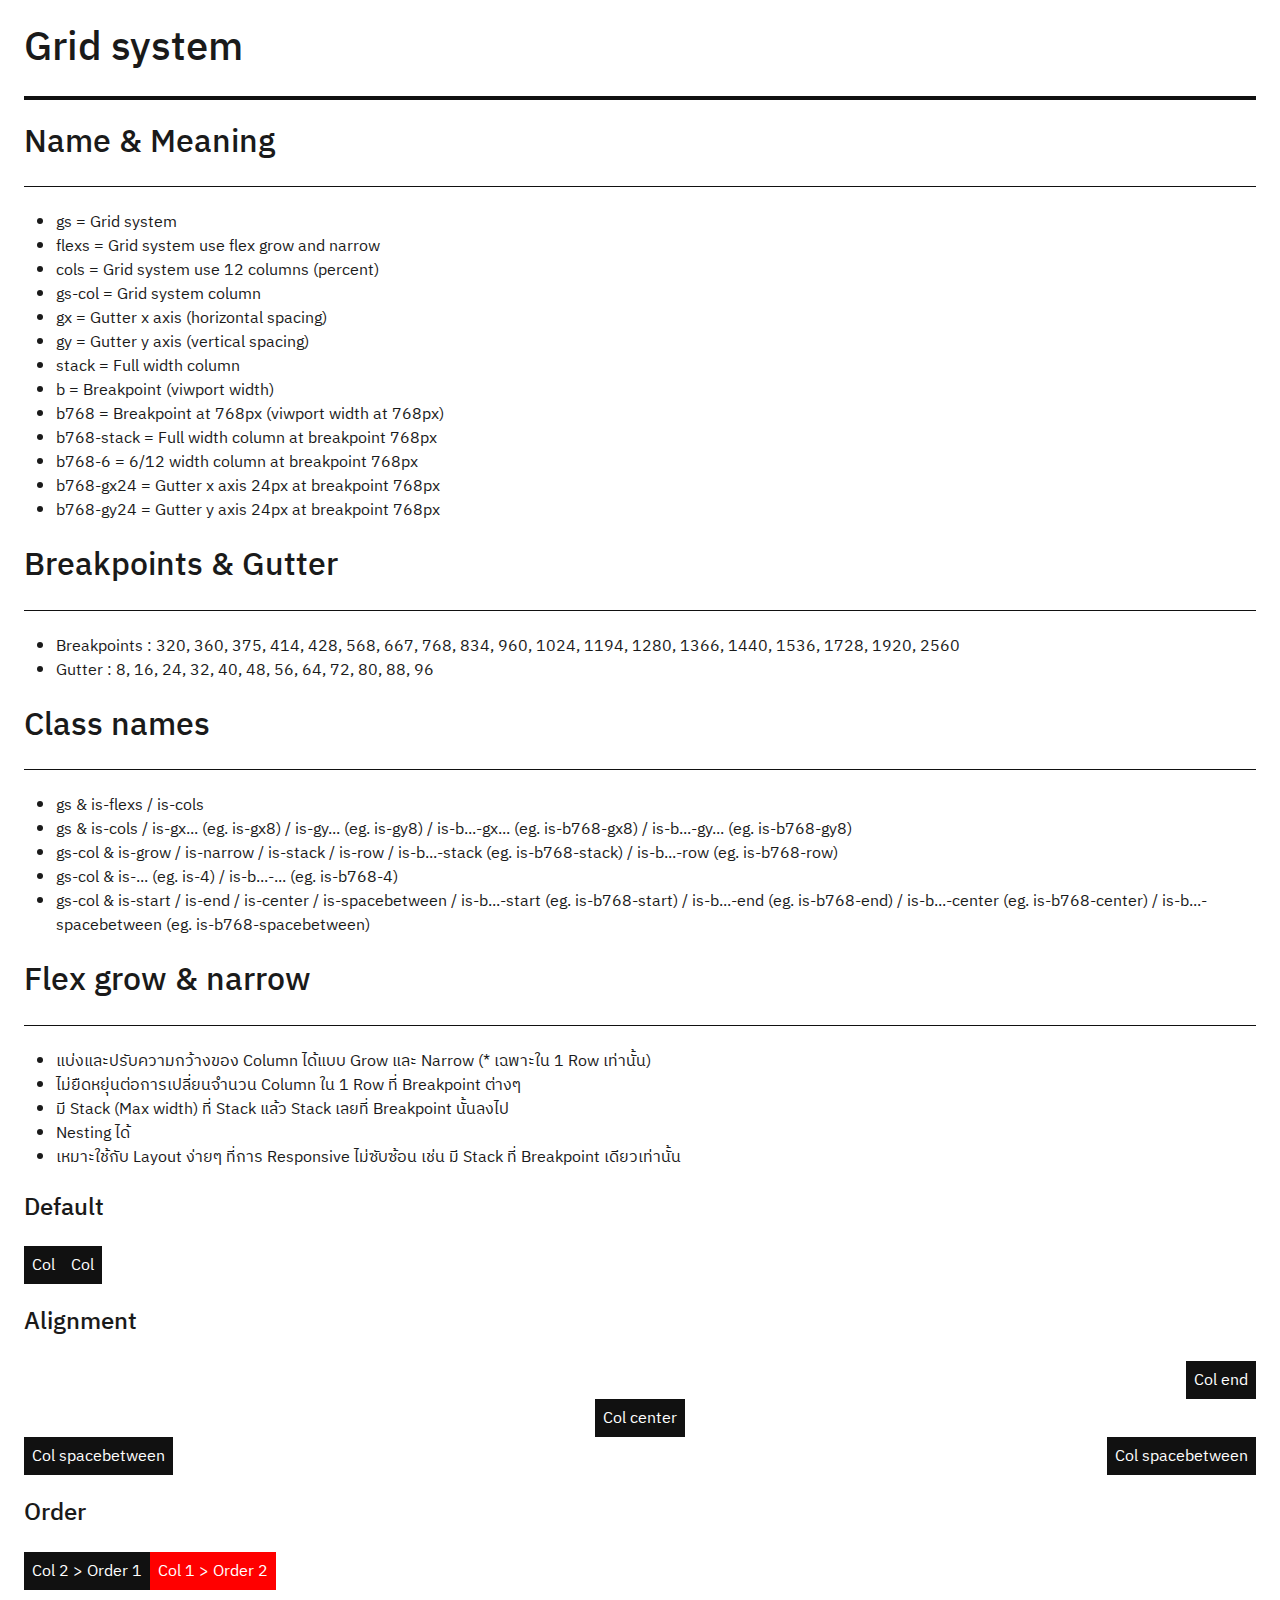
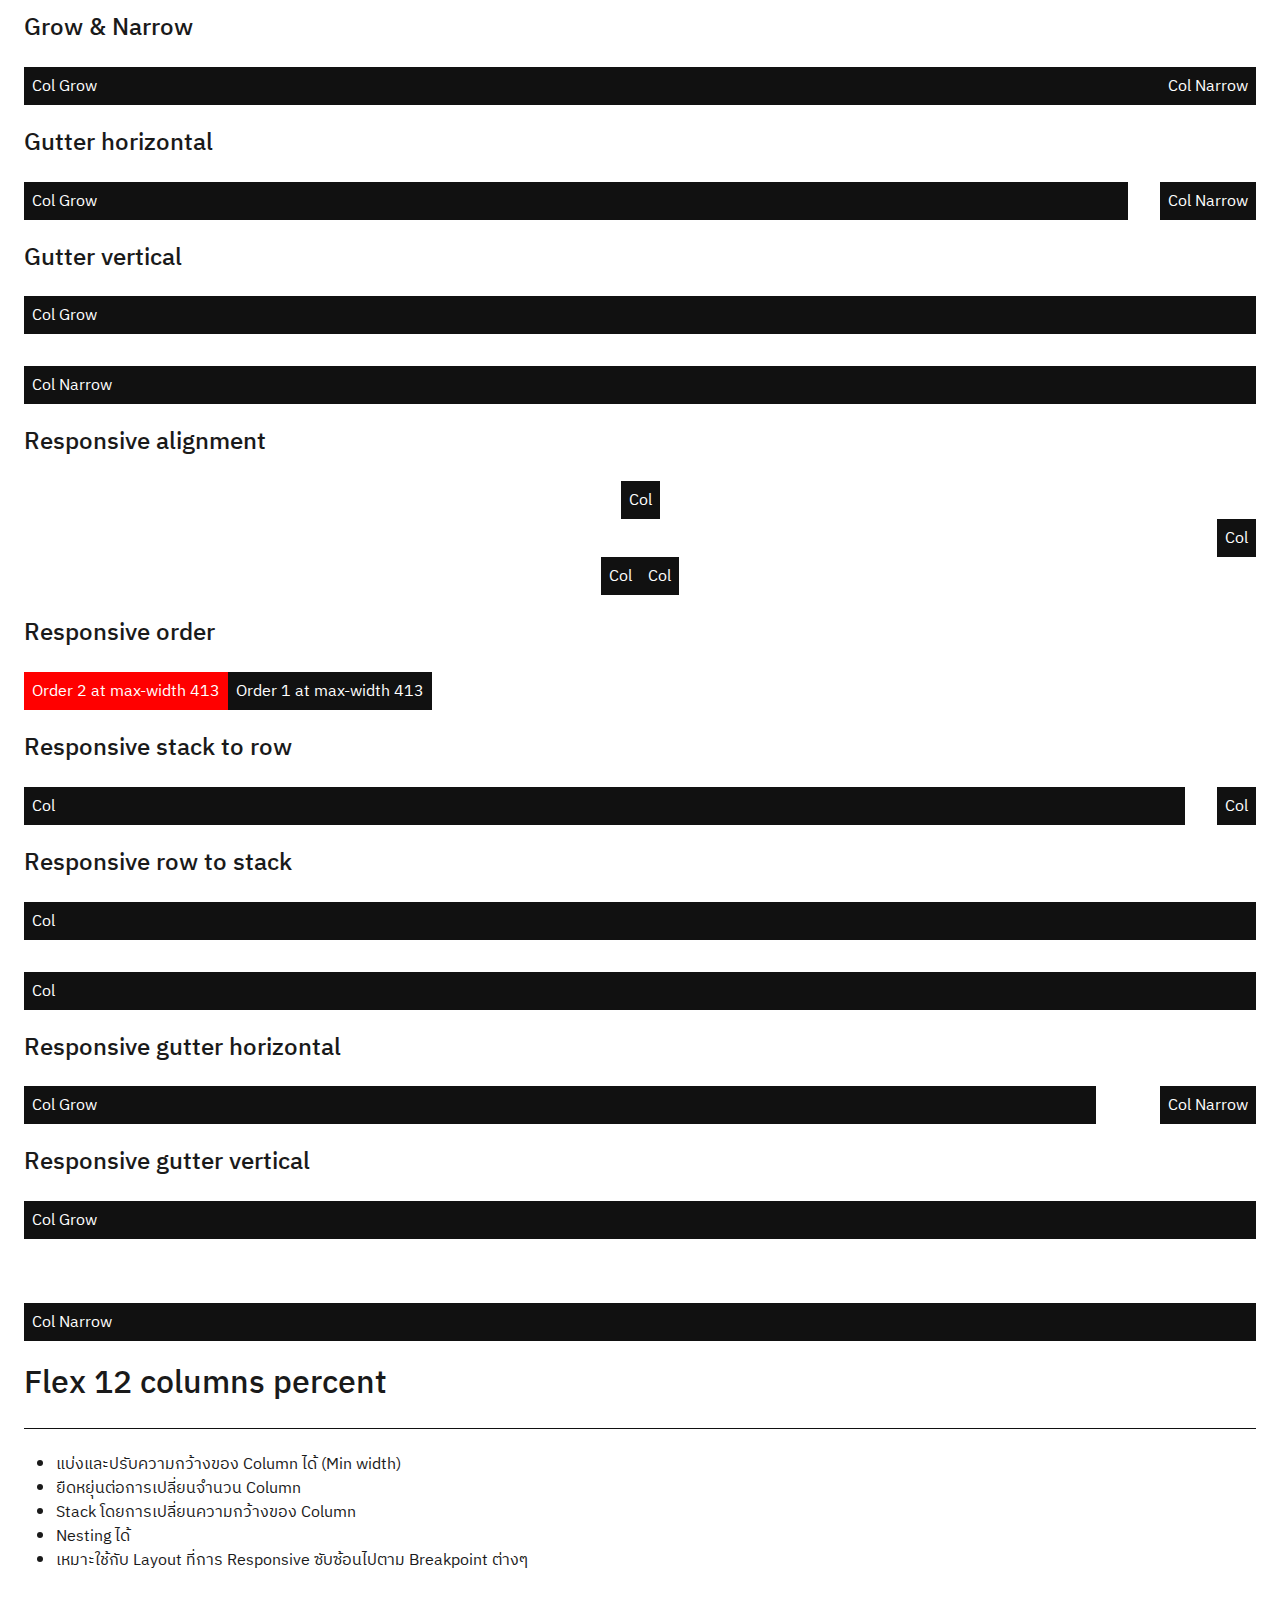
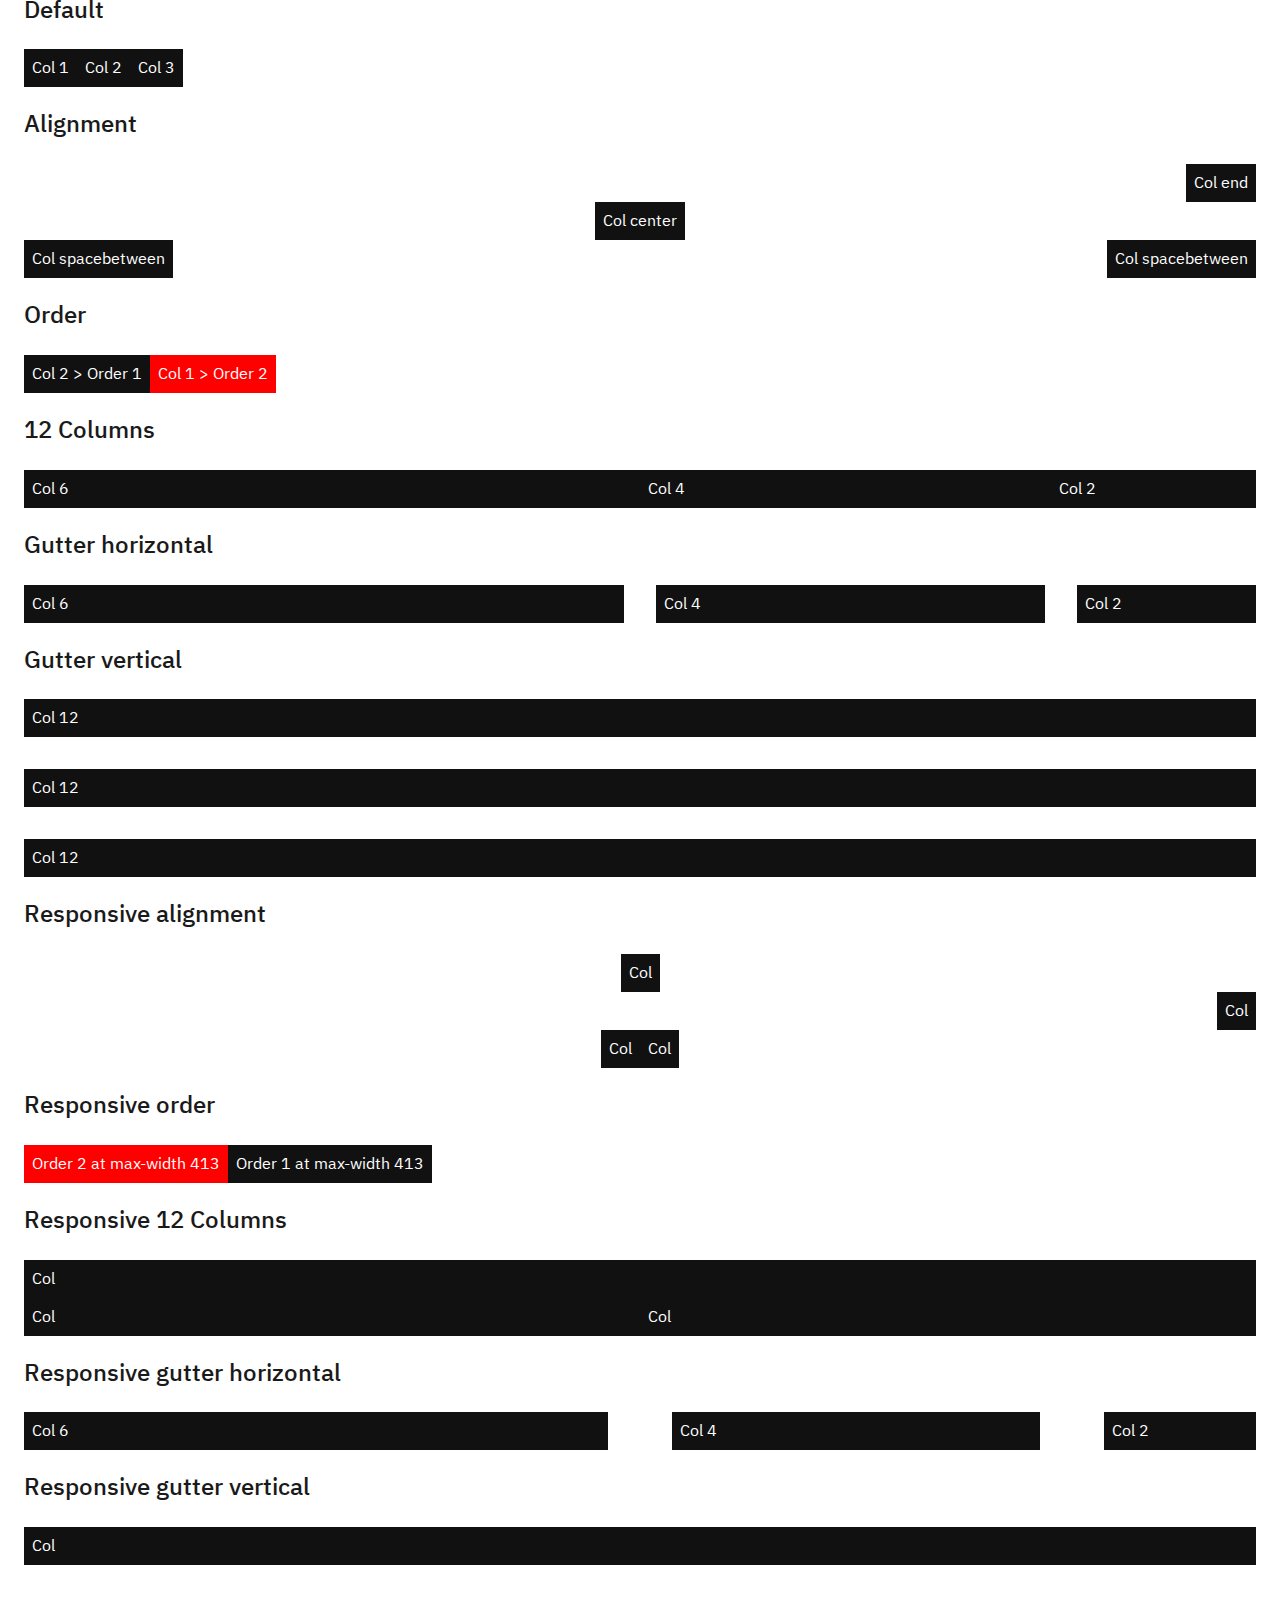
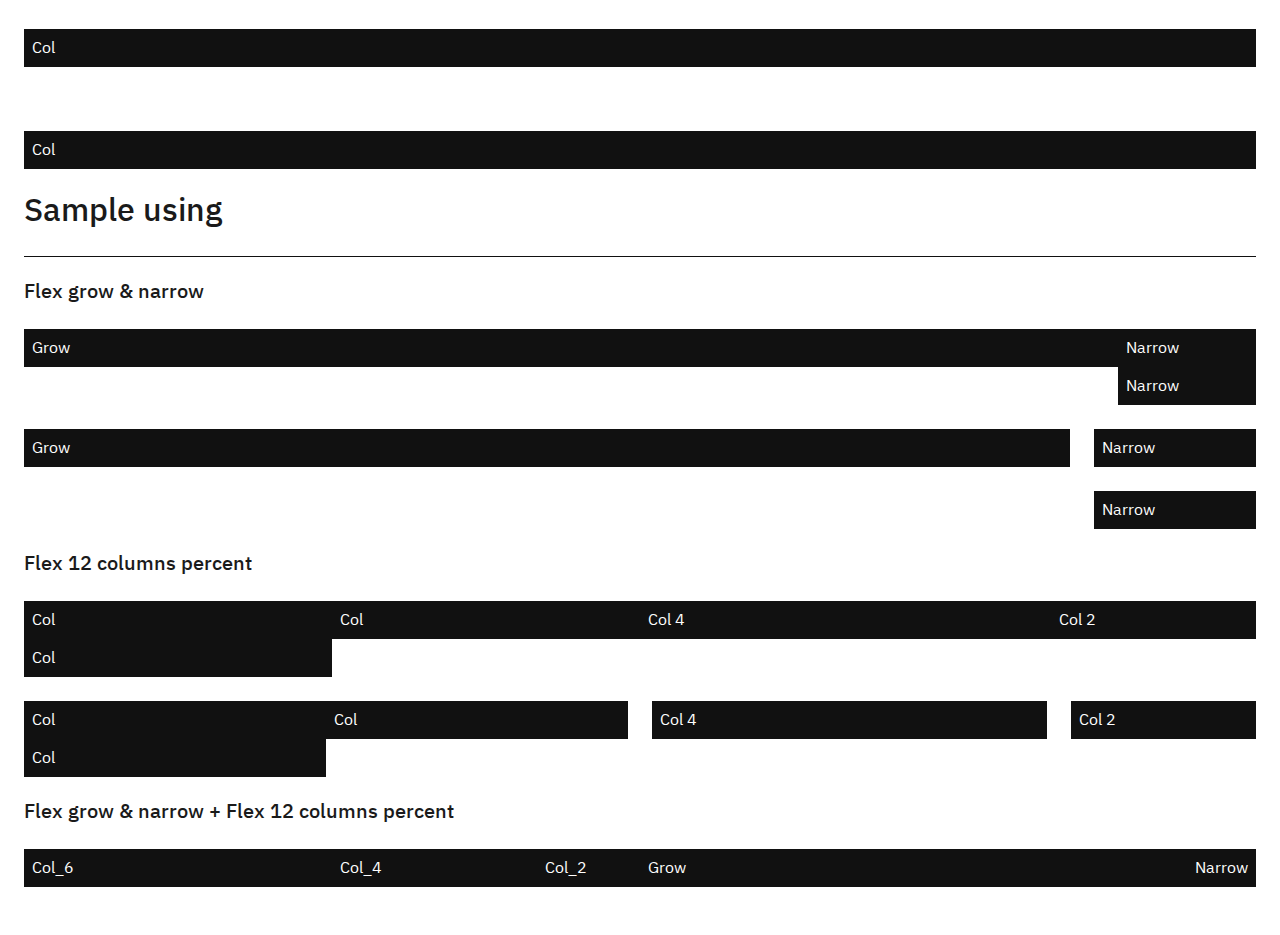
<file: index.html>
<html lang="en">
<head>
  <title>Grid</title>

  <!-- HTML Meta Tags -->
  <meta charset="utf-8">
  <meta name="viewport" content="width=device-width, initial-scale=1">
  <meta name="robots" content="index, follow, noodp">
  <meta name="googlebot" content="index, follow">
  <meta name="format-detection" content="telephone=no">
  <meta name="description" content="CSS classes for flexible grid system.">
  <meta name="keywords" content="Grid">

  <!-- Favicon -->
  <link rel="shortcut icon" href="static/favicons/favicon.ico">
  <link rel="icon" sizes="32x32" type="image/ico" href="static/favicons/favicon.ico">
  <link rel="icon" sizes="48x48" type="image/png" href="static/favicons/favicon@xs.png">
  <link rel="icon" sizes="96x96" type="image/png" href="static/favicons/favicon@sm.png">
  <link rel="icon" sizes="144x144" type="image/png" href="static/favicons/favicon@md.png">
  <link rel="icon" sizes="192x192" type="image/png" href="static/favicons/favicon@lg.png">
  <link rel="apple-touch-icon" sizes="60x60" href="static/favicons/touch-icon-iphone.png">
  <link rel="apple-touch-icon" sizes="76x76" href="static/favicons/touch-icon-ipad.png">
  <link rel="apple-touch-icon" sizes="120x120" href="static/favicons/touch-icon-iphone-retina.png">
  <link rel="apple-touch-icon" sizes="152x152" href="static/favicons/touch-icon-ipad-retina.png">

  <!-- Facebook OpenGraph Meta Tags -->
  <!-- <meta property="og:url" content="https://username.github.io/">
  <meta property="og:type" content="website">
  <meta property="og:title" content="Nattarat Srila | UX/UI Designer">
  <meta property="og:image" content="https://i.imgur.com/BbrijGK.png">
  <meta property="og:description" content="I'm a UX/UI designer who is interested in design systems, usability interaction, and CSS."> -->

  <!-- Twitter OpenGraph Meta Tags -->
  <!-- <meta name="twitter:card" content="summary_large_image">
  <meta property="twitter:domain" content="nattarat.github.io">
  <meta property="twitter:url" content="https://nattarat.github.io/">
  <meta name="twitter:title" content="Nattarat Srila | UX/UI Designer">
  <meta name="twitter:description" content="I'm a UX/UI designer who is interested in design systems, usability interaction, and CSS.">
  <meta name="twitter:image" content="https://i.imgur.com/BbrijGK.png"> -->

  <!-- Manifest -->
  <!-- <link rel="manifest" href="static/manifest.json"> -->

  <!-- URL bar color for mobile browser -->
  <!-- <meta name="theme-color" content="#FFFFFF"> -->

  <!-- Font -->
  <link rel="preconnect" href="https://fonts.googleapis.com">
  <link rel="preconnect" href="https://fonts.gstatic.com" crossorigin>
  <link href="https://fonts.googleapis.com/css2?family=IBM+Plex+Sans+Thai:wght@400;700&family=Sarabun:wght@400;700&display=swap" rel="stylesheet">

  <!-- CSS -->
  <link rel="stylesheet" href="https://cdn.jsdelivr.net/npm/bootstrap@5.2.0-beta1/dist/css/bootstrap.min.css" crossorigin="anonymous">
  <link rel="stylesheet" href="style/css/grid.min.css" />
  <link rel="stylesheet" href="style/css/main.min.css" />
</head>
<body>
  <div class="home">
    <div class="home-container">
      <div class="home-section is-content">
        <h1>Grid system</h1>
      </div>
      <div class="home-partition is-heading"></div>
      <!-- Name & Meaning -->
      <div class="home-section is-content">
        <h2>Name & Meaning</h2>
      </div>
      <div class="home-partition is-subheading"></div>
      <div class="home-section is-content">
        <ul>
          <li>gs = Grid system</li>
          <li>flexs = Grid system use flex grow and narrow</li>
          <li>cols = Grid system use 12 columns (percent)</li>
          <li>gs-col = Grid system column</li>
          <li>gx = Gutter x axis (horizontal spacing)</li>
          <li>gy = Gutter y axis (vertical spacing)</li>
          <li>stack = Full width column</li>
          <li>b = Breakpoint (viwport width)</li>
          <li>b768 = Breakpoint at 768px (viwport width at 768px)</li>
          <li>b768-stack = Full width column at breakpoint 768px</li>
          <li>b768-6 = 6/12 width column at breakpoint 768px</li>
          <li>b768-gx24 = Gutter x axis 24px at breakpoint 768px</li>
          <li>b768-gy24 = Gutter y axis 24px at breakpoint 768px</li>
        </ul>
      </div>
      <!-- Breakpoints & Gutter -->
      <div class="home-section is-content">
        <h2>Breakpoints & Gutter</h2>
      </div>
      <div class="home-partition is-subheading"></div>
      <div class="home-section is-content">
        <ul>
          <li>Breakpoints : 320, 360, 375, 414, 428, 568, 667, 768, 834, 960, 1024, 1194, 1280, 1366, 1440, 1536, 1728, 1920, 2560</li>
          <li>Gutter : 8, 16, 24, 32, 40, 48, 56, 64, 72, 80, 88, 96</li>
        </ul>
      </div>
      <!-- Class names -->
      <div class="home-section is-content">
        <h2>Class names</h2>
      </div>
      <div class="home-partition is-subheading"></div>
      <div class="home-section is-content">
        <ul>
          <li>gs & is-flexs / is-cols</li>
          <li>gs & is-cols / is-gx... (eg. is-gx8) / is-gy... (eg. is-gy8) / is-b...-gx... (eg. is-b768-gx8) / is-b...-gy... (eg. is-b768-gy8)</li>
          <li>gs-col & is-grow / is-narrow / is-stack / is-row / is-b...-stack (eg. is-b768-stack) / is-b...-row (eg. is-b768-row)</li>
          <li>gs-col & is-... (eg. is-4) / is-b...-... (eg. is-b768-4)</li>
          <li>gs-col & is-start / is-end / is-center / is-spacebetween / is-b...-start (eg. is-b768-start) / is-b...-end (eg. is-b768-end) / is-b...-center (eg. is-b768-center) / is-b...-spacebetween (eg. is-b768-spacebetween)</li>
        </ul>
      </div>
      <!-- Flex grow & narrow -->
      <div class="home-section is-content">
        <h2>Flex grow & narrow</h2>
      </div>
      <div class="home-partition is-subheading"></div>
      <div class="home-section is-content">
        <ul>
          <li>แบ่งและปรับความกว้างของ Column ได้แบบ Grow และ Narrow (* เฉพาะใน 1 Row เท่านั้น)</li>
          <li>ไม่ยืดหยุ่นต่อการเปลี่ยนจำนวน Column ใน 1 Row ที่ Breakpoint ต่างๆ</li>
          <li>มี Stack (Max width) ที่ Stack แล้ว Stack เลยที่ Breakpoint นั้นลงไป</li>
          <li>Nesting ได้</li>
          <li>เหมาะใช้กับ Layout ง่ายๆ ที่การ Responsive ไม่ซับซ้อน เช่น มี Stack ที่ Breakpoint เดียวเท่านั้น</li>
        </ul>
      </div>
      <div class="home-section is-content">
        <h4>Default</h4>
      </div>
      <div class="home-section is-content">
        <div class="gs is-flexs">
          <div class="gs-col">
            <div class="home-box">Col</div>
          </div>
          <div class="gs-col">
            <div class="home-box">Col</div>
          </div>
        </div>
      </div>
      <div class="home-section is-content">
        <h4>Alignment</h4>
      </div>
      <div class="home-section is-content">
        <div class="gs is-flexs is-end">
          <div class="gs-col">
            <div class="home-box">Col end</div>
          </div>
        </div>
        <div class="gs is-flexs is-center">
          <div class="gs-col">
            <div class="home-box">Col center</div>
          </div>
        </div>
        <div class="gs is-flexs is-spacebetween">
          <div class="gs-col">
            <div class="home-box">Col spacebetween</div>
          </div>
          <div class="gs-col">
            <div class="home-box">Col spacebetween</div>
          </div>
        </div>
      </div>
      <div class="home-section is-content">
        <h4>Order</h4>
      </div>
      <div class="home-section is-content">
        <div class="gs is-flexs">
          <div class="gs-col is-o2">
            <div class="home-box is-highlight">Col 1 > Order 2</div>
          </div>
          <div class="gs-col is-o1">
            <div class="home-box">Col 2 > Order 1</div>
          </div>
        </div>
      </div>
      <div class="home-section is-content">
        <h4>Grow & Narrow</h4>
      </div>
      <div class="home-section is-content">
        <div class="gs is-flexs">
          <div class="gs-col is-grow">
            <div class="home-box">Col Grow</div>
          </div>
          <div class="gs-col is-narrow">
            <div class="home-box">Col Narrow</div>
          </div>
        </div>
      </div>
      <div class="home-section is-content">
        <h4>Gutter horizontal</h4>
      </div>
      <div class="home-section is-content">
        <div class="gs is-flexs is-gx32">
          <div class="gs-col is-grow">
            <div class="home-box">Col Grow</div>
          </div>
          <div class="gs-col is-narrow">
            <div class="home-box">Col Narrow</div>
          </div>
        </div>
      </div>
      <div class="home-section is-content">
        <h4>Gutter vertical</h4>
      </div>
      <div class="home-section is-content">
        <div class="gs is-flexs is-gy32">
          <div class="gs-col is-stack">
            <div class="home-box">Col Grow</div>
          </div>
          <div class="gs-col is-stack">
            <div class="home-box">Col Narrow</div>
          </div>
        </div>
      </div>
      <div class="home-section is-content">
        <h4>Responsive alignment</h4>
      </div>
      <div class="home-section is-content">
        <div class="gs is-flexs is-end is-b414-start is-b768-center">
          <div class="gs-col">
            <div class="home-box">Col</div>
          </div>
        </div>
        <div class="gs is-flexs is-center is-b768-end">
          <div class="gs-col">
            <div class="home-box">Col</div>
          </div>
        </div>
        <div class="gs is-flexs is-spacebetween is-b768-center">
          <div class="gs-col">
            <div class="home-box">Col</div>
          </div>
          <div class="gs-col">
            <div class="home-box">Col</div>
          </div>
        </div>
      </div>
      <div class="home-section is-content">
        <h4>Responsive order</h4>
      </div>
      <div class="home-section is-content">
        <div class="gs is-flexs">
          <div class="gs-col is-o2 is-b414-o1">
            <div class="home-box is-highlight">Order 2 at max-width 413</div>
          </div>
          <div class="gs-col is-o1 is-b414-o2">
            <div class="home-box">Order 1 at max-width 413</div>
          </div>
        </div>
      </div>
      <div class="home-section is-content">
        <h4>Responsive stack to row</h4>
      </div>
      <div class="home-section is-content">
        <div class="gs is-flexs is-gy32 is-b768-gx32">
          <div class="gs-col is-grow is-stack is-b768-row">
            <div class="home-box">Col</div>
          </div>
          <div class="gs-col is-narrow is-stack is-b768-row">
            <div class="home-box">Col</div>
          </div>
        </div>
      </div>
      <div class="home-section is-content">
        <h4>Responsive row to stack</h4>
      </div>
      <div class="home-section is-content">
        <div class="gs is-flexs is-gx32 is-b768-gy32">
          <div class="gs-col is-grow is-b768-stack">
            <div class="home-box">Col</div>
          </div>
          <div class="gs-col is-narrow is-b768-stack">
            <div class="home-box">Col</div>
          </div>
        </div>
      </div>
      <div class="home-section is-content">
        <h4>Responsive gutter horizontal</h4>
      </div>
      <div class="home-section is-content">
        <div class="gs is-flexs is-gx32 is-b768-gx64">
          <div class="gs-col is-grow">
            <div class="home-box">Col Grow</div>
          </div>
          <div class="gs-col is-narrow">
            <div class="home-box">Col Narrow</div>
          </div>
        </div>
      </div>
      <div class="home-section is-content">
        <h4>Responsive gutter vertical</h4>
      </div>
      <div class="home-section is-content">
        <div class="home-section is-content">
          <div class="gs is-flexs is-gy32 is-b768-gy64">
            <div class="gs-col is-stack">
              <div class="home-box">Col Grow</div>
            </div>
            <div class="gs-col is-stack">
              <div class="home-box">Col Narrow</div>
            </div>
          </div>
        </div>
      </div>
      <!-- Flex percent -->
      <div class="home-section is-content">
        <h2>Flex 12 columns percent</h2>
      </div>
      <div class="home-partition is-subheading"></div>
      <div class="home-section is-content">
        <ul>
          <li>แบ่งและปรับความกว้างของ Column ได้ (Min width)</li>
          <li>ยืดหยุ่นต่อการเปลี่ยนจำนวน Column</li>
          <li>Stack โดยการเปลี่ยนความกว้างของ Column</li>
          <li>Nesting ได้</li>
          <li>เหมาะใช้กับ Layout ที่การ Responsive ซับซ้อนไปตาม Breakpoint ต่างๆ</li>
        </ul>
      </div>
      <div class="home-section is-content">
        <h4>Default</h4>
      </div>
      <div class="home-section is-content">
        <div class="gs is-cols">
          <div class="gs-col">
            <div class="home-box">Col 1</div>
          </div>
          <div class="gs-col">
            <div class="home-box">Col 2</div>
          </div>
          <div class="gs-col">
            <div class="home-box">Col 3</div>
          </div>
        </div>
      </div>
      <div class="home-section is-content">
        <h4>Alignment</h4>
      </div>
      <div class="home-section is-content">
        <div class="gs is-cols is-end">
          <div class="gs-col">
            <div class="home-box">Col end</div>
          </div>
        </div>
        <div class="gs is-cols is-center">
          <div class="gs-col">
            <div class="home-box">Col center</div>
          </div>
        </div>
        <div class="gs is-cols is-spacebetween">
          <div class="gs-col">
            <div class="home-box">Col spacebetween</div>
          </div>
          <div class="gs-col">
            <div class="home-box">Col spacebetween</div>
          </div>
        </div>
      </div>
      <div class="home-section is-content">
        <h4>Order</h4>
      </div>
      <div class="home-section is-content">
        <div class="gs is-cols">
          <div class="gs-col is-o2">
            <div class="home-box is-highlight">Col 1 > Order 2</div>
          </div>
          <div class="gs-col is-o1">
            <div class="home-box">Col 2 > Order 1</div>
          </div>
        </div>
      </div>
      <div class="home-section is-content">
        <h4>12 Columns</h4>
      </div>
      <div class="home-section is-content">
        <div class="gs is-cols">
          <div class="gs-col is-6">
            <div class="home-box">Col 6</div>
          </div>
          <div class="gs-col is-4">
            <div class="home-box">Col 4</div>
          </div>
          <div class="gs-col is-2">
            <div class="home-box">Col 2</div>
          </div>
        </div>
      </div>
      <div class="home-section is-content">
        <h4>Gutter horizontal</h4>
      </div>
      <div class="home-section is-content">
        <div class="gs is-cols is-gx32">
          <div class="gs-col is-6">
            <div class="home-box">Col 6</div>
          </div>
          <div class="gs-col is-4">
            <div class="home-box">Col 4</div>
          </div>
          <div class="gs-col is-2">
            <div class="home-box">Col 2</div>
          </div>
        </div>
      </div>
      <div class="home-section is-content">
        <h4>Gutter vertical</h4>
      </div>
      <div class="home-section is-content">
        <div class="gs is-cols is-gy32">
          <div class="gs-col is-12">
            <div class="home-box">Col 12</div>
          </div>
          <div class="gs-col is-12">
            <div class="home-box">Col 12</div>
          </div>
          <div class="gs-col is-12">
            <div class="home-box">Col 12</div>
          </div>
        </div>
      </div>
      <div class="home-section is-content">
        <h4>Responsive alignment</h4>
      </div>
      <div class="home-section is-content">
        <div class="gs is-cols is-end is-b414-start is-b768-center">
          <div class="gs-col">
            <div class="home-box">Col</div>
          </div>
        </div>
        <div class="gs is-cols is-center is-b768-end">
          <div class="gs-col">
            <div class="home-box">Col</div>
          </div>
        </div>
        <div class="gs is-cols is-spacebetween is-b768-center">
          <div class="gs-col">
            <div class="home-box">Col</div>
          </div>
          <div class="gs-col">
            <div class="home-box">Col</div>
          </div>
        </div>
      </div>
      <div class="home-section is-content">
        <h4>Responsive order</h4>
      </div>
      <div class="home-section is-content">
        <div class="gs is-cols">
          <div class="gs-col is-o2 is-b414-o1">
            <div class="home-box is-highlight">Order 2 at max-width 413</div>
          </div>
          <div class="gs-col is-o1 is-b414-o2">
            <div class="home-box">Order 1 at max-width 413</div>
          </div>
        </div>
      </div>
      <div class="home-section is-content">
        <h4>Responsive 12 Columns</h4>
      </div>
      <div class="home-section is-content">
        <div class="gs is-cols">
          <div class="gs-col is-6 is-b768-12">
            <div class="home-box">Col</div>
          </div>
          <div class="gs-col is-4 is-b768-6">
            <div class="home-box">Col</div>
          </div>
          <div class="gs-col is-2 is-b768-6">
            <div class="home-box">Col</div>
          </div>
        </div>
      </div>
      <div class="home-section is-content">
        <h4>Responsive gutter horizontal</h4>
      </div>
      <div class="home-section is-content">
        <div class="gs is-cols is-gx32 is-b768-gx64">
          <div class="gs-col is-6">
            <div class="home-box">Col 6</div>
          </div>
          <div class="gs-col is-4">
            <div class="home-box">Col 4</div>
          </div>
          <div class="gs-col is-2">
            <div class="home-box">Col 2</div>
          </div>
        </div>
      </div>
      <div class="home-section is-content">
        <h4>Responsive gutter vertical</h4>
      </div>
      <div class="home-section is-content">
        <div class="gs is-cols is-gy32 is-b768-gy64">
          <div class="gs-col is-12">
            <div class="home-box">Col</div>
          </div>
          <div class="gs-col is-12">
            <div class="home-box">Col</div>
          </div>
          <div class="gs-col is-12">
            <div class="home-box">Col</div>
          </div>
        </div>
      </div>
      <!-- Sample using -->
      <div class="home-section is-content">
        <h2>Sample using</h2>
      </div>
      <div class="home-partition is-subheading"></div>
      <div class="home-section is-content">
        <div class="gs is-cols is-gy24">
          <div class="gs-col is-12">
            <div class="home-section is-content">
              <h5>Flex grow & narrow</h5>
            </div>
            <div class="gs is-flexs">
              <div class="gs-col is-grow is-stack is-b768-row">
                <div class="home-box">Grow</div>
              </div>
              <div class="gs-col is-narrow is-stack is-b768-row">
                <div class="gs is-flexs">
                  <div class="gs-col is-narrow is-b768-stack">
                    <div class="home-box">Narrow</div>
                  </div>
                  <div class="gs-col is-narrow is-b768-stack">
                    <div class="home-box">Narrow</div>
                  </div>
                </div>
              </div>
            </div>
          </div>
          <div class="gs-col is-12">
            <div class="gs is-flexs is-gy24 is-b768-gx24">
              <div class="gs-col is-grow is-stack is-b768-row">
                <div class="home-box">Grow</div>
              </div>
              <div class="gs-col is-narrow is-stack is-b768-row">
                <div class="gs is-flexs is-gx24 is-b768-gy24">
                  <div class="gs-col is-narrow is-b768-stack">
                    <div class="home-box">Narrow</div>
                  </div>
                  <div class="gs-col is-narrow is-b768-stack">
                    <div class="home-box">Narrow</div>
                  </div>
                </div>
              </div>
            </div>
          </div>
          <div class="gs-col is-12">
            <div class="home-section is-content">
              <h5>Flex 12 columns percent</h5>
            </div>
            <div class="gs is-cols">
              <div class="gs-col is-6">
                <div class="gs is-cols">
                  <div class="gs-col is-12 is-b768-4 is-b1024-6">
                    <div class="home-box">Col</div>
                  </div>
                  <div class="gs-col is-12 is-b768-4 is-b1024-6">
                    <div class="home-box">Col</div>
                  </div>
                  <div class="gs-col is-12 is-b768-4 is-b1024-6">
                    <div class="home-box">Col</div>
                  </div>
                </div>
              </div>
              <div class="gs-col is-4">
                <div class="home-box">Col 4</div>
              </div>
              <div class="gs-col is-2">
                <div class="home-box">Col 2</div>
              </div>
            </div>
          </div>
          <div class="gs-col is-12">
            <div class="gs is-cols is-gx24">
              <div class="gs-col is-6">
                <div class="gs is-cols is-b768-gx24 is-b1024-gx0 is-gy24 is-b1024-gy0">
                  <div class="gs-col is-12 is-b768-4 is-b1024-6">
                    <div class="home-box">Col</div>
                  </div>
                  <div class="gs-col is-12 is-b768-4 is-b1024-6">
                    <div class="home-box">Col</div>
                  </div>
                  <div class="gs-col is-12 is-b768-4 is-b1024-6">
                    <div class="home-box">Col</div>
                  </div>
                </div>
              </div>
              <div class="gs-col is-4">
                <div class="home-box">Col 4</div>
              </div>
              <div class="gs-col is-2">
                <div class="home-box">Col 2</div>
              </div>
            </div>
          </div>
          <div class="gs-col is-12">
            <div class="home-section is-content">
              <h5>Flex grow & narrow + Flex 12 columns percent</h5>
            </div>
            <div class="gs is-flexs">
              <div class="gs-col is-grow">
                <div class="gs is-cols">
                  <div class="gs-col is-6">
                    <div class="home-box">Col_6</div>
                  </div>
                  <div class="gs-col is-4">
                    <div class="home-box">Col_4</div>
                  </div>
                  <div class="gs-col is-2">
                    <div class="home-box">Col_2</div>
                  </div>
                </div>
              </div>
              <div class="gs-col is-grow">
                <div class="gs is-flexs">
                  <div class="gs-col is-grow">
                    <div class="home-box">Grow</div>
                  </div>
                  <div class="gs-col is-narrow">
                    <div class="home-box">Narrow</div>
                  </div>
                </div>
              </div>
            </div>
          </div>
        </div>
      </div>
    </div>
  </div>

  <!-- JS -->
  <script src="https://cdn.jsdelivr.net/npm/bootstrap@5.2.0-beta1/dist/js/bootstrap.bundle.min.js" crossorigin="anonymous"></script>
  <!-- <script src="https://cdnjs.cloudflare.com/ajax/libs/is_js/0.9.0/is.min.js"></script>
  <script src="js/main.js"></script> -->
</body>
</html>
</file>
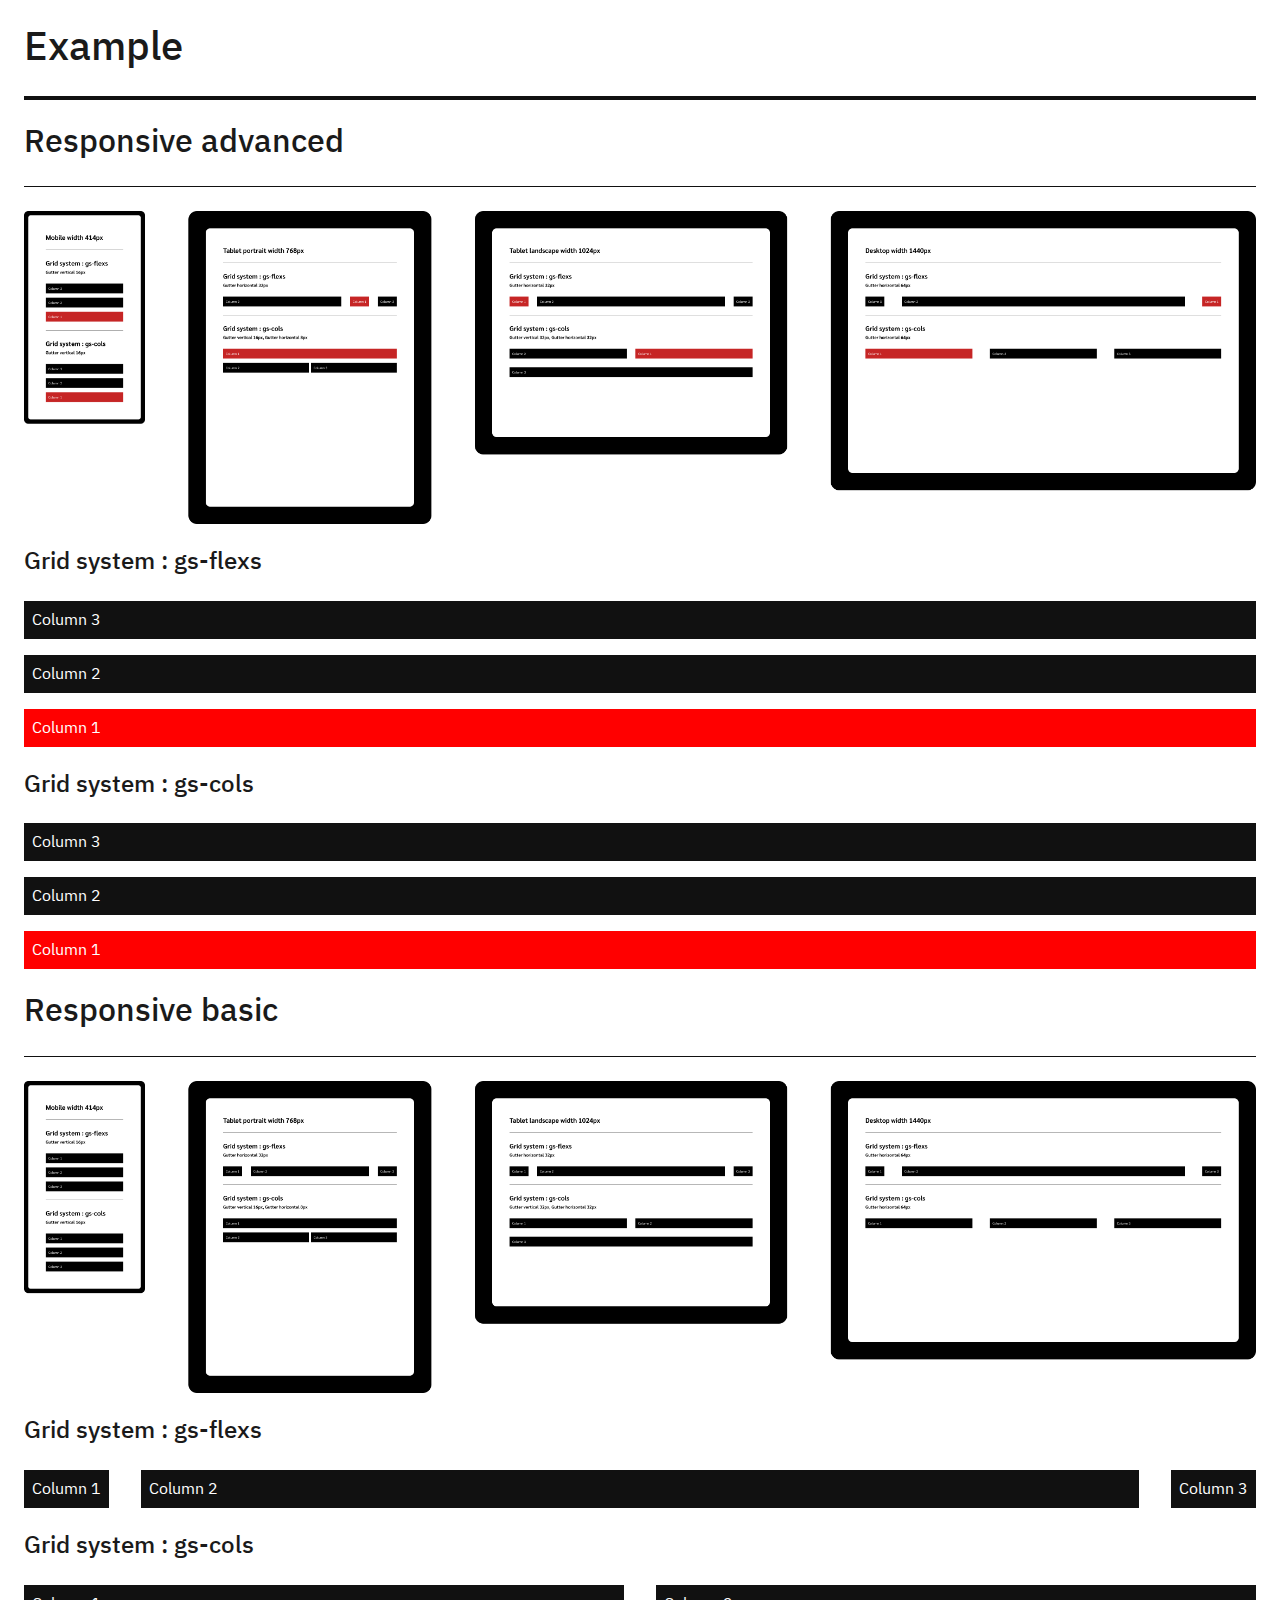
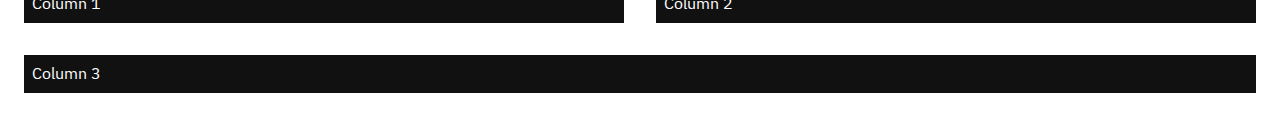
<file: example.html>
<html lang="en">
<head>
  <title>Grid</title>

  <!-- HTML Meta Tags -->
  <meta charset="utf-8">
  <meta name="viewport" content="width=device-width, initial-scale=1">
  <meta name="robots" content="index, follow, noodp">
  <meta name="googlebot" content="index, follow">
  <meta name="format-detection" content="telephone=no">
  <meta name="description" content="CSS classes for flexible grid system.">
  <meta name="keywords" content="Grid">

  <!-- Favicon -->
  <link rel="shortcut icon" href="static/favicons/favicon.ico">
  <link rel="icon" sizes="32x32" type="image/ico" href="static/favicons/favicon.ico">
  <link rel="icon" sizes="48x48" type="image/png" href="static/favicons/favicon@xs.png">
  <link rel="icon" sizes="96x96" type="image/png" href="static/favicons/favicon@sm.png">
  <link rel="icon" sizes="144x144" type="image/png" href="static/favicons/favicon@md.png">
  <link rel="icon" sizes="192x192" type="image/png" href="static/favicons/favicon@lg.png">
  <link rel="apple-touch-icon" sizes="60x60" href="static/favicons/touch-icon-iphone.png">
  <link rel="apple-touch-icon" sizes="76x76" href="static/favicons/touch-icon-ipad.png">
  <link rel="apple-touch-icon" sizes="120x120" href="static/favicons/touch-icon-iphone-retina.png">
  <link rel="apple-touch-icon" sizes="152x152" href="static/favicons/touch-icon-ipad-retina.png">

  <!-- Facebook OpenGraph Meta Tags -->
  <!-- <meta property="og:url" content="https://username.github.io/">
  <meta property="og:type" content="website">
  <meta property="og:title" content="Nattarat Srila | UX/UI Designer">
  <meta property="og:image" content="https://i.imgur.com/BbrijGK.png">
  <meta property="og:description" content="I'm a UX/UI designer who is interested in design systems, usability interaction, and CSS."> -->

  <!-- Twitter OpenGraph Meta Tags -->
  <!-- <meta name="twitter:card" content="summary_large_image">
  <meta property="twitter:domain" content="nattarat.github.io">
  <meta property="twitter:url" content="https://nattarat.github.io/">
  <meta name="twitter:title" content="Nattarat Srila | UX/UI Designer">
  <meta name="twitter:description" content="I'm a UX/UI designer who is interested in design systems, usability interaction, and CSS.">
  <meta name="twitter:image" content="https://i.imgur.com/BbrijGK.png"> -->

  <!-- Manifest -->
  <!-- <link rel="manifest" href="static/manifest.json"> -->

  <!-- URL bar color for mobile browser -->
  <!-- <meta name="theme-color" content="#FFFFFF"> -->

  <!-- Font -->
  <link rel="preconnect" href="https://fonts.googleapis.com">
  <link rel="preconnect" href="https://fonts.gstatic.com" crossorigin>
  <link href="https://fonts.googleapis.com/css2?family=IBM+Plex+Sans+Thai:wght@400;700&family=Sarabun:wght@400;700&display=swap" rel="stylesheet">

  <!-- CSS -->
  <link rel="stylesheet" href="https://cdn.jsdelivr.net/npm/bootstrap@5.2.0-beta1/dist/css/bootstrap.min.css" crossorigin="anonymous">
  <link rel="stylesheet" href="style/css/grid.min.css" />
  <link rel="stylesheet" href="style/css/main.min.css" />
</head>
<body>
  <div class="example">
    <div class="example-container">
      <div class="example-section is-content">
        <h1>Example</h1>
      </div>
      <div class="example-partition is-heading"></div>
      <!-- Responsive -->
      <div class="example-section is-content">
        <h2>Responsive advanced</h2>
      </div>
      <div class="example-partition is-subheading"></div>
      <div class="example-section is-content">
        <a class="example-link is-wrapper" href="static/images/contents/example-responsive-advanced.png" target="_blank">
          <img src="static/images/contents/example-responsive-advanced.png" alt="Example responsive" />
        </a>
      </div>
      <div class="example-section is-content">
        <h4>Grid system : gs-flexs</h4>
      </div>
      <div class="example-section is-content">
        <!-- Step mobile to desktop -->
        <!-- ================================================== -->
        <!-- Step: 1 <= 414px to 767px -->
        <div class="gs is-flexs is-gy16">
          <div class="gs-col is-stack is-o3">
            <div class="example-box is-highlight">Column 1</div>
          </div>
          <div class="gs-col is-stack is-o2">
            <div class="example-box">Column 2</div>
          </div>
          <div class="gs-col is-stack is-o1">
            <div class="example-box">Column 3</div>
          </div>
        </div>
        <!-- Step: 2 >= 768px -->
        <!-- <div class="gs is-flexs is-gy16 is-b768-gx32">
          <div class="gs-col is-stack is-o3 is-b768-o2 is-b768-row">
            <div class="example-box is-narrow is-highlight">Column 1</div>
          </div>
          <div class="gs-col is-stack is-grow is-o2 is-b768-o1 is-b768-row">
            <div class="example-box">Column 2</div>
          </div>
          <div class="gs-col is-stack is-narrow is-o1 is-b768-o3 is-b768-row">
            <div class="example-box">Column 3</div>
          </div>
        </div> -->
        <!-- Step: 3 >= 1024px -->
        <!-- <div class="gs is-flexs is-gy16 is-b768-gx32 is-b1440-gx64">
          <div class="gs-col is-stack is-o3 is-b768-o2 is-b1024-o1 is-b1440-o3 is-b768-row">
            <div class="example-box is-narrow is-highlight">Column 1</div>
          </div>
          <div class="gs-col is-stack is-grow is-o2 is-b768-o1 is-b1024-o2 is-b1440-o2 is-b768-row">
            <div class="example-box">Column 2</div>
          </div>
          <div class="gs-col is-stack is-narrow is-o1 is-b768-o3 is-b1440-o1 is-b1024-o3 is-b768-row">
            <div class="example-box">Column 3</div>
          </div>
        </div> -->
        <!-- Step: 4 >= 1440px -->
        <!-- <div class="gs is-flexs is-gy16 is-b768-gx32 is-b1440-gx64">
          <div class="gs-col is-stack is-o3 is-b768-o2 is-b1024-o1 is-b1440-o3 is-b768-row">
            <div class="example-box is-narrow is-highlight">Column 1</div>
          </div>
          <div class="gs-col is-stack is-grow is-o2 is-b768-o1 is-b1024-o2 is-b1440-o2 is-b768-row">
            <div class="example-box">Column 2</div>
          </div>
          <div class="gs-col is-stack is-narrow is-o1 is-b768-o3 is-b1440-o1 is-b1024-o3 is-b768-row">
            <div class="example-box">Column 3</div>
          </div>
        </div> -->

        <!-- Step desktop to mobile -->
        <!-- ================================================== -->
        <!-- Step: 1 >= 1440px -->
        <!-- <div class="gs is-flexs is-gx64">
          <div class="gs-col is-narrow is-o3">
            <div class="example-box is-highlight">Column 1</div>
          </div>
          <div class="gs-col is-grow is-o2">
            <div class="example-box">Column 2</div>
          </div>
          <div class="gs-col is-narrow is-o1">
            <div class="example-box">Column 3</div>
          </div>
        </div> -->
        <!-- Step: 2 >= 1024px -->
        <!-- <div class="gs is-flexs is-b1024-gx32 is-b1440-gx64">
          <div class="gs-col is-narrow is-b1024-o1 is-b1440-o3">
            <div class="example-box is-highlight">Column 1</div>
          </div>
          <div class="gs-col is-grow is-b1024-o2 is-b1440-o2">
            <div class="example-box">Column 2</div>
          </div>
          <div class="gs-col is-narrow is-b1024-o3 is-b1440-o1">
            <div class="example-box">Column 3</div>
          </div>
        </div> -->
        <!-- Step: 3 >= 768px -->
        <!-- <div class="gs is-flexs is-b768-gx32 is-b1440-gx64">
          <div class="gs-col is-narrow is-b768-o2 is-b1024-o1 is-b1440-o3">
            <div class="example-box is-highlight">Column 1</div>
          </div>
          <div class="gs-col is-grow is-b768-o1 is-b1024-o2 is-b1440-o2">
            <div class="example-box">Column 2</div>
          </div>
          <div class="gs-col is-narrow is-b768-o3 is-b1024-o3 is-b1440-o1">
            <div class="example-box">Column 3</div>
          </div>
        </div> -->
        <!-- Step: 4 >= 414px -->
        <!-- <div class="gs is-flexs is-gy16 is-b768-gx32 is-b1440-gx64">
          <div class="gs-col is-narrow is-stack is-o3 is-b768-row is-b768-o2 is-b1024-o1 is-b1440-o3">
            <div class="example-box is-highlight">Column 1</div>
          </div>
          <div class="gs-col is-grow is-stack is-o2 is-b768-row is-b768-o1 is-b1024-o2 is-b1440-o2">
            <div class="example-box">Column 2</div>
          </div>
          <div class="gs-col is-narrow is-stack is-o1 is-b768-row is-b768-o3 is-b1024-o3 is-b1440-o1">
            <div class="example-box">Column 3</div>
          </div>
        </div> -->
      </div>
      <div class="example-section is-content">
        <h4>Grid system : gs-cols</h4>
      </div>
      <div class="example-section is-content">
        <!-- Step mobile to desktop -->
        <!-- ================================================== -->
        <!-- Step: 1 <= 414px to 767px -->
        <div class="gs is-cols is-gy16">
          <div class="gs-col is-12 is-o3">
            <div class="example-box is-highlight">Column 1</div>
          </div>
          <div class="gs-col is-12 is-o2">
            <div class="example-box">Column 2</div>
          </div>
          <div class="gs-col is-12 is-o1">
            <div class="example-box">Column 3</div>
          </div>
        </div>
        <!-- Step: 2 >= 768px -->
        <!-- <div class="gs is-cols is-b768-gx8 is-gy16">
          <div class="gs-col is-12 is-b768-12 is-o3 is-b768-o1">
            <div class="example-box is-highlight">Column 1</div>
          </div>
          <div class="gs-col is-12 is-b768-6 is-o2 is-b768-o2">
            <div class="example-box">Column 2</div>
          </div>
          <div class="gs-col is-12 is-b768-6 is-o1 is-b768-o3">
            <div class="example-box">Column 3</div>
          </div>
        </div> -->
        <!-- Step: 3 >= 1024px -->
        <!-- <div class="gs is-cols is-b768-gx8 is-b1024-gx32 is-gy16 is-b1024-gy32">
          <div class="gs-col is-12 is-b768-12 is-b1024-6 is-o3 is-b768-o1 is-b1024-o2">
            <div class="example-box is-highlight">Column 1</div>
          </div>
          <div class="gs-col is-12 is-b768-6 is-o2 is-b768-o2 is-b1024-o1">
            <div class="example-box">Column 2</div>
          </div>
          <div class="gs-col is-12 is-b768-6 is-b1024-12 is-o1 is-b768-o3 is-b1024-o3">
            <div class="example-box">Column 3</div>
          </div>
        </div> -->
        <!-- Step: 4 >= 1440px -->
        <!-- <div class="gs is-cols is-b768-gx8 is-b1024-gx32 is-gy16 is-b1024-gy32">
          <div class="gs-col is-12 is-b768-12 is-b1024-6 is-b1440-4 is-o3 is-b768-o1 is-b1024-o2 is-b1440-o1">
            <div class="example-box is-highlight">Column 1</div>
          </div>
          <div class="gs-col is-12 is-b768-6 is-b1440-4 is-o2 is-b768-o2 is-b1024-o1 is-b1440-o2">
            <div class="example-box">Column 2</div>
          </div>
          <div class="gs-col is-12 is-b768-6 is-b1024-12 is-b1440-4 is-o1 is-b768-o3 is-b1024-o3 is-b1440-o3">
            <div class="example-box">Column 3</div>
          </div>
        </div> -->

        <!-- Step desktop to mobile -->
        <!-- ================================================== -->
        <!-- Step: 1 >= 1440px -->
        <!-- <div class="gs is-cols is-gx64">
          <div class="gs-col is-4">
            <div class="example-box is-highlight">Column 1</div>
          </div>
          <div class="gs-col is-4">
            <div class="example-box">Column 2</div>
          </div>
          <div class="gs-col is-4">
            <div class="example-box">Column 3</div>
          </div>
        </div> -->
        <!-- Step: 2 >= 1024px -->
        <!-- <div class="gs is-cols is-gx64 is-b1024-gx32 is-b1440-gx64 is-b1024-gy32">
          <div class="gs-col is-4 is-b1024-6 is-b1440-4 is-b1024-o2 is-b1440-o1">
            <div class="example-box is-highlight">Column 1</div>
          </div>
          <div class="gs-col is-4 is-b1024-6 is-b1440-4 is-b1024-o1 is-b1440-o2">
            <div class="example-box">Column 2</div>
          </div>
          <div class="gs-col is-4 is-b1024-12 is-b1440-4 is-b1024-o3 is-b1440-o3">
            <div class="example-box">Column 3</div>
          </div>
        </div> -->
        <!-- Step: 3 >= 768px -->
        <!-- <div class="gs is-cols is-gx64 is-b768-gx8 is-b1024-gx32 is-b1440-gx64 is-b768-gy16 is-b1024-gy32">
          <div class="gs-col is-4 is-b768-12 is-b1024-6 is-b1440-4 is-b768-o1 is-b1024-o2 is-b1440-o1">
            <div class="example-box is-highlight">Column 1</div>
          </div>
          <div class="gs-col is-4 is-b768-6 is-b1024-6 is-b1440-4 is-b768-o2 is-b1024-o1 is-b1440-o2">
            <div class="example-box">Column 2</div>
          </div>
          <div class="gs-col is-4 is-b768-6 is-b1024-12 is-b1440-4 is-b768-o3 is-b1024-o3 is-b1440-o3">
            <div class="example-box">Column 3</div>
          </div>
        </div> -->
        <!-- Step: 4 >= 414px -->
        <!-- <div class="gs is-cols is-gy16 is-b768-gx8 is-b1024-gx32 is-b1440-gx64 is-b768-gy16 is-b1024-gy32">
          <div class="gs-col is-12 is-b768-12 is-b1024-6 is-b1440-4 is-b768-o1 is-b1024-o2 is-b1440-o1">
            <div class="example-box is-highlight">Column 1</div>
          </div>
          <div class="gs-col is-12 is-b768-6 is-b1024-6 is-b1440-4 is-b768-o2 is-b1024-o1 is-b1440-o2">
            <div class="example-box">Column 2</div>
          </div>
          <div class="gs-col is-12 is-b768-6 is-b1024-12 is-b1440-4 is-b768-o3 is-b1024-o3 is-b1440-o3">
            <div class="example-box">Column 3</div>
          </div>
        </div> -->
      </div>
      <!-- Responsive -->
      <div class="example-section is-content">
        <h2>Responsive basic</h2>
      </div>
      <div class="example-partition is-subheading"></div>
      <div class="example-section is-content">
        <a class="example-link is-wrapper" href="static/images/contents/example-responsive.png" target="_blank">
          <img src="static/images/contents/example-responsive.png" alt="Example responsive" />
        </a>
      </div>
      <div class="example-section is-content">
        <h4>Grid system : gs-flexs</h4>
      </div>
      <div class="example-section is-content">
        <!-- Step mobile to desktop -->
        <!-- ================================================== -->
        <!-- Step: 1 <= 414px to 767px -->
        <!-- Step: 2 >= 768px -->
        <!-- Step: 3 >= 1024px -->
        <!-- Step: 4 >= 1440px -->

        <!-- Step desktop to mobile -->
        <!-- ================================================== -->
        <!-- Step: 1 >= 1440px -->
        <div class="gs is-flexs is-b1024-gx32 is-b1440-gx64">
          <div class="gs-col is-narrow">
            <div class="example-box">Column 1</div>
          </div>
          <div class="gs-col is-grow">
            <div class="example-box">Column 2</div>
          </div>
          <div class="gs-col is-narrow">
            <div class="example-box">Column 3</div>
          </div>
        </div>
        <!-- Step: 2 >= 1024px -->
        <!-- Step: 3 >= 768px -->
        <!-- Step: 4 >= 414px -->
      </div>
      <div class="example-section is-content">
        <h4>Grid system : gs-cols</h4>
      </div>
      <div class="example-section">
        <!-- Step mobile to desktop -->
        <!-- ================================================== -->
        <!-- Step: 1 <= 414px to 767px -->
        <!-- Step: 2 >= 768px -->
        <!-- Step: 3 >= 1024px -->
        <!-- Step: 4 >= 1440px -->

        <!-- Step desktop to mobile -->
        <!-- ================================================== -->
        <!-- Step: 1 >= 1440px -->
        <div class="gs is-cols is-b1024-gx32 is-b1024-gy32 is-b1440-gx64">
          <div class="gs-col is-b1024-6 is-b1440-4">
            <div class="example-box">Column 1</div>
          </div>
          <div class="gs-col is-b1024-6 is-b1440-4">
            <div class="example-box">Column 2</div>
          </div>
          <div class="gs-col is-b1024-12 is-b1440-4">
            <div class="example-box">Column 3</div>
          </div>
        </div>
        <!-- Step: 2 >= 1024px -->
        <!-- Step: 3 >= 768px -->
        <!-- Step: 4 >= 414px -->
      </div>
    </div>
  </div>

  <!-- JS -->
  <script src="https://cdn.jsdelivr.net/npm/bootstrap@5.2.0-beta1/dist/js/bootstrap.bundle.min.js" crossorigin="anonymous"></script>
  <!-- <script src="https://cdnjs.cloudflare.com/ajax/libs/is_js/0.9.0/is.min.js"></script>
  <script src="js/main.js"></script> -->
</body>
</html>
</file>
<file: style/css/grid.min.css>
.gs{display:flex;flex-wrap:wrap;flex:1}.gs>.gs-col{transition:all .3s cubic-bezier(0.835, -0.005, 0.06, 1)}.gs.is-gx0{margin-left:0}.gs.is-gx0>.gs-col{padding-left:0}.gs.is-gx8{margin-left:-0.5rem}.gs.is-gx8>.gs-col{padding-left:0.5rem}.gs.is-gx16{margin-left:-1rem}.gs.is-gx16>.gs-col{padding-left:1rem}.gs.is-gx24{margin-left:-1.5rem}.gs.is-gx24>.gs-col{padding-left:1.5rem}.gs.is-gx32{margin-left:-2rem}.gs.is-gx32>.gs-col{padding-left:2rem}.gs.is-gx40{margin-left:-2.5rem}.gs.is-gx40>.gs-col{padding-left:2.5rem}.gs.is-gx48{margin-left:-3rem}.gs.is-gx48>.gs-col{padding-left:3rem}.gs.is-gx56{margin-left:-3.5rem}.gs.is-gx56>.gs-col{padding-left:3.5rem}.gs.is-gx64{margin-left:-4rem}.gs.is-gx64>.gs-col{padding-left:4rem}.gs.is-gx72{margin-left:-4.5rem}.gs.is-gx72>.gs-col{padding-left:4.5rem}.gs.is-gx80{margin-left:-5rem}.gs.is-gx80>.gs-col{padding-left:5rem}.gs.is-gx88{margin-left:-5.5rem}.gs.is-gx88>.gs-col{padding-left:5.5rem}.gs.is-gx96{margin-left:-6rem}.gs.is-gx96>.gs-col{padding-left:6rem}.gs.is-gy0{margin-top:0}.gs.is-gy0>.gs-col{padding-top:0}.gs.is-gy8{margin-top:-0.5rem}.gs.is-gy8>.gs-col{padding-top:0.5rem}.gs.is-gy16{margin-top:-1rem}.gs.is-gy16>.gs-col{padding-top:1rem}.gs.is-gy24{margin-top:-1.5rem}.gs.is-gy24>.gs-col{padding-top:1.5rem}.gs.is-gy32{margin-top:-2rem}.gs.is-gy32>.gs-col{padding-top:2rem}.gs.is-gy40{margin-top:-2.5rem}.gs.is-gy40>.gs-col{padding-top:2.5rem}.gs.is-gy48{margin-top:-3rem}.gs.is-gy48>.gs-col{padding-top:3rem}.gs.is-gy56{margin-top:-3.5rem}.gs.is-gy56>.gs-col{padding-top:3.5rem}.gs.is-gy64{margin-top:-4rem}.gs.is-gy64>.gs-col{padding-top:4rem}.gs.is-gy72{margin-top:-4.5rem}.gs.is-gy72>.gs-col{padding-top:4.5rem}.gs.is-gy80{margin-top:-5rem}.gs.is-gy80>.gs-col{padding-top:5rem}.gs.is-gy88{margin-top:-5.5rem}.gs.is-gy88>.gs-col{padding-top:5.5rem}.gs.is-gy96{margin-top:-6rem}.gs.is-gy96>.gs-col{padding-top:6rem}.gs.is-start{justify-content:flex-start}.gs.is-end{justify-content:flex-end}.gs.is-center{justify-content:center}.gs.is-spacebetween{justify-content:space-between}.gs.is-alignitems-start{align-items:flex-start}.gs.is-alignitems-end{align-items:flex-end}.gs.is-alignitems-center{align-items:center}.gs.is-alignitems-spacebetween{align-items:space-between}@media(min-width: 320px){.gs.is-b320-start{justify-content:flex-start}.gs.is-b320-end{justify-content:flex-end}.gs.is-b320-center{justify-content:center}.gs.is-b320-spacebetween{justify-content:space-between}}@media(min-width: 360px){.gs.is-b360-start{justify-content:flex-start}.gs.is-b360-end{justify-content:flex-end}.gs.is-b360-center{justify-content:center}.gs.is-b360-spacebetween{justify-content:space-between}}@media(min-width: 375px){.gs.is-b375-start{justify-content:flex-start}.gs.is-b375-end{justify-content:flex-end}.gs.is-b375-center{justify-content:center}.gs.is-b375-spacebetween{justify-content:space-between}}@media(min-width: 414px){.gs.is-b414-start{justify-content:flex-start}.gs.is-b414-end{justify-content:flex-end}.gs.is-b414-center{justify-content:center}.gs.is-b414-spacebetween{justify-content:space-between}}@media(min-width: 428px){.gs.is-b428-start{justify-content:flex-start}.gs.is-b428-end{justify-content:flex-end}.gs.is-b428-center{justify-content:center}.gs.is-b428-spacebetween{justify-content:space-between}}@media(min-width: 568px){.gs.is-b568-start{justify-content:flex-start}.gs.is-b568-end{justify-content:flex-end}.gs.is-b568-center{justify-content:center}.gs.is-b568-spacebetween{justify-content:space-between}}@media(min-width: 667px){.gs.is-b667-start{justify-content:flex-start}.gs.is-b667-end{justify-content:flex-end}.gs.is-b667-center{justify-content:center}.gs.is-b667-spacebetween{justify-content:space-between}}@media(min-width: 768px){.gs.is-b768-start{justify-content:flex-start}.gs.is-b768-end{justify-content:flex-end}.gs.is-b768-center{justify-content:center}.gs.is-b768-spacebetween{justify-content:space-between}}@media(min-width: 834px){.gs.is-b834-start{justify-content:flex-start}.gs.is-b834-end{justify-content:flex-end}.gs.is-b834-center{justify-content:center}.gs.is-b834-spacebetween{justify-content:space-between}}@media(min-width: 960px){.gs.is-b960-start{justify-content:flex-start}.gs.is-b960-end{justify-content:flex-end}.gs.is-b960-center{justify-content:center}.gs.is-b960-spacebetween{justify-content:space-between}}@media(min-width: 1024px){.gs.is-b1024-start{justify-content:flex-start}.gs.is-b1024-end{justify-content:flex-end}.gs.is-b1024-center{justify-content:center}.gs.is-b1024-spacebetween{justify-content:space-between}}@media(min-width: 1194px){.gs.is-b1194-start{justify-content:flex-start}.gs.is-b1194-end{justify-content:flex-end}.gs.is-b1194-center{justify-content:center}.gs.is-b1194-spacebetween{justify-content:space-between}}@media(min-width: 1280px){.gs.is-b1280-start{justify-content:flex-start}.gs.is-b1280-end{justify-content:flex-end}.gs.is-b1280-center{justify-content:center}.gs.is-b1280-spacebetween{justify-content:space-between}}@media(min-width: 1366px){.gs.is-b1366-start{justify-content:flex-start}.gs.is-b1366-end{justify-content:flex-end}.gs.is-b1366-center{justify-content:center}.gs.is-b1366-spacebetween{justify-content:space-between}}@media(min-width: 1440px){.gs.is-b1440-start{justify-content:flex-start}.gs.is-b1440-end{justify-content:flex-end}.gs.is-b1440-center{justify-content:center}.gs.is-b1440-spacebetween{justify-content:space-between}}@media(min-width: 1536px){.gs.is-b1536-start{justify-content:flex-start}.gs.is-b1536-end{justify-content:flex-end}.gs.is-b1536-center{justify-content:center}.gs.is-b1536-spacebetween{justify-content:space-between}}@media(min-width: 1728px){.gs.is-b1728-start{justify-content:flex-start}.gs.is-b1728-end{justify-content:flex-end}.gs.is-b1728-center{justify-content:center}.gs.is-b1728-spacebetween{justify-content:space-between}}@media(min-width: 1920px){.gs.is-b1920-start{justify-content:flex-start}.gs.is-b1920-end{justify-content:flex-end}.gs.is-b1920-center{justify-content:center}.gs.is-b1920-spacebetween{justify-content:space-between}}@media(min-width: 2560px){.gs.is-b2560-start{justify-content:flex-start}.gs.is-b2560-end{justify-content:flex-end}.gs.is-b2560-center{justify-content:center}.gs.is-b2560-spacebetween{justify-content:space-between}}.gs.is-flexs>.gs-col.is-grow{flex:1}.gs.is-flexs>.gs-col.is-narrow{flex:none}.gs.is-flexs>.gs-col.is-stack{flex:none;width:100%}.gs.is-flexs>.gs-col.is-row{flex:auto;width:auto}@media(min-width: 320px){.gs.is-flexs>.gs-col.is-b320-stack{flex:none;width:100%}.gs.is-flexs>.gs-col.is-b320-row{width:auto}.gs.is-flexs>.gs-col.is-b320-row.is-grow{flex:1}.gs.is-flexs>.gs-col.is-b320-row.is-narrow{flex:none}}@media(min-width: 360px){.gs.is-flexs>.gs-col.is-b360-stack{flex:none;width:100%}.gs.is-flexs>.gs-col.is-b360-row{width:auto}.gs.is-flexs>.gs-col.is-b360-row.is-grow{flex:1}.gs.is-flexs>.gs-col.is-b360-row.is-narrow{flex:none}}@media(min-width: 375px){.gs.is-flexs>.gs-col.is-b375-stack{flex:none;width:100%}.gs.is-flexs>.gs-col.is-b375-row{width:auto}.gs.is-flexs>.gs-col.is-b375-row.is-grow{flex:1}.gs.is-flexs>.gs-col.is-b375-row.is-narrow{flex:none}}@media(min-width: 414px){.gs.is-flexs>.gs-col.is-b414-stack{flex:none;width:100%}.gs.is-flexs>.gs-col.is-b414-row{width:auto}.gs.is-flexs>.gs-col.is-b414-row.is-grow{flex:1}.gs.is-flexs>.gs-col.is-b414-row.is-narrow{flex:none}}@media(min-width: 428px){.gs.is-flexs>.gs-col.is-b428-stack{flex:none;width:100%}.gs.is-flexs>.gs-col.is-b428-row{width:auto}.gs.is-flexs>.gs-col.is-b428-row.is-grow{flex:1}.gs.is-flexs>.gs-col.is-b428-row.is-narrow{flex:none}}@media(min-width: 568px){.gs.is-flexs>.gs-col.is-b568-stack{flex:none;width:100%}.gs.is-flexs>.gs-col.is-b568-row{width:auto}.gs.is-flexs>.gs-col.is-b568-row.is-grow{flex:1}.gs.is-flexs>.gs-col.is-b568-row.is-narrow{flex:none}}@media(min-width: 667px){.gs.is-flexs>.gs-col.is-b667-stack{flex:none;width:100%}.gs.is-flexs>.gs-col.is-b667-row{width:auto}.gs.is-flexs>.gs-col.is-b667-row.is-grow{flex:1}.gs.is-flexs>.gs-col.is-b667-row.is-narrow{flex:none}}@media(min-width: 768px){.gs.is-flexs>.gs-col.is-b768-stack{flex:none;width:100%}.gs.is-flexs>.gs-col.is-b768-row{width:auto}.gs.is-flexs>.gs-col.is-b768-row.is-grow{flex:1}.gs.is-flexs>.gs-col.is-b768-row.is-narrow{flex:none}}@media(min-width: 834px){.gs.is-flexs>.gs-col.is-b834-stack{flex:none;width:100%}.gs.is-flexs>.gs-col.is-b834-row{width:auto}.gs.is-flexs>.gs-col.is-b834-row.is-grow{flex:1}.gs.is-flexs>.gs-col.is-b834-row.is-narrow{flex:none}}@media(min-width: 960px){.gs.is-flexs>.gs-col.is-b960-stack{flex:none;width:100%}.gs.is-flexs>.gs-col.is-b960-row{width:auto}.gs.is-flexs>.gs-col.is-b960-row.is-grow{flex:1}.gs.is-flexs>.gs-col.is-b960-row.is-narrow{flex:none}}@media(min-width: 1024px){.gs.is-flexs>.gs-col.is-b1024-stack{flex:none;width:100%}.gs.is-flexs>.gs-col.is-b1024-row{width:auto}.gs.is-flexs>.gs-col.is-b1024-row.is-grow{flex:1}.gs.is-flexs>.gs-col.is-b1024-row.is-narrow{flex:none}}@media(min-width: 1194px){.gs.is-flexs>.gs-col.is-b1194-stack{flex:none;width:100%}.gs.is-flexs>.gs-col.is-b1194-row{width:auto}.gs.is-flexs>.gs-col.is-b1194-row.is-grow{flex:1}.gs.is-flexs>.gs-col.is-b1194-row.is-narrow{flex:none}}@media(min-width: 1280px){.gs.is-flexs>.gs-col.is-b1280-stack{flex:none;width:100%}.gs.is-flexs>.gs-col.is-b1280-row{width:auto}.gs.is-flexs>.gs-col.is-b1280-row.is-grow{flex:1}.gs.is-flexs>.gs-col.is-b1280-row.is-narrow{flex:none}}@media(min-width: 1366px){.gs.is-flexs>.gs-col.is-b1366-stack{flex:none;width:100%}.gs.is-flexs>.gs-col.is-b1366-row{width:auto}.gs.is-flexs>.gs-col.is-b1366-row.is-grow{flex:1}.gs.is-flexs>.gs-col.is-b1366-row.is-narrow{flex:none}}@media(min-width: 1440px){.gs.is-flexs>.gs-col.is-b1440-stack{flex:none;width:100%}.gs.is-flexs>.gs-col.is-b1440-row{width:auto}.gs.is-flexs>.gs-col.is-b1440-row.is-grow{flex:1}.gs.is-flexs>.gs-col.is-b1440-row.is-narrow{flex:none}}@media(min-width: 1536px){.gs.is-flexs>.gs-col.is-b1536-stack{flex:none;width:100%}.gs.is-flexs>.gs-col.is-b1536-row{width:auto}.gs.is-flexs>.gs-col.is-b1536-row.is-grow{flex:1}.gs.is-flexs>.gs-col.is-b1536-row.is-narrow{flex:none}}@media(min-width: 1728px){.gs.is-flexs>.gs-col.is-b1728-stack{flex:none;width:100%}.gs.is-flexs>.gs-col.is-b1728-row{width:auto}.gs.is-flexs>.gs-col.is-b1728-row.is-grow{flex:1}.gs.is-flexs>.gs-col.is-b1728-row.is-narrow{flex:none}}@media(min-width: 1920px){.gs.is-flexs>.gs-col.is-b1920-stack{flex:none;width:100%}.gs.is-flexs>.gs-col.is-b1920-row{width:auto}.gs.is-flexs>.gs-col.is-b1920-row.is-grow{flex:1}.gs.is-flexs>.gs-col.is-b1920-row.is-narrow{flex:none}}@media(min-width: 2560px){.gs.is-flexs>.gs-col.is-b2560-stack{flex:none;width:100%}.gs.is-flexs>.gs-col.is-b2560-row{width:auto}.gs.is-flexs>.gs-col.is-b2560-row.is-grow{flex:1}.gs.is-flexs>.gs-col.is-b2560-row.is-narrow{flex:none}}.gs.is-cols>.gs-col.is-12{width:100%}.gs.is-cols>.gs-col.is-11{width:91.6666666667%}.gs.is-cols>.gs-col.is-10{width:83.3333333333%}.gs.is-cols>.gs-col.is-9{width:75%}.gs.is-cols>.gs-col.is-8{width:66.6666666667%}.gs.is-cols>.gs-col.is-7{width:58.3333333333%}.gs.is-cols>.gs-col.is-6{width:50%}.gs.is-cols>.gs-col.is-5{width:41.6666666667%}.gs.is-cols>.gs-col.is-4{width:33.3333333333%}.gs.is-cols>.gs-col.is-3{width:25%}.gs.is-cols>.gs-col.is-2{width:16.6666666667%}.gs.is-cols>.gs-col.is-1{width:8.3333333333%}@media(min-width: 320px){.gs.is-cols>.gs-col.is-b320-12{width:100%}.gs.is-cols>.gs-col.is-b320-11{width:91.6666666667%}.gs.is-cols>.gs-col.is-b320-10{width:83.3333333333%}.gs.is-cols>.gs-col.is-b320-9{width:75%}.gs.is-cols>.gs-col.is-b320-8{width:66.6666666667%}.gs.is-cols>.gs-col.is-b320-7{width:58.3333333333%}.gs.is-cols>.gs-col.is-b320-6{width:50%}.gs.is-cols>.gs-col.is-b320-5{width:41.6666666667%}.gs.is-cols>.gs-col.is-b320-4{width:33.3333333333%}.gs.is-cols>.gs-col.is-b320-3{width:25%}.gs.is-cols>.gs-col.is-b320-2{width:16.6666666667%}.gs.is-cols>.gs-col.is-b320-1{width:8.3333333333%}}@media(min-width: 360px){.gs.is-cols>.gs-col.is-b360-12{width:100%}.gs.is-cols>.gs-col.is-b360-11{width:91.6666666667%}.gs.is-cols>.gs-col.is-b360-10{width:83.3333333333%}.gs.is-cols>.gs-col.is-b360-9{width:75%}.gs.is-cols>.gs-col.is-b360-8{width:66.6666666667%}.gs.is-cols>.gs-col.is-b360-7{width:58.3333333333%}.gs.is-cols>.gs-col.is-b360-6{width:50%}.gs.is-cols>.gs-col.is-b360-5{width:41.6666666667%}.gs.is-cols>.gs-col.is-b360-4{width:33.3333333333%}.gs.is-cols>.gs-col.is-b360-3{width:25%}.gs.is-cols>.gs-col.is-b360-2{width:16.6666666667%}.gs.is-cols>.gs-col.is-b360-1{width:8.3333333333%}}@media(min-width: 375px){.gs.is-cols>.gs-col.is-b375-12{width:100%}.gs.is-cols>.gs-col.is-b375-11{width:91.6666666667%}.gs.is-cols>.gs-col.is-b375-10{width:83.3333333333%}.gs.is-cols>.gs-col.is-b375-9{width:75%}.gs.is-cols>.gs-col.is-b375-8{width:66.6666666667%}.gs.is-cols>.gs-col.is-b375-7{width:58.3333333333%}.gs.is-cols>.gs-col.is-b375-6{width:50%}.gs.is-cols>.gs-col.is-b375-5{width:41.6666666667%}.gs.is-cols>.gs-col.is-b375-4{width:33.3333333333%}.gs.is-cols>.gs-col.is-b375-3{width:25%}.gs.is-cols>.gs-col.is-b375-2{width:16.6666666667%}.gs.is-cols>.gs-col.is-b375-1{width:8.3333333333%}}@media(min-width: 414px){.gs.is-cols>.gs-col.is-b414-12{width:100%}.gs.is-cols>.gs-col.is-b414-11{width:91.6666666667%}.gs.is-cols>.gs-col.is-b414-10{width:83.3333333333%}.gs.is-cols>.gs-col.is-b414-9{width:75%}.gs.is-cols>.gs-col.is-b414-8{width:66.6666666667%}.gs.is-cols>.gs-col.is-b414-7{width:58.3333333333%}.gs.is-cols>.gs-col.is-b414-6{width:50%}.gs.is-cols>.gs-col.is-b414-5{width:41.6666666667%}.gs.is-cols>.gs-col.is-b414-4{width:33.3333333333%}.gs.is-cols>.gs-col.is-b414-3{width:25%}.gs.is-cols>.gs-col.is-b414-2{width:16.6666666667%}.gs.is-cols>.gs-col.is-b414-1{width:8.3333333333%}}@media(min-width: 428px){.gs.is-cols>.gs-col.is-b428-12{width:100%}.gs.is-cols>.gs-col.is-b428-11{width:91.6666666667%}.gs.is-cols>.gs-col.is-b428-10{width:83.3333333333%}.gs.is-cols>.gs-col.is-b428-9{width:75%}.gs.is-cols>.gs-col.is-b428-8{width:66.6666666667%}.gs.is-cols>.gs-col.is-b428-7{width:58.3333333333%}.gs.is-cols>.gs-col.is-b428-6{width:50%}.gs.is-cols>.gs-col.is-b428-5{width:41.6666666667%}.gs.is-cols>.gs-col.is-b428-4{width:33.3333333333%}.gs.is-cols>.gs-col.is-b428-3{width:25%}.gs.is-cols>.gs-col.is-b428-2{width:16.6666666667%}.gs.is-cols>.gs-col.is-b428-1{width:8.3333333333%}}@media(min-width: 568px){.gs.is-cols>.gs-col.is-b568-12{width:100%}.gs.is-cols>.gs-col.is-b568-11{width:91.6666666667%}.gs.is-cols>.gs-col.is-b568-10{width:83.3333333333%}.gs.is-cols>.gs-col.is-b568-9{width:75%}.gs.is-cols>.gs-col.is-b568-8{width:66.6666666667%}.gs.is-cols>.gs-col.is-b568-7{width:58.3333333333%}.gs.is-cols>.gs-col.is-b568-6{width:50%}.gs.is-cols>.gs-col.is-b568-5{width:41.6666666667%}.gs.is-cols>.gs-col.is-b568-4{width:33.3333333333%}.gs.is-cols>.gs-col.is-b568-3{width:25%}.gs.is-cols>.gs-col.is-b568-2{width:16.6666666667%}.gs.is-cols>.gs-col.is-b568-1{width:8.3333333333%}}@media(min-width: 667px){.gs.is-cols>.gs-col.is-b667-12{width:100%}.gs.is-cols>.gs-col.is-b667-11{width:91.6666666667%}.gs.is-cols>.gs-col.is-b667-10{width:83.3333333333%}.gs.is-cols>.gs-col.is-b667-9{width:75%}.gs.is-cols>.gs-col.is-b667-8{width:66.6666666667%}.gs.is-cols>.gs-col.is-b667-7{width:58.3333333333%}.gs.is-cols>.gs-col.is-b667-6{width:50%}.gs.is-cols>.gs-col.is-b667-5{width:41.6666666667%}.gs.is-cols>.gs-col.is-b667-4{width:33.3333333333%}.gs.is-cols>.gs-col.is-b667-3{width:25%}.gs.is-cols>.gs-col.is-b667-2{width:16.6666666667%}.gs.is-cols>.gs-col.is-b667-1{width:8.3333333333%}}@media(min-width: 768px){.gs.is-cols>.gs-col.is-b768-12{width:100%}.gs.is-cols>.gs-col.is-b768-11{width:91.6666666667%}.gs.is-cols>.gs-col.is-b768-10{width:83.3333333333%}.gs.is-cols>.gs-col.is-b768-9{width:75%}.gs.is-cols>.gs-col.is-b768-8{width:66.6666666667%}.gs.is-cols>.gs-col.is-b768-7{width:58.3333333333%}.gs.is-cols>.gs-col.is-b768-6{width:50%}.gs.is-cols>.gs-col.is-b768-5{width:41.6666666667%}.gs.is-cols>.gs-col.is-b768-4{width:33.3333333333%}.gs.is-cols>.gs-col.is-b768-3{width:25%}.gs.is-cols>.gs-col.is-b768-2{width:16.6666666667%}.gs.is-cols>.gs-col.is-b768-1{width:8.3333333333%}}@media(min-width: 834px){.gs.is-cols>.gs-col.is-b834-12{width:100%}.gs.is-cols>.gs-col.is-b834-11{width:91.6666666667%}.gs.is-cols>.gs-col.is-b834-10{width:83.3333333333%}.gs.is-cols>.gs-col.is-b834-9{width:75%}.gs.is-cols>.gs-col.is-b834-8{width:66.6666666667%}.gs.is-cols>.gs-col.is-b834-7{width:58.3333333333%}.gs.is-cols>.gs-col.is-b834-6{width:50%}.gs.is-cols>.gs-col.is-b834-5{width:41.6666666667%}.gs.is-cols>.gs-col.is-b834-4{width:33.3333333333%}.gs.is-cols>.gs-col.is-b834-3{width:25%}.gs.is-cols>.gs-col.is-b834-2{width:16.6666666667%}.gs.is-cols>.gs-col.is-b834-1{width:8.3333333333%}}@media(min-width: 960px){.gs.is-cols>.gs-col.is-b960-12{width:100%}.gs.is-cols>.gs-col.is-b960-11{width:91.6666666667%}.gs.is-cols>.gs-col.is-b960-10{width:83.3333333333%}.gs.is-cols>.gs-col.is-b960-9{width:75%}.gs.is-cols>.gs-col.is-b960-8{width:66.6666666667%}.gs.is-cols>.gs-col.is-b960-7{width:58.3333333333%}.gs.is-cols>.gs-col.is-b960-6{width:50%}.gs.is-cols>.gs-col.is-b960-5{width:41.6666666667%}.gs.is-cols>.gs-col.is-b960-4{width:33.3333333333%}.gs.is-cols>.gs-col.is-b960-3{width:25%}.gs.is-cols>.gs-col.is-b960-2{width:16.6666666667%}.gs.is-cols>.gs-col.is-b960-1{width:8.3333333333%}}@media(min-width: 1024px){.gs.is-cols>.gs-col.is-b1024-12{width:100%}.gs.is-cols>.gs-col.is-b1024-11{width:91.6666666667%}.gs.is-cols>.gs-col.is-b1024-10{width:83.3333333333%}.gs.is-cols>.gs-col.is-b1024-9{width:75%}.gs.is-cols>.gs-col.is-b1024-8{width:66.6666666667%}.gs.is-cols>.gs-col.is-b1024-7{width:58.3333333333%}.gs.is-cols>.gs-col.is-b1024-6{width:50%}.gs.is-cols>.gs-col.is-b1024-5{width:41.6666666667%}.gs.is-cols>.gs-col.is-b1024-4{width:33.3333333333%}.gs.is-cols>.gs-col.is-b1024-3{width:25%}.gs.is-cols>.gs-col.is-b1024-2{width:16.6666666667%}.gs.is-cols>.gs-col.is-b1024-1{width:8.3333333333%}}@media(min-width: 1194px){.gs.is-cols>.gs-col.is-b1194-12{width:100%}.gs.is-cols>.gs-col.is-b1194-11{width:91.6666666667%}.gs.is-cols>.gs-col.is-b1194-10{width:83.3333333333%}.gs.is-cols>.gs-col.is-b1194-9{width:75%}.gs.is-cols>.gs-col.is-b1194-8{width:66.6666666667%}.gs.is-cols>.gs-col.is-b1194-7{width:58.3333333333%}.gs.is-cols>.gs-col.is-b1194-6{width:50%}.gs.is-cols>.gs-col.is-b1194-5{width:41.6666666667%}.gs.is-cols>.gs-col.is-b1194-4{width:33.3333333333%}.gs.is-cols>.gs-col.is-b1194-3{width:25%}.gs.is-cols>.gs-col.is-b1194-2{width:16.6666666667%}.gs.is-cols>.gs-col.is-b1194-1{width:8.3333333333%}}@media(min-width: 1280px){.gs.is-cols>.gs-col.is-b1280-12{width:100%}.gs.is-cols>.gs-col.is-b1280-11{width:91.6666666667%}.gs.is-cols>.gs-col.is-b1280-10{width:83.3333333333%}.gs.is-cols>.gs-col.is-b1280-9{width:75%}.gs.is-cols>.gs-col.is-b1280-8{width:66.6666666667%}.gs.is-cols>.gs-col.is-b1280-7{width:58.3333333333%}.gs.is-cols>.gs-col.is-b1280-6{width:50%}.gs.is-cols>.gs-col.is-b1280-5{width:41.6666666667%}.gs.is-cols>.gs-col.is-b1280-4{width:33.3333333333%}.gs.is-cols>.gs-col.is-b1280-3{width:25%}.gs.is-cols>.gs-col.is-b1280-2{width:16.6666666667%}.gs.is-cols>.gs-col.is-b1280-1{width:8.3333333333%}}@media(min-width: 1366px){.gs.is-cols>.gs-col.is-b1366-12{width:100%}.gs.is-cols>.gs-col.is-b1366-11{width:91.6666666667%}.gs.is-cols>.gs-col.is-b1366-10{width:83.3333333333%}.gs.is-cols>.gs-col.is-b1366-9{width:75%}.gs.is-cols>.gs-col.is-b1366-8{width:66.6666666667%}.gs.is-cols>.gs-col.is-b1366-7{width:58.3333333333%}.gs.is-cols>.gs-col.is-b1366-6{width:50%}.gs.is-cols>.gs-col.is-b1366-5{width:41.6666666667%}.gs.is-cols>.gs-col.is-b1366-4{width:33.3333333333%}.gs.is-cols>.gs-col.is-b1366-3{width:25%}.gs.is-cols>.gs-col.is-b1366-2{width:16.6666666667%}.gs.is-cols>.gs-col.is-b1366-1{width:8.3333333333%}}@media(min-width: 1440px){.gs.is-cols>.gs-col.is-b1440-12{width:100%}.gs.is-cols>.gs-col.is-b1440-11{width:91.6666666667%}.gs.is-cols>.gs-col.is-b1440-10{width:83.3333333333%}.gs.is-cols>.gs-col.is-b1440-9{width:75%}.gs.is-cols>.gs-col.is-b1440-8{width:66.6666666667%}.gs.is-cols>.gs-col.is-b1440-7{width:58.3333333333%}.gs.is-cols>.gs-col.is-b1440-6{width:50%}.gs.is-cols>.gs-col.is-b1440-5{width:41.6666666667%}.gs.is-cols>.gs-col.is-b1440-4{width:33.3333333333%}.gs.is-cols>.gs-col.is-b1440-3{width:25%}.gs.is-cols>.gs-col.is-b1440-2{width:16.6666666667%}.gs.is-cols>.gs-col.is-b1440-1{width:8.3333333333%}}@media(min-width: 1536px){.gs.is-cols>.gs-col.is-b1536-12{width:100%}.gs.is-cols>.gs-col.is-b1536-11{width:91.6666666667%}.gs.is-cols>.gs-col.is-b1536-10{width:83.3333333333%}.gs.is-cols>.gs-col.is-b1536-9{width:75%}.gs.is-cols>.gs-col.is-b1536-8{width:66.6666666667%}.gs.is-cols>.gs-col.is-b1536-7{width:58.3333333333%}.gs.is-cols>.gs-col.is-b1536-6{width:50%}.gs.is-cols>.gs-col.is-b1536-5{width:41.6666666667%}.gs.is-cols>.gs-col.is-b1536-4{width:33.3333333333%}.gs.is-cols>.gs-col.is-b1536-3{width:25%}.gs.is-cols>.gs-col.is-b1536-2{width:16.6666666667%}.gs.is-cols>.gs-col.is-b1536-1{width:8.3333333333%}}@media(min-width: 1728px){.gs.is-cols>.gs-col.is-b1728-12{width:100%}.gs.is-cols>.gs-col.is-b1728-11{width:91.6666666667%}.gs.is-cols>.gs-col.is-b1728-10{width:83.3333333333%}.gs.is-cols>.gs-col.is-b1728-9{width:75%}.gs.is-cols>.gs-col.is-b1728-8{width:66.6666666667%}.gs.is-cols>.gs-col.is-b1728-7{width:58.3333333333%}.gs.is-cols>.gs-col.is-b1728-6{width:50%}.gs.is-cols>.gs-col.is-b1728-5{width:41.6666666667%}.gs.is-cols>.gs-col.is-b1728-4{width:33.3333333333%}.gs.is-cols>.gs-col.is-b1728-3{width:25%}.gs.is-cols>.gs-col.is-b1728-2{width:16.6666666667%}.gs.is-cols>.gs-col.is-b1728-1{width:8.3333333333%}}@media(min-width: 1920px){.gs.is-cols>.gs-col.is-b1920-12{width:100%}.gs.is-cols>.gs-col.is-b1920-11{width:91.6666666667%}.gs.is-cols>.gs-col.is-b1920-10{width:83.3333333333%}.gs.is-cols>.gs-col.is-b1920-9{width:75%}.gs.is-cols>.gs-col.is-b1920-8{width:66.6666666667%}.gs.is-cols>.gs-col.is-b1920-7{width:58.3333333333%}.gs.is-cols>.gs-col.is-b1920-6{width:50%}.gs.is-cols>.gs-col.is-b1920-5{width:41.6666666667%}.gs.is-cols>.gs-col.is-b1920-4{width:33.3333333333%}.gs.is-cols>.gs-col.is-b1920-3{width:25%}.gs.is-cols>.gs-col.is-b1920-2{width:16.6666666667%}.gs.is-cols>.gs-col.is-b1920-1{width:8.3333333333%}}@media(min-width: 2560px){.gs.is-cols>.gs-col.is-b2560-12{width:100%}.gs.is-cols>.gs-col.is-b2560-11{width:91.6666666667%}.gs.is-cols>.gs-col.is-b2560-10{width:83.3333333333%}.gs.is-cols>.gs-col.is-b2560-9{width:75%}.gs.is-cols>.gs-col.is-b2560-8{width:66.6666666667%}.gs.is-cols>.gs-col.is-b2560-7{width:58.3333333333%}.gs.is-cols>.gs-col.is-b2560-6{width:50%}.gs.is-cols>.gs-col.is-b2560-5{width:41.6666666667%}.gs.is-cols>.gs-col.is-b2560-4{width:33.3333333333%}.gs.is-cols>.gs-col.is-b2560-3{width:25%}.gs.is-cols>.gs-col.is-b2560-2{width:16.6666666667%}.gs.is-cols>.gs-col.is-b2560-1{width:8.3333333333%}}@media(min-width: 320px){.gs.is-flexs.is-b320-gx0,.gs.is-cols.is-b320-gx0{margin-left:0}.gs.is-flexs.is-b320-gx0>.gs-col,.gs.is-cols.is-b320-gx0>.gs-col{padding-left:0}.gs.is-flexs.is-b320-gx8,.gs.is-cols.is-b320-gx8{margin-left:-0.5rem}.gs.is-flexs.is-b320-gx8>.gs-col,.gs.is-cols.is-b320-gx8>.gs-col{padding-left:0.5rem}.gs.is-flexs.is-b320-gx16,.gs.is-cols.is-b320-gx16{margin-left:-1rem}.gs.is-flexs.is-b320-gx16>.gs-col,.gs.is-cols.is-b320-gx16>.gs-col{padding-left:1rem}.gs.is-flexs.is-b320-gx24,.gs.is-cols.is-b320-gx24{margin-left:-1.5rem}.gs.is-flexs.is-b320-gx24>.gs-col,.gs.is-cols.is-b320-gx24>.gs-col{padding-left:1.5rem}.gs.is-flexs.is-b320-gx32,.gs.is-cols.is-b320-gx32{margin-left:-2rem}.gs.is-flexs.is-b320-gx32>.gs-col,.gs.is-cols.is-b320-gx32>.gs-col{padding-left:2rem}.gs.is-flexs.is-b320-gx40,.gs.is-cols.is-b320-gx40{margin-left:-2.5rem}.gs.is-flexs.is-b320-gx40>.gs-col,.gs.is-cols.is-b320-gx40>.gs-col{padding-left:2.5rem}.gs.is-flexs.is-b320-gx48,.gs.is-cols.is-b320-gx48{margin-left:-3rem}.gs.is-flexs.is-b320-gx48>.gs-col,.gs.is-cols.is-b320-gx48>.gs-col{padding-left:3rem}.gs.is-flexs.is-b320-gx56,.gs.is-cols.is-b320-gx56{margin-left:-3.5rem}.gs.is-flexs.is-b320-gx56>.gs-col,.gs.is-cols.is-b320-gx56>.gs-col{padding-left:3.5rem}.gs.is-flexs.is-b320-gx64,.gs.is-cols.is-b320-gx64{margin-left:-4rem}.gs.is-flexs.is-b320-gx64>.gs-col,.gs.is-cols.is-b320-gx64>.gs-col{padding-left:4rem}.gs.is-flexs.is-b320-gx72,.gs.is-cols.is-b320-gx72{margin-left:-4.5rem}.gs.is-flexs.is-b320-gx72>.gs-col,.gs.is-cols.is-b320-gx72>.gs-col{padding-left:4.5rem}.gs.is-flexs.is-b320-gx80,.gs.is-cols.is-b320-gx80{margin-left:-5rem}.gs.is-flexs.is-b320-gx80>.gs-col,.gs.is-cols.is-b320-gx80>.gs-col{padding-left:5rem}.gs.is-flexs.is-b320-gx88,.gs.is-cols.is-b320-gx88{margin-left:-5.5rem}.gs.is-flexs.is-b320-gx88>.gs-col,.gs.is-cols.is-b320-gx88>.gs-col{padding-left:5.5rem}.gs.is-flexs.is-b320-gx96,.gs.is-cols.is-b320-gx96{margin-left:-6rem}.gs.is-flexs.is-b320-gx96>.gs-col,.gs.is-cols.is-b320-gx96>.gs-col{padding-left:6rem}.gs.is-flexs.is-b320-gy0,.gs.is-cols.is-b320-gy0{margin-top:0}.gs.is-flexs.is-b320-gy0>.gs-col,.gs.is-cols.is-b320-gy0>.gs-col{padding-top:0}.gs.is-flexs.is-b320-gy8,.gs.is-cols.is-b320-gy8{margin-top:-0.5rem}.gs.is-flexs.is-b320-gy8>.gs-col,.gs.is-cols.is-b320-gy8>.gs-col{padding-top:0.5rem}.gs.is-flexs.is-b320-gy16,.gs.is-cols.is-b320-gy16{margin-top:-1rem}.gs.is-flexs.is-b320-gy16>.gs-col,.gs.is-cols.is-b320-gy16>.gs-col{padding-top:1rem}.gs.is-flexs.is-b320-gy24,.gs.is-cols.is-b320-gy24{margin-top:-1.5rem}.gs.is-flexs.is-b320-gy24>.gs-col,.gs.is-cols.is-b320-gy24>.gs-col{padding-top:1.5rem}.gs.is-flexs.is-b320-gy32,.gs.is-cols.is-b320-gy32{margin-top:-2rem}.gs.is-flexs.is-b320-gy32>.gs-col,.gs.is-cols.is-b320-gy32>.gs-col{padding-top:2rem}.gs.is-flexs.is-b320-gy40,.gs.is-cols.is-b320-gy40{margin-top:-2.5rem}.gs.is-flexs.is-b320-gy40>.gs-col,.gs.is-cols.is-b320-gy40>.gs-col{padding-top:2.5rem}.gs.is-flexs.is-b320-gy48,.gs.is-cols.is-b320-gy48{margin-top:-3rem}.gs.is-flexs.is-b320-gy48>.gs-col,.gs.is-cols.is-b320-gy48>.gs-col{padding-top:3rem}.gs.is-flexs.is-b320-gy56,.gs.is-cols.is-b320-gy56{margin-top:-3.5rem}.gs.is-flexs.is-b320-gy56>.gs-col,.gs.is-cols.is-b320-gy56>.gs-col{padding-top:3.5rem}.gs.is-flexs.is-b320-gy64,.gs.is-cols.is-b320-gy64{margin-top:-4rem}.gs.is-flexs.is-b320-gy64>.gs-col,.gs.is-cols.is-b320-gy64>.gs-col{padding-top:4rem}.gs.is-flexs.is-b320-gy72,.gs.is-cols.is-b320-gy72{margin-top:-4.5rem}.gs.is-flexs.is-b320-gy72>.gs-col,.gs.is-cols.is-b320-gy72>.gs-col{padding-top:4.5rem}.gs.is-flexs.is-b320-gy80,.gs.is-cols.is-b320-gy80{margin-top:-5rem}.gs.is-flexs.is-b320-gy80>.gs-col,.gs.is-cols.is-b320-gy80>.gs-col{padding-top:5rem}.gs.is-flexs.is-b320-gy88,.gs.is-cols.is-b320-gy88{margin-top:-5.5rem}.gs.is-flexs.is-b320-gy88>.gs-col,.gs.is-cols.is-b320-gy88>.gs-col{padding-top:5.5rem}.gs.is-flexs.is-b320-gy96,.gs.is-cols.is-b320-gy96{margin-top:-6rem}.gs.is-flexs.is-b320-gy96>.gs-col,.gs.is-cols.is-b320-gy96>.gs-col{padding-top:6rem}}@media(min-width: 360px){.gs.is-flexs.is-b360-gx0,.gs.is-cols.is-b360-gx0{margin-left:0}.gs.is-flexs.is-b360-gx0>.gs-col,.gs.is-cols.is-b360-gx0>.gs-col{padding-left:0}.gs.is-flexs.is-b360-gx8,.gs.is-cols.is-b360-gx8{margin-left:-0.5rem}.gs.is-flexs.is-b360-gx8>.gs-col,.gs.is-cols.is-b360-gx8>.gs-col{padding-left:0.5rem}.gs.is-flexs.is-b360-gx16,.gs.is-cols.is-b360-gx16{margin-left:-1rem}.gs.is-flexs.is-b360-gx16>.gs-col,.gs.is-cols.is-b360-gx16>.gs-col{padding-left:1rem}.gs.is-flexs.is-b360-gx24,.gs.is-cols.is-b360-gx24{margin-left:-1.5rem}.gs.is-flexs.is-b360-gx24>.gs-col,.gs.is-cols.is-b360-gx24>.gs-col{padding-left:1.5rem}.gs.is-flexs.is-b360-gx32,.gs.is-cols.is-b360-gx32{margin-left:-2rem}.gs.is-flexs.is-b360-gx32>.gs-col,.gs.is-cols.is-b360-gx32>.gs-col{padding-left:2rem}.gs.is-flexs.is-b360-gx40,.gs.is-cols.is-b360-gx40{margin-left:-2.5rem}.gs.is-flexs.is-b360-gx40>.gs-col,.gs.is-cols.is-b360-gx40>.gs-col{padding-left:2.5rem}.gs.is-flexs.is-b360-gx48,.gs.is-cols.is-b360-gx48{margin-left:-3rem}.gs.is-flexs.is-b360-gx48>.gs-col,.gs.is-cols.is-b360-gx48>.gs-col{padding-left:3rem}.gs.is-flexs.is-b360-gx56,.gs.is-cols.is-b360-gx56{margin-left:-3.5rem}.gs.is-flexs.is-b360-gx56>.gs-col,.gs.is-cols.is-b360-gx56>.gs-col{padding-left:3.5rem}.gs.is-flexs.is-b360-gx64,.gs.is-cols.is-b360-gx64{margin-left:-4rem}.gs.is-flexs.is-b360-gx64>.gs-col,.gs.is-cols.is-b360-gx64>.gs-col{padding-left:4rem}.gs.is-flexs.is-b360-gx72,.gs.is-cols.is-b360-gx72{margin-left:-4.5rem}.gs.is-flexs.is-b360-gx72>.gs-col,.gs.is-cols.is-b360-gx72>.gs-col{padding-left:4.5rem}.gs.is-flexs.is-b360-gx80,.gs.is-cols.is-b360-gx80{margin-left:-5rem}.gs.is-flexs.is-b360-gx80>.gs-col,.gs.is-cols.is-b360-gx80>.gs-col{padding-left:5rem}.gs.is-flexs.is-b360-gx88,.gs.is-cols.is-b360-gx88{margin-left:-5.5rem}.gs.is-flexs.is-b360-gx88>.gs-col,.gs.is-cols.is-b360-gx88>.gs-col{padding-left:5.5rem}.gs.is-flexs.is-b360-gx96,.gs.is-cols.is-b360-gx96{margin-left:-6rem}.gs.is-flexs.is-b360-gx96>.gs-col,.gs.is-cols.is-b360-gx96>.gs-col{padding-left:6rem}.gs.is-flexs.is-b360-gy0,.gs.is-cols.is-b360-gy0{margin-top:0}.gs.is-flexs.is-b360-gy0>.gs-col,.gs.is-cols.is-b360-gy0>.gs-col{padding-top:0}.gs.is-flexs.is-b360-gy8,.gs.is-cols.is-b360-gy8{margin-top:-0.5rem}.gs.is-flexs.is-b360-gy8>.gs-col,.gs.is-cols.is-b360-gy8>.gs-col{padding-top:0.5rem}.gs.is-flexs.is-b360-gy16,.gs.is-cols.is-b360-gy16{margin-top:-1rem}.gs.is-flexs.is-b360-gy16>.gs-col,.gs.is-cols.is-b360-gy16>.gs-col{padding-top:1rem}.gs.is-flexs.is-b360-gy24,.gs.is-cols.is-b360-gy24{margin-top:-1.5rem}.gs.is-flexs.is-b360-gy24>.gs-col,.gs.is-cols.is-b360-gy24>.gs-col{padding-top:1.5rem}.gs.is-flexs.is-b360-gy32,.gs.is-cols.is-b360-gy32{margin-top:-2rem}.gs.is-flexs.is-b360-gy32>.gs-col,.gs.is-cols.is-b360-gy32>.gs-col{padding-top:2rem}.gs.is-flexs.is-b360-gy40,.gs.is-cols.is-b360-gy40{margin-top:-2.5rem}.gs.is-flexs.is-b360-gy40>.gs-col,.gs.is-cols.is-b360-gy40>.gs-col{padding-top:2.5rem}.gs.is-flexs.is-b360-gy48,.gs.is-cols.is-b360-gy48{margin-top:-3rem}.gs.is-flexs.is-b360-gy48>.gs-col,.gs.is-cols.is-b360-gy48>.gs-col{padding-top:3rem}.gs.is-flexs.is-b360-gy56,.gs.is-cols.is-b360-gy56{margin-top:-3.5rem}.gs.is-flexs.is-b360-gy56>.gs-col,.gs.is-cols.is-b360-gy56>.gs-col{padding-top:3.5rem}.gs.is-flexs.is-b360-gy64,.gs.is-cols.is-b360-gy64{margin-top:-4rem}.gs.is-flexs.is-b360-gy64>.gs-col,.gs.is-cols.is-b360-gy64>.gs-col{padding-top:4rem}.gs.is-flexs.is-b360-gy72,.gs.is-cols.is-b360-gy72{margin-top:-4.5rem}.gs.is-flexs.is-b360-gy72>.gs-col,.gs.is-cols.is-b360-gy72>.gs-col{padding-top:4.5rem}.gs.is-flexs.is-b360-gy80,.gs.is-cols.is-b360-gy80{margin-top:-5rem}.gs.is-flexs.is-b360-gy80>.gs-col,.gs.is-cols.is-b360-gy80>.gs-col{padding-top:5rem}.gs.is-flexs.is-b360-gy88,.gs.is-cols.is-b360-gy88{margin-top:-5.5rem}.gs.is-flexs.is-b360-gy88>.gs-col,.gs.is-cols.is-b360-gy88>.gs-col{padding-top:5.5rem}.gs.is-flexs.is-b360-gy96,.gs.is-cols.is-b360-gy96{margin-top:-6rem}.gs.is-flexs.is-b360-gy96>.gs-col,.gs.is-cols.is-b360-gy96>.gs-col{padding-top:6rem}}@media(min-width: 375px){.gs.is-flexs.is-b375-gx0,.gs.is-cols.is-b375-gx0{margin-left:0}.gs.is-flexs.is-b375-gx0>.gs-col,.gs.is-cols.is-b375-gx0>.gs-col{padding-left:0}.gs.is-flexs.is-b375-gx8,.gs.is-cols.is-b375-gx8{margin-left:-0.5rem}.gs.is-flexs.is-b375-gx8>.gs-col,.gs.is-cols.is-b375-gx8>.gs-col{padding-left:0.5rem}.gs.is-flexs.is-b375-gx16,.gs.is-cols.is-b375-gx16{margin-left:-1rem}.gs.is-flexs.is-b375-gx16>.gs-col,.gs.is-cols.is-b375-gx16>.gs-col{padding-left:1rem}.gs.is-flexs.is-b375-gx24,.gs.is-cols.is-b375-gx24{margin-left:-1.5rem}.gs.is-flexs.is-b375-gx24>.gs-col,.gs.is-cols.is-b375-gx24>.gs-col{padding-left:1.5rem}.gs.is-flexs.is-b375-gx32,.gs.is-cols.is-b375-gx32{margin-left:-2rem}.gs.is-flexs.is-b375-gx32>.gs-col,.gs.is-cols.is-b375-gx32>.gs-col{padding-left:2rem}.gs.is-flexs.is-b375-gx40,.gs.is-cols.is-b375-gx40{margin-left:-2.5rem}.gs.is-flexs.is-b375-gx40>.gs-col,.gs.is-cols.is-b375-gx40>.gs-col{padding-left:2.5rem}.gs.is-flexs.is-b375-gx48,.gs.is-cols.is-b375-gx48{margin-left:-3rem}.gs.is-flexs.is-b375-gx48>.gs-col,.gs.is-cols.is-b375-gx48>.gs-col{padding-left:3rem}.gs.is-flexs.is-b375-gx56,.gs.is-cols.is-b375-gx56{margin-left:-3.5rem}.gs.is-flexs.is-b375-gx56>.gs-col,.gs.is-cols.is-b375-gx56>.gs-col{padding-left:3.5rem}.gs.is-flexs.is-b375-gx64,.gs.is-cols.is-b375-gx64{margin-left:-4rem}.gs.is-flexs.is-b375-gx64>.gs-col,.gs.is-cols.is-b375-gx64>.gs-col{padding-left:4rem}.gs.is-flexs.is-b375-gx72,.gs.is-cols.is-b375-gx72{margin-left:-4.5rem}.gs.is-flexs.is-b375-gx72>.gs-col,.gs.is-cols.is-b375-gx72>.gs-col{padding-left:4.5rem}.gs.is-flexs.is-b375-gx80,.gs.is-cols.is-b375-gx80{margin-left:-5rem}.gs.is-flexs.is-b375-gx80>.gs-col,.gs.is-cols.is-b375-gx80>.gs-col{padding-left:5rem}.gs.is-flexs.is-b375-gx88,.gs.is-cols.is-b375-gx88{margin-left:-5.5rem}.gs.is-flexs.is-b375-gx88>.gs-col,.gs.is-cols.is-b375-gx88>.gs-col{padding-left:5.5rem}.gs.is-flexs.is-b375-gx96,.gs.is-cols.is-b375-gx96{margin-left:-6rem}.gs.is-flexs.is-b375-gx96>.gs-col,.gs.is-cols.is-b375-gx96>.gs-col{padding-left:6rem}.gs.is-flexs.is-b375-gy0,.gs.is-cols.is-b375-gy0{margin-top:0}.gs.is-flexs.is-b375-gy0>.gs-col,.gs.is-cols.is-b375-gy0>.gs-col{padding-top:0}.gs.is-flexs.is-b375-gy8,.gs.is-cols.is-b375-gy8{margin-top:-0.5rem}.gs.is-flexs.is-b375-gy8>.gs-col,.gs.is-cols.is-b375-gy8>.gs-col{padding-top:0.5rem}.gs.is-flexs.is-b375-gy16,.gs.is-cols.is-b375-gy16{margin-top:-1rem}.gs.is-flexs.is-b375-gy16>.gs-col,.gs.is-cols.is-b375-gy16>.gs-col{padding-top:1rem}.gs.is-flexs.is-b375-gy24,.gs.is-cols.is-b375-gy24{margin-top:-1.5rem}.gs.is-flexs.is-b375-gy24>.gs-col,.gs.is-cols.is-b375-gy24>.gs-col{padding-top:1.5rem}.gs.is-flexs.is-b375-gy32,.gs.is-cols.is-b375-gy32{margin-top:-2rem}.gs.is-flexs.is-b375-gy32>.gs-col,.gs.is-cols.is-b375-gy32>.gs-col{padding-top:2rem}.gs.is-flexs.is-b375-gy40,.gs.is-cols.is-b375-gy40{margin-top:-2.5rem}.gs.is-flexs.is-b375-gy40>.gs-col,.gs.is-cols.is-b375-gy40>.gs-col{padding-top:2.5rem}.gs.is-flexs.is-b375-gy48,.gs.is-cols.is-b375-gy48{margin-top:-3rem}.gs.is-flexs.is-b375-gy48>.gs-col,.gs.is-cols.is-b375-gy48>.gs-col{padding-top:3rem}.gs.is-flexs.is-b375-gy56,.gs.is-cols.is-b375-gy56{margin-top:-3.5rem}.gs.is-flexs.is-b375-gy56>.gs-col,.gs.is-cols.is-b375-gy56>.gs-col{padding-top:3.5rem}.gs.is-flexs.is-b375-gy64,.gs.is-cols.is-b375-gy64{margin-top:-4rem}.gs.is-flexs.is-b375-gy64>.gs-col,.gs.is-cols.is-b375-gy64>.gs-col{padding-top:4rem}.gs.is-flexs.is-b375-gy72,.gs.is-cols.is-b375-gy72{margin-top:-4.5rem}.gs.is-flexs.is-b375-gy72>.gs-col,.gs.is-cols.is-b375-gy72>.gs-col{padding-top:4.5rem}.gs.is-flexs.is-b375-gy80,.gs.is-cols.is-b375-gy80{margin-top:-5rem}.gs.is-flexs.is-b375-gy80>.gs-col,.gs.is-cols.is-b375-gy80>.gs-col{padding-top:5rem}.gs.is-flexs.is-b375-gy88,.gs.is-cols.is-b375-gy88{margin-top:-5.5rem}.gs.is-flexs.is-b375-gy88>.gs-col,.gs.is-cols.is-b375-gy88>.gs-col{padding-top:5.5rem}.gs.is-flexs.is-b375-gy96,.gs.is-cols.is-b375-gy96{margin-top:-6rem}.gs.is-flexs.is-b375-gy96>.gs-col,.gs.is-cols.is-b375-gy96>.gs-col{padding-top:6rem}}@media(min-width: 414px){.gs.is-flexs.is-b414-gx0,.gs.is-cols.is-b414-gx0{margin-left:0}.gs.is-flexs.is-b414-gx0>.gs-col,.gs.is-cols.is-b414-gx0>.gs-col{padding-left:0}.gs.is-flexs.is-b414-gx8,.gs.is-cols.is-b414-gx8{margin-left:-0.5rem}.gs.is-flexs.is-b414-gx8>.gs-col,.gs.is-cols.is-b414-gx8>.gs-col{padding-left:0.5rem}.gs.is-flexs.is-b414-gx16,.gs.is-cols.is-b414-gx16{margin-left:-1rem}.gs.is-flexs.is-b414-gx16>.gs-col,.gs.is-cols.is-b414-gx16>.gs-col{padding-left:1rem}.gs.is-flexs.is-b414-gx24,.gs.is-cols.is-b414-gx24{margin-left:-1.5rem}.gs.is-flexs.is-b414-gx24>.gs-col,.gs.is-cols.is-b414-gx24>.gs-col{padding-left:1.5rem}.gs.is-flexs.is-b414-gx32,.gs.is-cols.is-b414-gx32{margin-left:-2rem}.gs.is-flexs.is-b414-gx32>.gs-col,.gs.is-cols.is-b414-gx32>.gs-col{padding-left:2rem}.gs.is-flexs.is-b414-gx40,.gs.is-cols.is-b414-gx40{margin-left:-2.5rem}.gs.is-flexs.is-b414-gx40>.gs-col,.gs.is-cols.is-b414-gx40>.gs-col{padding-left:2.5rem}.gs.is-flexs.is-b414-gx48,.gs.is-cols.is-b414-gx48{margin-left:-3rem}.gs.is-flexs.is-b414-gx48>.gs-col,.gs.is-cols.is-b414-gx48>.gs-col{padding-left:3rem}.gs.is-flexs.is-b414-gx56,.gs.is-cols.is-b414-gx56{margin-left:-3.5rem}.gs.is-flexs.is-b414-gx56>.gs-col,.gs.is-cols.is-b414-gx56>.gs-col{padding-left:3.5rem}.gs.is-flexs.is-b414-gx64,.gs.is-cols.is-b414-gx64{margin-left:-4rem}.gs.is-flexs.is-b414-gx64>.gs-col,.gs.is-cols.is-b414-gx64>.gs-col{padding-left:4rem}.gs.is-flexs.is-b414-gx72,.gs.is-cols.is-b414-gx72{margin-left:-4.5rem}.gs.is-flexs.is-b414-gx72>.gs-col,.gs.is-cols.is-b414-gx72>.gs-col{padding-left:4.5rem}.gs.is-flexs.is-b414-gx80,.gs.is-cols.is-b414-gx80{margin-left:-5rem}.gs.is-flexs.is-b414-gx80>.gs-col,.gs.is-cols.is-b414-gx80>.gs-col{padding-left:5rem}.gs.is-flexs.is-b414-gx88,.gs.is-cols.is-b414-gx88{margin-left:-5.5rem}.gs.is-flexs.is-b414-gx88>.gs-col,.gs.is-cols.is-b414-gx88>.gs-col{padding-left:5.5rem}.gs.is-flexs.is-b414-gx96,.gs.is-cols.is-b414-gx96{margin-left:-6rem}.gs.is-flexs.is-b414-gx96>.gs-col,.gs.is-cols.is-b414-gx96>.gs-col{padding-left:6rem}.gs.is-flexs.is-b414-gy0,.gs.is-cols.is-b414-gy0{margin-top:0}.gs.is-flexs.is-b414-gy0>.gs-col,.gs.is-cols.is-b414-gy0>.gs-col{padding-top:0}.gs.is-flexs.is-b414-gy8,.gs.is-cols.is-b414-gy8{margin-top:-0.5rem}.gs.is-flexs.is-b414-gy8>.gs-col,.gs.is-cols.is-b414-gy8>.gs-col{padding-top:0.5rem}.gs.is-flexs.is-b414-gy16,.gs.is-cols.is-b414-gy16{margin-top:-1rem}.gs.is-flexs.is-b414-gy16>.gs-col,.gs.is-cols.is-b414-gy16>.gs-col{padding-top:1rem}.gs.is-flexs.is-b414-gy24,.gs.is-cols.is-b414-gy24{margin-top:-1.5rem}.gs.is-flexs.is-b414-gy24>.gs-col,.gs.is-cols.is-b414-gy24>.gs-col{padding-top:1.5rem}.gs.is-flexs.is-b414-gy32,.gs.is-cols.is-b414-gy32{margin-top:-2rem}.gs.is-flexs.is-b414-gy32>.gs-col,.gs.is-cols.is-b414-gy32>.gs-col{padding-top:2rem}.gs.is-flexs.is-b414-gy40,.gs.is-cols.is-b414-gy40{margin-top:-2.5rem}.gs.is-flexs.is-b414-gy40>.gs-col,.gs.is-cols.is-b414-gy40>.gs-col{padding-top:2.5rem}.gs.is-flexs.is-b414-gy48,.gs.is-cols.is-b414-gy48{margin-top:-3rem}.gs.is-flexs.is-b414-gy48>.gs-col,.gs.is-cols.is-b414-gy48>.gs-col{padding-top:3rem}.gs.is-flexs.is-b414-gy56,.gs.is-cols.is-b414-gy56{margin-top:-3.5rem}.gs.is-flexs.is-b414-gy56>.gs-col,.gs.is-cols.is-b414-gy56>.gs-col{padding-top:3.5rem}.gs.is-flexs.is-b414-gy64,.gs.is-cols.is-b414-gy64{margin-top:-4rem}.gs.is-flexs.is-b414-gy64>.gs-col,.gs.is-cols.is-b414-gy64>.gs-col{padding-top:4rem}.gs.is-flexs.is-b414-gy72,.gs.is-cols.is-b414-gy72{margin-top:-4.5rem}.gs.is-flexs.is-b414-gy72>.gs-col,.gs.is-cols.is-b414-gy72>.gs-col{padding-top:4.5rem}.gs.is-flexs.is-b414-gy80,.gs.is-cols.is-b414-gy80{margin-top:-5rem}.gs.is-flexs.is-b414-gy80>.gs-col,.gs.is-cols.is-b414-gy80>.gs-col{padding-top:5rem}.gs.is-flexs.is-b414-gy88,.gs.is-cols.is-b414-gy88{margin-top:-5.5rem}.gs.is-flexs.is-b414-gy88>.gs-col,.gs.is-cols.is-b414-gy88>.gs-col{padding-top:5.5rem}.gs.is-flexs.is-b414-gy96,.gs.is-cols.is-b414-gy96{margin-top:-6rem}.gs.is-flexs.is-b414-gy96>.gs-col,.gs.is-cols.is-b414-gy96>.gs-col{padding-top:6rem}}@media(min-width: 428px){.gs.is-flexs.is-b428-gx0,.gs.is-cols.is-b428-gx0{margin-left:0}.gs.is-flexs.is-b428-gx0>.gs-col,.gs.is-cols.is-b428-gx0>.gs-col{padding-left:0}.gs.is-flexs.is-b428-gx8,.gs.is-cols.is-b428-gx8{margin-left:-0.5rem}.gs.is-flexs.is-b428-gx8>.gs-col,.gs.is-cols.is-b428-gx8>.gs-col{padding-left:0.5rem}.gs.is-flexs.is-b428-gx16,.gs.is-cols.is-b428-gx16{margin-left:-1rem}.gs.is-flexs.is-b428-gx16>.gs-col,.gs.is-cols.is-b428-gx16>.gs-col{padding-left:1rem}.gs.is-flexs.is-b428-gx24,.gs.is-cols.is-b428-gx24{margin-left:-1.5rem}.gs.is-flexs.is-b428-gx24>.gs-col,.gs.is-cols.is-b428-gx24>.gs-col{padding-left:1.5rem}.gs.is-flexs.is-b428-gx32,.gs.is-cols.is-b428-gx32{margin-left:-2rem}.gs.is-flexs.is-b428-gx32>.gs-col,.gs.is-cols.is-b428-gx32>.gs-col{padding-left:2rem}.gs.is-flexs.is-b428-gx40,.gs.is-cols.is-b428-gx40{margin-left:-2.5rem}.gs.is-flexs.is-b428-gx40>.gs-col,.gs.is-cols.is-b428-gx40>.gs-col{padding-left:2.5rem}.gs.is-flexs.is-b428-gx48,.gs.is-cols.is-b428-gx48{margin-left:-3rem}.gs.is-flexs.is-b428-gx48>.gs-col,.gs.is-cols.is-b428-gx48>.gs-col{padding-left:3rem}.gs.is-flexs.is-b428-gx56,.gs.is-cols.is-b428-gx56{margin-left:-3.5rem}.gs.is-flexs.is-b428-gx56>.gs-col,.gs.is-cols.is-b428-gx56>.gs-col{padding-left:3.5rem}.gs.is-flexs.is-b428-gx64,.gs.is-cols.is-b428-gx64{margin-left:-4rem}.gs.is-flexs.is-b428-gx64>.gs-col,.gs.is-cols.is-b428-gx64>.gs-col{padding-left:4rem}.gs.is-flexs.is-b428-gx72,.gs.is-cols.is-b428-gx72{margin-left:-4.5rem}.gs.is-flexs.is-b428-gx72>.gs-col,.gs.is-cols.is-b428-gx72>.gs-col{padding-left:4.5rem}.gs.is-flexs.is-b428-gx80,.gs.is-cols.is-b428-gx80{margin-left:-5rem}.gs.is-flexs.is-b428-gx80>.gs-col,.gs.is-cols.is-b428-gx80>.gs-col{padding-left:5rem}.gs.is-flexs.is-b428-gx88,.gs.is-cols.is-b428-gx88{margin-left:-5.5rem}.gs.is-flexs.is-b428-gx88>.gs-col,.gs.is-cols.is-b428-gx88>.gs-col{padding-left:5.5rem}.gs.is-flexs.is-b428-gx96,.gs.is-cols.is-b428-gx96{margin-left:-6rem}.gs.is-flexs.is-b428-gx96>.gs-col,.gs.is-cols.is-b428-gx96>.gs-col{padding-left:6rem}.gs.is-flexs.is-b428-gy0,.gs.is-cols.is-b428-gy0{margin-top:0}.gs.is-flexs.is-b428-gy0>.gs-col,.gs.is-cols.is-b428-gy0>.gs-col{padding-top:0}.gs.is-flexs.is-b428-gy8,.gs.is-cols.is-b428-gy8{margin-top:-0.5rem}.gs.is-flexs.is-b428-gy8>.gs-col,.gs.is-cols.is-b428-gy8>.gs-col{padding-top:0.5rem}.gs.is-flexs.is-b428-gy16,.gs.is-cols.is-b428-gy16{margin-top:-1rem}.gs.is-flexs.is-b428-gy16>.gs-col,.gs.is-cols.is-b428-gy16>.gs-col{padding-top:1rem}.gs.is-flexs.is-b428-gy24,.gs.is-cols.is-b428-gy24{margin-top:-1.5rem}.gs.is-flexs.is-b428-gy24>.gs-col,.gs.is-cols.is-b428-gy24>.gs-col{padding-top:1.5rem}.gs.is-flexs.is-b428-gy32,.gs.is-cols.is-b428-gy32{margin-top:-2rem}.gs.is-flexs.is-b428-gy32>.gs-col,.gs.is-cols.is-b428-gy32>.gs-col{padding-top:2rem}.gs.is-flexs.is-b428-gy40,.gs.is-cols.is-b428-gy40{margin-top:-2.5rem}.gs.is-flexs.is-b428-gy40>.gs-col,.gs.is-cols.is-b428-gy40>.gs-col{padding-top:2.5rem}.gs.is-flexs.is-b428-gy48,.gs.is-cols.is-b428-gy48{margin-top:-3rem}.gs.is-flexs.is-b428-gy48>.gs-col,.gs.is-cols.is-b428-gy48>.gs-col{padding-top:3rem}.gs.is-flexs.is-b428-gy56,.gs.is-cols.is-b428-gy56{margin-top:-3.5rem}.gs.is-flexs.is-b428-gy56>.gs-col,.gs.is-cols.is-b428-gy56>.gs-col{padding-top:3.5rem}.gs.is-flexs.is-b428-gy64,.gs.is-cols.is-b428-gy64{margin-top:-4rem}.gs.is-flexs.is-b428-gy64>.gs-col,.gs.is-cols.is-b428-gy64>.gs-col{padding-top:4rem}.gs.is-flexs.is-b428-gy72,.gs.is-cols.is-b428-gy72{margin-top:-4.5rem}.gs.is-flexs.is-b428-gy72>.gs-col,.gs.is-cols.is-b428-gy72>.gs-col{padding-top:4.5rem}.gs.is-flexs.is-b428-gy80,.gs.is-cols.is-b428-gy80{margin-top:-5rem}.gs.is-flexs.is-b428-gy80>.gs-col,.gs.is-cols.is-b428-gy80>.gs-col{padding-top:5rem}.gs.is-flexs.is-b428-gy88,.gs.is-cols.is-b428-gy88{margin-top:-5.5rem}.gs.is-flexs.is-b428-gy88>.gs-col,.gs.is-cols.is-b428-gy88>.gs-col{padding-top:5.5rem}.gs.is-flexs.is-b428-gy96,.gs.is-cols.is-b428-gy96{margin-top:-6rem}.gs.is-flexs.is-b428-gy96>.gs-col,.gs.is-cols.is-b428-gy96>.gs-col{padding-top:6rem}}@media(min-width: 568px){.gs.is-flexs.is-b568-gx0,.gs.is-cols.is-b568-gx0{margin-left:0}.gs.is-flexs.is-b568-gx0>.gs-col,.gs.is-cols.is-b568-gx0>.gs-col{padding-left:0}.gs.is-flexs.is-b568-gx8,.gs.is-cols.is-b568-gx8{margin-left:-0.5rem}.gs.is-flexs.is-b568-gx8>.gs-col,.gs.is-cols.is-b568-gx8>.gs-col{padding-left:0.5rem}.gs.is-flexs.is-b568-gx16,.gs.is-cols.is-b568-gx16{margin-left:-1rem}.gs.is-flexs.is-b568-gx16>.gs-col,.gs.is-cols.is-b568-gx16>.gs-col{padding-left:1rem}.gs.is-flexs.is-b568-gx24,.gs.is-cols.is-b568-gx24{margin-left:-1.5rem}.gs.is-flexs.is-b568-gx24>.gs-col,.gs.is-cols.is-b568-gx24>.gs-col{padding-left:1.5rem}.gs.is-flexs.is-b568-gx32,.gs.is-cols.is-b568-gx32{margin-left:-2rem}.gs.is-flexs.is-b568-gx32>.gs-col,.gs.is-cols.is-b568-gx32>.gs-col{padding-left:2rem}.gs.is-flexs.is-b568-gx40,.gs.is-cols.is-b568-gx40{margin-left:-2.5rem}.gs.is-flexs.is-b568-gx40>.gs-col,.gs.is-cols.is-b568-gx40>.gs-col{padding-left:2.5rem}.gs.is-flexs.is-b568-gx48,.gs.is-cols.is-b568-gx48{margin-left:-3rem}.gs.is-flexs.is-b568-gx48>.gs-col,.gs.is-cols.is-b568-gx48>.gs-col{padding-left:3rem}.gs.is-flexs.is-b568-gx56,.gs.is-cols.is-b568-gx56{margin-left:-3.5rem}.gs.is-flexs.is-b568-gx56>.gs-col,.gs.is-cols.is-b568-gx56>.gs-col{padding-left:3.5rem}.gs.is-flexs.is-b568-gx64,.gs.is-cols.is-b568-gx64{margin-left:-4rem}.gs.is-flexs.is-b568-gx64>.gs-col,.gs.is-cols.is-b568-gx64>.gs-col{padding-left:4rem}.gs.is-flexs.is-b568-gx72,.gs.is-cols.is-b568-gx72{margin-left:-4.5rem}.gs.is-flexs.is-b568-gx72>.gs-col,.gs.is-cols.is-b568-gx72>.gs-col{padding-left:4.5rem}.gs.is-flexs.is-b568-gx80,.gs.is-cols.is-b568-gx80{margin-left:-5rem}.gs.is-flexs.is-b568-gx80>.gs-col,.gs.is-cols.is-b568-gx80>.gs-col{padding-left:5rem}.gs.is-flexs.is-b568-gx88,.gs.is-cols.is-b568-gx88{margin-left:-5.5rem}.gs.is-flexs.is-b568-gx88>.gs-col,.gs.is-cols.is-b568-gx88>.gs-col{padding-left:5.5rem}.gs.is-flexs.is-b568-gx96,.gs.is-cols.is-b568-gx96{margin-left:-6rem}.gs.is-flexs.is-b568-gx96>.gs-col,.gs.is-cols.is-b568-gx96>.gs-col{padding-left:6rem}.gs.is-flexs.is-b568-gy0,.gs.is-cols.is-b568-gy0{margin-top:0}.gs.is-flexs.is-b568-gy0>.gs-col,.gs.is-cols.is-b568-gy0>.gs-col{padding-top:0}.gs.is-flexs.is-b568-gy8,.gs.is-cols.is-b568-gy8{margin-top:-0.5rem}.gs.is-flexs.is-b568-gy8>.gs-col,.gs.is-cols.is-b568-gy8>.gs-col{padding-top:0.5rem}.gs.is-flexs.is-b568-gy16,.gs.is-cols.is-b568-gy16{margin-top:-1rem}.gs.is-flexs.is-b568-gy16>.gs-col,.gs.is-cols.is-b568-gy16>.gs-col{padding-top:1rem}.gs.is-flexs.is-b568-gy24,.gs.is-cols.is-b568-gy24{margin-top:-1.5rem}.gs.is-flexs.is-b568-gy24>.gs-col,.gs.is-cols.is-b568-gy24>.gs-col{padding-top:1.5rem}.gs.is-flexs.is-b568-gy32,.gs.is-cols.is-b568-gy32{margin-top:-2rem}.gs.is-flexs.is-b568-gy32>.gs-col,.gs.is-cols.is-b568-gy32>.gs-col{padding-top:2rem}.gs.is-flexs.is-b568-gy40,.gs.is-cols.is-b568-gy40{margin-top:-2.5rem}.gs.is-flexs.is-b568-gy40>.gs-col,.gs.is-cols.is-b568-gy40>.gs-col{padding-top:2.5rem}.gs.is-flexs.is-b568-gy48,.gs.is-cols.is-b568-gy48{margin-top:-3rem}.gs.is-flexs.is-b568-gy48>.gs-col,.gs.is-cols.is-b568-gy48>.gs-col{padding-top:3rem}.gs.is-flexs.is-b568-gy56,.gs.is-cols.is-b568-gy56{margin-top:-3.5rem}.gs.is-flexs.is-b568-gy56>.gs-col,.gs.is-cols.is-b568-gy56>.gs-col{padding-top:3.5rem}.gs.is-flexs.is-b568-gy64,.gs.is-cols.is-b568-gy64{margin-top:-4rem}.gs.is-flexs.is-b568-gy64>.gs-col,.gs.is-cols.is-b568-gy64>.gs-col{padding-top:4rem}.gs.is-flexs.is-b568-gy72,.gs.is-cols.is-b568-gy72{margin-top:-4.5rem}.gs.is-flexs.is-b568-gy72>.gs-col,.gs.is-cols.is-b568-gy72>.gs-col{padding-top:4.5rem}.gs.is-flexs.is-b568-gy80,.gs.is-cols.is-b568-gy80{margin-top:-5rem}.gs.is-flexs.is-b568-gy80>.gs-col,.gs.is-cols.is-b568-gy80>.gs-col{padding-top:5rem}.gs.is-flexs.is-b568-gy88,.gs.is-cols.is-b568-gy88{margin-top:-5.5rem}.gs.is-flexs.is-b568-gy88>.gs-col,.gs.is-cols.is-b568-gy88>.gs-col{padding-top:5.5rem}.gs.is-flexs.is-b568-gy96,.gs.is-cols.is-b568-gy96{margin-top:-6rem}.gs.is-flexs.is-b568-gy96>.gs-col,.gs.is-cols.is-b568-gy96>.gs-col{padding-top:6rem}}@media(min-width: 667px){.gs.is-flexs.is-b667-gx0,.gs.is-cols.is-b667-gx0{margin-left:0}.gs.is-flexs.is-b667-gx0>.gs-col,.gs.is-cols.is-b667-gx0>.gs-col{padding-left:0}.gs.is-flexs.is-b667-gx8,.gs.is-cols.is-b667-gx8{margin-left:-0.5rem}.gs.is-flexs.is-b667-gx8>.gs-col,.gs.is-cols.is-b667-gx8>.gs-col{padding-left:0.5rem}.gs.is-flexs.is-b667-gx16,.gs.is-cols.is-b667-gx16{margin-left:-1rem}.gs.is-flexs.is-b667-gx16>.gs-col,.gs.is-cols.is-b667-gx16>.gs-col{padding-left:1rem}.gs.is-flexs.is-b667-gx24,.gs.is-cols.is-b667-gx24{margin-left:-1.5rem}.gs.is-flexs.is-b667-gx24>.gs-col,.gs.is-cols.is-b667-gx24>.gs-col{padding-left:1.5rem}.gs.is-flexs.is-b667-gx32,.gs.is-cols.is-b667-gx32{margin-left:-2rem}.gs.is-flexs.is-b667-gx32>.gs-col,.gs.is-cols.is-b667-gx32>.gs-col{padding-left:2rem}.gs.is-flexs.is-b667-gx40,.gs.is-cols.is-b667-gx40{margin-left:-2.5rem}.gs.is-flexs.is-b667-gx40>.gs-col,.gs.is-cols.is-b667-gx40>.gs-col{padding-left:2.5rem}.gs.is-flexs.is-b667-gx48,.gs.is-cols.is-b667-gx48{margin-left:-3rem}.gs.is-flexs.is-b667-gx48>.gs-col,.gs.is-cols.is-b667-gx48>.gs-col{padding-left:3rem}.gs.is-flexs.is-b667-gx56,.gs.is-cols.is-b667-gx56{margin-left:-3.5rem}.gs.is-flexs.is-b667-gx56>.gs-col,.gs.is-cols.is-b667-gx56>.gs-col{padding-left:3.5rem}.gs.is-flexs.is-b667-gx64,.gs.is-cols.is-b667-gx64{margin-left:-4rem}.gs.is-flexs.is-b667-gx64>.gs-col,.gs.is-cols.is-b667-gx64>.gs-col{padding-left:4rem}.gs.is-flexs.is-b667-gx72,.gs.is-cols.is-b667-gx72{margin-left:-4.5rem}.gs.is-flexs.is-b667-gx72>.gs-col,.gs.is-cols.is-b667-gx72>.gs-col{padding-left:4.5rem}.gs.is-flexs.is-b667-gx80,.gs.is-cols.is-b667-gx80{margin-left:-5rem}.gs.is-flexs.is-b667-gx80>.gs-col,.gs.is-cols.is-b667-gx80>.gs-col{padding-left:5rem}.gs.is-flexs.is-b667-gx88,.gs.is-cols.is-b667-gx88{margin-left:-5.5rem}.gs.is-flexs.is-b667-gx88>.gs-col,.gs.is-cols.is-b667-gx88>.gs-col{padding-left:5.5rem}.gs.is-flexs.is-b667-gx96,.gs.is-cols.is-b667-gx96{margin-left:-6rem}.gs.is-flexs.is-b667-gx96>.gs-col,.gs.is-cols.is-b667-gx96>.gs-col{padding-left:6rem}.gs.is-flexs.is-b667-gy0,.gs.is-cols.is-b667-gy0{margin-top:0}.gs.is-flexs.is-b667-gy0>.gs-col,.gs.is-cols.is-b667-gy0>.gs-col{padding-top:0}.gs.is-flexs.is-b667-gy8,.gs.is-cols.is-b667-gy8{margin-top:-0.5rem}.gs.is-flexs.is-b667-gy8>.gs-col,.gs.is-cols.is-b667-gy8>.gs-col{padding-top:0.5rem}.gs.is-flexs.is-b667-gy16,.gs.is-cols.is-b667-gy16{margin-top:-1rem}.gs.is-flexs.is-b667-gy16>.gs-col,.gs.is-cols.is-b667-gy16>.gs-col{padding-top:1rem}.gs.is-flexs.is-b667-gy24,.gs.is-cols.is-b667-gy24{margin-top:-1.5rem}.gs.is-flexs.is-b667-gy24>.gs-col,.gs.is-cols.is-b667-gy24>.gs-col{padding-top:1.5rem}.gs.is-flexs.is-b667-gy32,.gs.is-cols.is-b667-gy32{margin-top:-2rem}.gs.is-flexs.is-b667-gy32>.gs-col,.gs.is-cols.is-b667-gy32>.gs-col{padding-top:2rem}.gs.is-flexs.is-b667-gy40,.gs.is-cols.is-b667-gy40{margin-top:-2.5rem}.gs.is-flexs.is-b667-gy40>.gs-col,.gs.is-cols.is-b667-gy40>.gs-col{padding-top:2.5rem}.gs.is-flexs.is-b667-gy48,.gs.is-cols.is-b667-gy48{margin-top:-3rem}.gs.is-flexs.is-b667-gy48>.gs-col,.gs.is-cols.is-b667-gy48>.gs-col{padding-top:3rem}.gs.is-flexs.is-b667-gy56,.gs.is-cols.is-b667-gy56{margin-top:-3.5rem}.gs.is-flexs.is-b667-gy56>.gs-col,.gs.is-cols.is-b667-gy56>.gs-col{padding-top:3.5rem}.gs.is-flexs.is-b667-gy64,.gs.is-cols.is-b667-gy64{margin-top:-4rem}.gs.is-flexs.is-b667-gy64>.gs-col,.gs.is-cols.is-b667-gy64>.gs-col{padding-top:4rem}.gs.is-flexs.is-b667-gy72,.gs.is-cols.is-b667-gy72{margin-top:-4.5rem}.gs.is-flexs.is-b667-gy72>.gs-col,.gs.is-cols.is-b667-gy72>.gs-col{padding-top:4.5rem}.gs.is-flexs.is-b667-gy80,.gs.is-cols.is-b667-gy80{margin-top:-5rem}.gs.is-flexs.is-b667-gy80>.gs-col,.gs.is-cols.is-b667-gy80>.gs-col{padding-top:5rem}.gs.is-flexs.is-b667-gy88,.gs.is-cols.is-b667-gy88{margin-top:-5.5rem}.gs.is-flexs.is-b667-gy88>.gs-col,.gs.is-cols.is-b667-gy88>.gs-col{padding-top:5.5rem}.gs.is-flexs.is-b667-gy96,.gs.is-cols.is-b667-gy96{margin-top:-6rem}.gs.is-flexs.is-b667-gy96>.gs-col,.gs.is-cols.is-b667-gy96>.gs-col{padding-top:6rem}}@media(min-width: 768px){.gs.is-flexs.is-b768-gx0,.gs.is-cols.is-b768-gx0{margin-left:0}.gs.is-flexs.is-b768-gx0>.gs-col,.gs.is-cols.is-b768-gx0>.gs-col{padding-left:0}.gs.is-flexs.is-b768-gx8,.gs.is-cols.is-b768-gx8{margin-left:-0.5rem}.gs.is-flexs.is-b768-gx8>.gs-col,.gs.is-cols.is-b768-gx8>.gs-col{padding-left:0.5rem}.gs.is-flexs.is-b768-gx16,.gs.is-cols.is-b768-gx16{margin-left:-1rem}.gs.is-flexs.is-b768-gx16>.gs-col,.gs.is-cols.is-b768-gx16>.gs-col{padding-left:1rem}.gs.is-flexs.is-b768-gx24,.gs.is-cols.is-b768-gx24{margin-left:-1.5rem}.gs.is-flexs.is-b768-gx24>.gs-col,.gs.is-cols.is-b768-gx24>.gs-col{padding-left:1.5rem}.gs.is-flexs.is-b768-gx32,.gs.is-cols.is-b768-gx32{margin-left:-2rem}.gs.is-flexs.is-b768-gx32>.gs-col,.gs.is-cols.is-b768-gx32>.gs-col{padding-left:2rem}.gs.is-flexs.is-b768-gx40,.gs.is-cols.is-b768-gx40{margin-left:-2.5rem}.gs.is-flexs.is-b768-gx40>.gs-col,.gs.is-cols.is-b768-gx40>.gs-col{padding-left:2.5rem}.gs.is-flexs.is-b768-gx48,.gs.is-cols.is-b768-gx48{margin-left:-3rem}.gs.is-flexs.is-b768-gx48>.gs-col,.gs.is-cols.is-b768-gx48>.gs-col{padding-left:3rem}.gs.is-flexs.is-b768-gx56,.gs.is-cols.is-b768-gx56{margin-left:-3.5rem}.gs.is-flexs.is-b768-gx56>.gs-col,.gs.is-cols.is-b768-gx56>.gs-col{padding-left:3.5rem}.gs.is-flexs.is-b768-gx64,.gs.is-cols.is-b768-gx64{margin-left:-4rem}.gs.is-flexs.is-b768-gx64>.gs-col,.gs.is-cols.is-b768-gx64>.gs-col{padding-left:4rem}.gs.is-flexs.is-b768-gx72,.gs.is-cols.is-b768-gx72{margin-left:-4.5rem}.gs.is-flexs.is-b768-gx72>.gs-col,.gs.is-cols.is-b768-gx72>.gs-col{padding-left:4.5rem}.gs.is-flexs.is-b768-gx80,.gs.is-cols.is-b768-gx80{margin-left:-5rem}.gs.is-flexs.is-b768-gx80>.gs-col,.gs.is-cols.is-b768-gx80>.gs-col{padding-left:5rem}.gs.is-flexs.is-b768-gx88,.gs.is-cols.is-b768-gx88{margin-left:-5.5rem}.gs.is-flexs.is-b768-gx88>.gs-col,.gs.is-cols.is-b768-gx88>.gs-col{padding-left:5.5rem}.gs.is-flexs.is-b768-gx96,.gs.is-cols.is-b768-gx96{margin-left:-6rem}.gs.is-flexs.is-b768-gx96>.gs-col,.gs.is-cols.is-b768-gx96>.gs-col{padding-left:6rem}.gs.is-flexs.is-b768-gy0,.gs.is-cols.is-b768-gy0{margin-top:0}.gs.is-flexs.is-b768-gy0>.gs-col,.gs.is-cols.is-b768-gy0>.gs-col{padding-top:0}.gs.is-flexs.is-b768-gy8,.gs.is-cols.is-b768-gy8{margin-top:-0.5rem}.gs.is-flexs.is-b768-gy8>.gs-col,.gs.is-cols.is-b768-gy8>.gs-col{padding-top:0.5rem}.gs.is-flexs.is-b768-gy16,.gs.is-cols.is-b768-gy16{margin-top:-1rem}.gs.is-flexs.is-b768-gy16>.gs-col,.gs.is-cols.is-b768-gy16>.gs-col{padding-top:1rem}.gs.is-flexs.is-b768-gy24,.gs.is-cols.is-b768-gy24{margin-top:-1.5rem}.gs.is-flexs.is-b768-gy24>.gs-col,.gs.is-cols.is-b768-gy24>.gs-col{padding-top:1.5rem}.gs.is-flexs.is-b768-gy32,.gs.is-cols.is-b768-gy32{margin-top:-2rem}.gs.is-flexs.is-b768-gy32>.gs-col,.gs.is-cols.is-b768-gy32>.gs-col{padding-top:2rem}.gs.is-flexs.is-b768-gy40,.gs.is-cols.is-b768-gy40{margin-top:-2.5rem}.gs.is-flexs.is-b768-gy40>.gs-col,.gs.is-cols.is-b768-gy40>.gs-col{padding-top:2.5rem}.gs.is-flexs.is-b768-gy48,.gs.is-cols.is-b768-gy48{margin-top:-3rem}.gs.is-flexs.is-b768-gy48>.gs-col,.gs.is-cols.is-b768-gy48>.gs-col{padding-top:3rem}.gs.is-flexs.is-b768-gy56,.gs.is-cols.is-b768-gy56{margin-top:-3.5rem}.gs.is-flexs.is-b768-gy56>.gs-col,.gs.is-cols.is-b768-gy56>.gs-col{padding-top:3.5rem}.gs.is-flexs.is-b768-gy64,.gs.is-cols.is-b768-gy64{margin-top:-4rem}.gs.is-flexs.is-b768-gy64>.gs-col,.gs.is-cols.is-b768-gy64>.gs-col{padding-top:4rem}.gs.is-flexs.is-b768-gy72,.gs.is-cols.is-b768-gy72{margin-top:-4.5rem}.gs.is-flexs.is-b768-gy72>.gs-col,.gs.is-cols.is-b768-gy72>.gs-col{padding-top:4.5rem}.gs.is-flexs.is-b768-gy80,.gs.is-cols.is-b768-gy80{margin-top:-5rem}.gs.is-flexs.is-b768-gy80>.gs-col,.gs.is-cols.is-b768-gy80>.gs-col{padding-top:5rem}.gs.is-flexs.is-b768-gy88,.gs.is-cols.is-b768-gy88{margin-top:-5.5rem}.gs.is-flexs.is-b768-gy88>.gs-col,.gs.is-cols.is-b768-gy88>.gs-col{padding-top:5.5rem}.gs.is-flexs.is-b768-gy96,.gs.is-cols.is-b768-gy96{margin-top:-6rem}.gs.is-flexs.is-b768-gy96>.gs-col,.gs.is-cols.is-b768-gy96>.gs-col{padding-top:6rem}}@media(min-width: 834px){.gs.is-flexs.is-b834-gx0,.gs.is-cols.is-b834-gx0{margin-left:0}.gs.is-flexs.is-b834-gx0>.gs-col,.gs.is-cols.is-b834-gx0>.gs-col{padding-left:0}.gs.is-flexs.is-b834-gx8,.gs.is-cols.is-b834-gx8{margin-left:-0.5rem}.gs.is-flexs.is-b834-gx8>.gs-col,.gs.is-cols.is-b834-gx8>.gs-col{padding-left:0.5rem}.gs.is-flexs.is-b834-gx16,.gs.is-cols.is-b834-gx16{margin-left:-1rem}.gs.is-flexs.is-b834-gx16>.gs-col,.gs.is-cols.is-b834-gx16>.gs-col{padding-left:1rem}.gs.is-flexs.is-b834-gx24,.gs.is-cols.is-b834-gx24{margin-left:-1.5rem}.gs.is-flexs.is-b834-gx24>.gs-col,.gs.is-cols.is-b834-gx24>.gs-col{padding-left:1.5rem}.gs.is-flexs.is-b834-gx32,.gs.is-cols.is-b834-gx32{margin-left:-2rem}.gs.is-flexs.is-b834-gx32>.gs-col,.gs.is-cols.is-b834-gx32>.gs-col{padding-left:2rem}.gs.is-flexs.is-b834-gx40,.gs.is-cols.is-b834-gx40{margin-left:-2.5rem}.gs.is-flexs.is-b834-gx40>.gs-col,.gs.is-cols.is-b834-gx40>.gs-col{padding-left:2.5rem}.gs.is-flexs.is-b834-gx48,.gs.is-cols.is-b834-gx48{margin-left:-3rem}.gs.is-flexs.is-b834-gx48>.gs-col,.gs.is-cols.is-b834-gx48>.gs-col{padding-left:3rem}.gs.is-flexs.is-b834-gx56,.gs.is-cols.is-b834-gx56{margin-left:-3.5rem}.gs.is-flexs.is-b834-gx56>.gs-col,.gs.is-cols.is-b834-gx56>.gs-col{padding-left:3.5rem}.gs.is-flexs.is-b834-gx64,.gs.is-cols.is-b834-gx64{margin-left:-4rem}.gs.is-flexs.is-b834-gx64>.gs-col,.gs.is-cols.is-b834-gx64>.gs-col{padding-left:4rem}.gs.is-flexs.is-b834-gx72,.gs.is-cols.is-b834-gx72{margin-left:-4.5rem}.gs.is-flexs.is-b834-gx72>.gs-col,.gs.is-cols.is-b834-gx72>.gs-col{padding-left:4.5rem}.gs.is-flexs.is-b834-gx80,.gs.is-cols.is-b834-gx80{margin-left:-5rem}.gs.is-flexs.is-b834-gx80>.gs-col,.gs.is-cols.is-b834-gx80>.gs-col{padding-left:5rem}.gs.is-flexs.is-b834-gx88,.gs.is-cols.is-b834-gx88{margin-left:-5.5rem}.gs.is-flexs.is-b834-gx88>.gs-col,.gs.is-cols.is-b834-gx88>.gs-col{padding-left:5.5rem}.gs.is-flexs.is-b834-gx96,.gs.is-cols.is-b834-gx96{margin-left:-6rem}.gs.is-flexs.is-b834-gx96>.gs-col,.gs.is-cols.is-b834-gx96>.gs-col{padding-left:6rem}.gs.is-flexs.is-b834-gy0,.gs.is-cols.is-b834-gy0{margin-top:0}.gs.is-flexs.is-b834-gy0>.gs-col,.gs.is-cols.is-b834-gy0>.gs-col{padding-top:0}.gs.is-flexs.is-b834-gy8,.gs.is-cols.is-b834-gy8{margin-top:-0.5rem}.gs.is-flexs.is-b834-gy8>.gs-col,.gs.is-cols.is-b834-gy8>.gs-col{padding-top:0.5rem}.gs.is-flexs.is-b834-gy16,.gs.is-cols.is-b834-gy16{margin-top:-1rem}.gs.is-flexs.is-b834-gy16>.gs-col,.gs.is-cols.is-b834-gy16>.gs-col{padding-top:1rem}.gs.is-flexs.is-b834-gy24,.gs.is-cols.is-b834-gy24{margin-top:-1.5rem}.gs.is-flexs.is-b834-gy24>.gs-col,.gs.is-cols.is-b834-gy24>.gs-col{padding-top:1.5rem}.gs.is-flexs.is-b834-gy32,.gs.is-cols.is-b834-gy32{margin-top:-2rem}.gs.is-flexs.is-b834-gy32>.gs-col,.gs.is-cols.is-b834-gy32>.gs-col{padding-top:2rem}.gs.is-flexs.is-b834-gy40,.gs.is-cols.is-b834-gy40{margin-top:-2.5rem}.gs.is-flexs.is-b834-gy40>.gs-col,.gs.is-cols.is-b834-gy40>.gs-col{padding-top:2.5rem}.gs.is-flexs.is-b834-gy48,.gs.is-cols.is-b834-gy48{margin-top:-3rem}.gs.is-flexs.is-b834-gy48>.gs-col,.gs.is-cols.is-b834-gy48>.gs-col{padding-top:3rem}.gs.is-flexs.is-b834-gy56,.gs.is-cols.is-b834-gy56{margin-top:-3.5rem}.gs.is-flexs.is-b834-gy56>.gs-col,.gs.is-cols.is-b834-gy56>.gs-col{padding-top:3.5rem}.gs.is-flexs.is-b834-gy64,.gs.is-cols.is-b834-gy64{margin-top:-4rem}.gs.is-flexs.is-b834-gy64>.gs-col,.gs.is-cols.is-b834-gy64>.gs-col{padding-top:4rem}.gs.is-flexs.is-b834-gy72,.gs.is-cols.is-b834-gy72{margin-top:-4.5rem}.gs.is-flexs.is-b834-gy72>.gs-col,.gs.is-cols.is-b834-gy72>.gs-col{padding-top:4.5rem}.gs.is-flexs.is-b834-gy80,.gs.is-cols.is-b834-gy80{margin-top:-5rem}.gs.is-flexs.is-b834-gy80>.gs-col,.gs.is-cols.is-b834-gy80>.gs-col{padding-top:5rem}.gs.is-flexs.is-b834-gy88,.gs.is-cols.is-b834-gy88{margin-top:-5.5rem}.gs.is-flexs.is-b834-gy88>.gs-col,.gs.is-cols.is-b834-gy88>.gs-col{padding-top:5.5rem}.gs.is-flexs.is-b834-gy96,.gs.is-cols.is-b834-gy96{margin-top:-6rem}.gs.is-flexs.is-b834-gy96>.gs-col,.gs.is-cols.is-b834-gy96>.gs-col{padding-top:6rem}}@media(min-width: 960px){.gs.is-flexs.is-b960-gx0,.gs.is-cols.is-b960-gx0{margin-left:0}.gs.is-flexs.is-b960-gx0>.gs-col,.gs.is-cols.is-b960-gx0>.gs-col{padding-left:0}.gs.is-flexs.is-b960-gx8,.gs.is-cols.is-b960-gx8{margin-left:-0.5rem}.gs.is-flexs.is-b960-gx8>.gs-col,.gs.is-cols.is-b960-gx8>.gs-col{padding-left:0.5rem}.gs.is-flexs.is-b960-gx16,.gs.is-cols.is-b960-gx16{margin-left:-1rem}.gs.is-flexs.is-b960-gx16>.gs-col,.gs.is-cols.is-b960-gx16>.gs-col{padding-left:1rem}.gs.is-flexs.is-b960-gx24,.gs.is-cols.is-b960-gx24{margin-left:-1.5rem}.gs.is-flexs.is-b960-gx24>.gs-col,.gs.is-cols.is-b960-gx24>.gs-col{padding-left:1.5rem}.gs.is-flexs.is-b960-gx32,.gs.is-cols.is-b960-gx32{margin-left:-2rem}.gs.is-flexs.is-b960-gx32>.gs-col,.gs.is-cols.is-b960-gx32>.gs-col{padding-left:2rem}.gs.is-flexs.is-b960-gx40,.gs.is-cols.is-b960-gx40{margin-left:-2.5rem}.gs.is-flexs.is-b960-gx40>.gs-col,.gs.is-cols.is-b960-gx40>.gs-col{padding-left:2.5rem}.gs.is-flexs.is-b960-gx48,.gs.is-cols.is-b960-gx48{margin-left:-3rem}.gs.is-flexs.is-b960-gx48>.gs-col,.gs.is-cols.is-b960-gx48>.gs-col{padding-left:3rem}.gs.is-flexs.is-b960-gx56,.gs.is-cols.is-b960-gx56{margin-left:-3.5rem}.gs.is-flexs.is-b960-gx56>.gs-col,.gs.is-cols.is-b960-gx56>.gs-col{padding-left:3.5rem}.gs.is-flexs.is-b960-gx64,.gs.is-cols.is-b960-gx64{margin-left:-4rem}.gs.is-flexs.is-b960-gx64>.gs-col,.gs.is-cols.is-b960-gx64>.gs-col{padding-left:4rem}.gs.is-flexs.is-b960-gx72,.gs.is-cols.is-b960-gx72{margin-left:-4.5rem}.gs.is-flexs.is-b960-gx72>.gs-col,.gs.is-cols.is-b960-gx72>.gs-col{padding-left:4.5rem}.gs.is-flexs.is-b960-gx80,.gs.is-cols.is-b960-gx80{margin-left:-5rem}.gs.is-flexs.is-b960-gx80>.gs-col,.gs.is-cols.is-b960-gx80>.gs-col{padding-left:5rem}.gs.is-flexs.is-b960-gx88,.gs.is-cols.is-b960-gx88{margin-left:-5.5rem}.gs.is-flexs.is-b960-gx88>.gs-col,.gs.is-cols.is-b960-gx88>.gs-col{padding-left:5.5rem}.gs.is-flexs.is-b960-gx96,.gs.is-cols.is-b960-gx96{margin-left:-6rem}.gs.is-flexs.is-b960-gx96>.gs-col,.gs.is-cols.is-b960-gx96>.gs-col{padding-left:6rem}.gs.is-flexs.is-b960-gy0,.gs.is-cols.is-b960-gy0{margin-top:0}.gs.is-flexs.is-b960-gy0>.gs-col,.gs.is-cols.is-b960-gy0>.gs-col{padding-top:0}.gs.is-flexs.is-b960-gy8,.gs.is-cols.is-b960-gy8{margin-top:-0.5rem}.gs.is-flexs.is-b960-gy8>.gs-col,.gs.is-cols.is-b960-gy8>.gs-col{padding-top:0.5rem}.gs.is-flexs.is-b960-gy16,.gs.is-cols.is-b960-gy16{margin-top:-1rem}.gs.is-flexs.is-b960-gy16>.gs-col,.gs.is-cols.is-b960-gy16>.gs-col{padding-top:1rem}.gs.is-flexs.is-b960-gy24,.gs.is-cols.is-b960-gy24{margin-top:-1.5rem}.gs.is-flexs.is-b960-gy24>.gs-col,.gs.is-cols.is-b960-gy24>.gs-col{padding-top:1.5rem}.gs.is-flexs.is-b960-gy32,.gs.is-cols.is-b960-gy32{margin-top:-2rem}.gs.is-flexs.is-b960-gy32>.gs-col,.gs.is-cols.is-b960-gy32>.gs-col{padding-top:2rem}.gs.is-flexs.is-b960-gy40,.gs.is-cols.is-b960-gy40{margin-top:-2.5rem}.gs.is-flexs.is-b960-gy40>.gs-col,.gs.is-cols.is-b960-gy40>.gs-col{padding-top:2.5rem}.gs.is-flexs.is-b960-gy48,.gs.is-cols.is-b960-gy48{margin-top:-3rem}.gs.is-flexs.is-b960-gy48>.gs-col,.gs.is-cols.is-b960-gy48>.gs-col{padding-top:3rem}.gs.is-flexs.is-b960-gy56,.gs.is-cols.is-b960-gy56{margin-top:-3.5rem}.gs.is-flexs.is-b960-gy56>.gs-col,.gs.is-cols.is-b960-gy56>.gs-col{padding-top:3.5rem}.gs.is-flexs.is-b960-gy64,.gs.is-cols.is-b960-gy64{margin-top:-4rem}.gs.is-flexs.is-b960-gy64>.gs-col,.gs.is-cols.is-b960-gy64>.gs-col{padding-top:4rem}.gs.is-flexs.is-b960-gy72,.gs.is-cols.is-b960-gy72{margin-top:-4.5rem}.gs.is-flexs.is-b960-gy72>.gs-col,.gs.is-cols.is-b960-gy72>.gs-col{padding-top:4.5rem}.gs.is-flexs.is-b960-gy80,.gs.is-cols.is-b960-gy80{margin-top:-5rem}.gs.is-flexs.is-b960-gy80>.gs-col,.gs.is-cols.is-b960-gy80>.gs-col{padding-top:5rem}.gs.is-flexs.is-b960-gy88,.gs.is-cols.is-b960-gy88{margin-top:-5.5rem}.gs.is-flexs.is-b960-gy88>.gs-col,.gs.is-cols.is-b960-gy88>.gs-col{padding-top:5.5rem}.gs.is-flexs.is-b960-gy96,.gs.is-cols.is-b960-gy96{margin-top:-6rem}.gs.is-flexs.is-b960-gy96>.gs-col,.gs.is-cols.is-b960-gy96>.gs-col{padding-top:6rem}}@media(min-width: 1024px){.gs.is-flexs.is-b1024-gx0,.gs.is-cols.is-b1024-gx0{margin-left:0}.gs.is-flexs.is-b1024-gx0>.gs-col,.gs.is-cols.is-b1024-gx0>.gs-col{padding-left:0}.gs.is-flexs.is-b1024-gx8,.gs.is-cols.is-b1024-gx8{margin-left:-0.5rem}.gs.is-flexs.is-b1024-gx8>.gs-col,.gs.is-cols.is-b1024-gx8>.gs-col{padding-left:0.5rem}.gs.is-flexs.is-b1024-gx16,.gs.is-cols.is-b1024-gx16{margin-left:-1rem}.gs.is-flexs.is-b1024-gx16>.gs-col,.gs.is-cols.is-b1024-gx16>.gs-col{padding-left:1rem}.gs.is-flexs.is-b1024-gx24,.gs.is-cols.is-b1024-gx24{margin-left:-1.5rem}.gs.is-flexs.is-b1024-gx24>.gs-col,.gs.is-cols.is-b1024-gx24>.gs-col{padding-left:1.5rem}.gs.is-flexs.is-b1024-gx32,.gs.is-cols.is-b1024-gx32{margin-left:-2rem}.gs.is-flexs.is-b1024-gx32>.gs-col,.gs.is-cols.is-b1024-gx32>.gs-col{padding-left:2rem}.gs.is-flexs.is-b1024-gx40,.gs.is-cols.is-b1024-gx40{margin-left:-2.5rem}.gs.is-flexs.is-b1024-gx40>.gs-col,.gs.is-cols.is-b1024-gx40>.gs-col{padding-left:2.5rem}.gs.is-flexs.is-b1024-gx48,.gs.is-cols.is-b1024-gx48{margin-left:-3rem}.gs.is-flexs.is-b1024-gx48>.gs-col,.gs.is-cols.is-b1024-gx48>.gs-col{padding-left:3rem}.gs.is-flexs.is-b1024-gx56,.gs.is-cols.is-b1024-gx56{margin-left:-3.5rem}.gs.is-flexs.is-b1024-gx56>.gs-col,.gs.is-cols.is-b1024-gx56>.gs-col{padding-left:3.5rem}.gs.is-flexs.is-b1024-gx64,.gs.is-cols.is-b1024-gx64{margin-left:-4rem}.gs.is-flexs.is-b1024-gx64>.gs-col,.gs.is-cols.is-b1024-gx64>.gs-col{padding-left:4rem}.gs.is-flexs.is-b1024-gx72,.gs.is-cols.is-b1024-gx72{margin-left:-4.5rem}.gs.is-flexs.is-b1024-gx72>.gs-col,.gs.is-cols.is-b1024-gx72>.gs-col{padding-left:4.5rem}.gs.is-flexs.is-b1024-gx80,.gs.is-cols.is-b1024-gx80{margin-left:-5rem}.gs.is-flexs.is-b1024-gx80>.gs-col,.gs.is-cols.is-b1024-gx80>.gs-col{padding-left:5rem}.gs.is-flexs.is-b1024-gx88,.gs.is-cols.is-b1024-gx88{margin-left:-5.5rem}.gs.is-flexs.is-b1024-gx88>.gs-col,.gs.is-cols.is-b1024-gx88>.gs-col{padding-left:5.5rem}.gs.is-flexs.is-b1024-gx96,.gs.is-cols.is-b1024-gx96{margin-left:-6rem}.gs.is-flexs.is-b1024-gx96>.gs-col,.gs.is-cols.is-b1024-gx96>.gs-col{padding-left:6rem}.gs.is-flexs.is-b1024-gy0,.gs.is-cols.is-b1024-gy0{margin-top:0}.gs.is-flexs.is-b1024-gy0>.gs-col,.gs.is-cols.is-b1024-gy0>.gs-col{padding-top:0}.gs.is-flexs.is-b1024-gy8,.gs.is-cols.is-b1024-gy8{margin-top:-0.5rem}.gs.is-flexs.is-b1024-gy8>.gs-col,.gs.is-cols.is-b1024-gy8>.gs-col{padding-top:0.5rem}.gs.is-flexs.is-b1024-gy16,.gs.is-cols.is-b1024-gy16{margin-top:-1rem}.gs.is-flexs.is-b1024-gy16>.gs-col,.gs.is-cols.is-b1024-gy16>.gs-col{padding-top:1rem}.gs.is-flexs.is-b1024-gy24,.gs.is-cols.is-b1024-gy24{margin-top:-1.5rem}.gs.is-flexs.is-b1024-gy24>.gs-col,.gs.is-cols.is-b1024-gy24>.gs-col{padding-top:1.5rem}.gs.is-flexs.is-b1024-gy32,.gs.is-cols.is-b1024-gy32{margin-top:-2rem}.gs.is-flexs.is-b1024-gy32>.gs-col,.gs.is-cols.is-b1024-gy32>.gs-col{padding-top:2rem}.gs.is-flexs.is-b1024-gy40,.gs.is-cols.is-b1024-gy40{margin-top:-2.5rem}.gs.is-flexs.is-b1024-gy40>.gs-col,.gs.is-cols.is-b1024-gy40>.gs-col{padding-top:2.5rem}.gs.is-flexs.is-b1024-gy48,.gs.is-cols.is-b1024-gy48{margin-top:-3rem}.gs.is-flexs.is-b1024-gy48>.gs-col,.gs.is-cols.is-b1024-gy48>.gs-col{padding-top:3rem}.gs.is-flexs.is-b1024-gy56,.gs.is-cols.is-b1024-gy56{margin-top:-3.5rem}.gs.is-flexs.is-b1024-gy56>.gs-col,.gs.is-cols.is-b1024-gy56>.gs-col{padding-top:3.5rem}.gs.is-flexs.is-b1024-gy64,.gs.is-cols.is-b1024-gy64{margin-top:-4rem}.gs.is-flexs.is-b1024-gy64>.gs-col,.gs.is-cols.is-b1024-gy64>.gs-col{padding-top:4rem}.gs.is-flexs.is-b1024-gy72,.gs.is-cols.is-b1024-gy72{margin-top:-4.5rem}.gs.is-flexs.is-b1024-gy72>.gs-col,.gs.is-cols.is-b1024-gy72>.gs-col{padding-top:4.5rem}.gs.is-flexs.is-b1024-gy80,.gs.is-cols.is-b1024-gy80{margin-top:-5rem}.gs.is-flexs.is-b1024-gy80>.gs-col,.gs.is-cols.is-b1024-gy80>.gs-col{padding-top:5rem}.gs.is-flexs.is-b1024-gy88,.gs.is-cols.is-b1024-gy88{margin-top:-5.5rem}.gs.is-flexs.is-b1024-gy88>.gs-col,.gs.is-cols.is-b1024-gy88>.gs-col{padding-top:5.5rem}.gs.is-flexs.is-b1024-gy96,.gs.is-cols.is-b1024-gy96{margin-top:-6rem}.gs.is-flexs.is-b1024-gy96>.gs-col,.gs.is-cols.is-b1024-gy96>.gs-col{padding-top:6rem}}@media(min-width: 1194px){.gs.is-flexs.is-b1194-gx0,.gs.is-cols.is-b1194-gx0{margin-left:0}.gs.is-flexs.is-b1194-gx0>.gs-col,.gs.is-cols.is-b1194-gx0>.gs-col{padding-left:0}.gs.is-flexs.is-b1194-gx8,.gs.is-cols.is-b1194-gx8{margin-left:-0.5rem}.gs.is-flexs.is-b1194-gx8>.gs-col,.gs.is-cols.is-b1194-gx8>.gs-col{padding-left:0.5rem}.gs.is-flexs.is-b1194-gx16,.gs.is-cols.is-b1194-gx16{margin-left:-1rem}.gs.is-flexs.is-b1194-gx16>.gs-col,.gs.is-cols.is-b1194-gx16>.gs-col{padding-left:1rem}.gs.is-flexs.is-b1194-gx24,.gs.is-cols.is-b1194-gx24{margin-left:-1.5rem}.gs.is-flexs.is-b1194-gx24>.gs-col,.gs.is-cols.is-b1194-gx24>.gs-col{padding-left:1.5rem}.gs.is-flexs.is-b1194-gx32,.gs.is-cols.is-b1194-gx32{margin-left:-2rem}.gs.is-flexs.is-b1194-gx32>.gs-col,.gs.is-cols.is-b1194-gx32>.gs-col{padding-left:2rem}.gs.is-flexs.is-b1194-gx40,.gs.is-cols.is-b1194-gx40{margin-left:-2.5rem}.gs.is-flexs.is-b1194-gx40>.gs-col,.gs.is-cols.is-b1194-gx40>.gs-col{padding-left:2.5rem}.gs.is-flexs.is-b1194-gx48,.gs.is-cols.is-b1194-gx48{margin-left:-3rem}.gs.is-flexs.is-b1194-gx48>.gs-col,.gs.is-cols.is-b1194-gx48>.gs-col{padding-left:3rem}.gs.is-flexs.is-b1194-gx56,.gs.is-cols.is-b1194-gx56{margin-left:-3.5rem}.gs.is-flexs.is-b1194-gx56>.gs-col,.gs.is-cols.is-b1194-gx56>.gs-col{padding-left:3.5rem}.gs.is-flexs.is-b1194-gx64,.gs.is-cols.is-b1194-gx64{margin-left:-4rem}.gs.is-flexs.is-b1194-gx64>.gs-col,.gs.is-cols.is-b1194-gx64>.gs-col{padding-left:4rem}.gs.is-flexs.is-b1194-gx72,.gs.is-cols.is-b1194-gx72{margin-left:-4.5rem}.gs.is-flexs.is-b1194-gx72>.gs-col,.gs.is-cols.is-b1194-gx72>.gs-col{padding-left:4.5rem}.gs.is-flexs.is-b1194-gx80,.gs.is-cols.is-b1194-gx80{margin-left:-5rem}.gs.is-flexs.is-b1194-gx80>.gs-col,.gs.is-cols.is-b1194-gx80>.gs-col{padding-left:5rem}.gs.is-flexs.is-b1194-gx88,.gs.is-cols.is-b1194-gx88{margin-left:-5.5rem}.gs.is-flexs.is-b1194-gx88>.gs-col,.gs.is-cols.is-b1194-gx88>.gs-col{padding-left:5.5rem}.gs.is-flexs.is-b1194-gx96,.gs.is-cols.is-b1194-gx96{margin-left:-6rem}.gs.is-flexs.is-b1194-gx96>.gs-col,.gs.is-cols.is-b1194-gx96>.gs-col{padding-left:6rem}.gs.is-flexs.is-b1194-gy0,.gs.is-cols.is-b1194-gy0{margin-top:0}.gs.is-flexs.is-b1194-gy0>.gs-col,.gs.is-cols.is-b1194-gy0>.gs-col{padding-top:0}.gs.is-flexs.is-b1194-gy8,.gs.is-cols.is-b1194-gy8{margin-top:-0.5rem}.gs.is-flexs.is-b1194-gy8>.gs-col,.gs.is-cols.is-b1194-gy8>.gs-col{padding-top:0.5rem}.gs.is-flexs.is-b1194-gy16,.gs.is-cols.is-b1194-gy16{margin-top:-1rem}.gs.is-flexs.is-b1194-gy16>.gs-col,.gs.is-cols.is-b1194-gy16>.gs-col{padding-top:1rem}.gs.is-flexs.is-b1194-gy24,.gs.is-cols.is-b1194-gy24{margin-top:-1.5rem}.gs.is-flexs.is-b1194-gy24>.gs-col,.gs.is-cols.is-b1194-gy24>.gs-col{padding-top:1.5rem}.gs.is-flexs.is-b1194-gy32,.gs.is-cols.is-b1194-gy32{margin-top:-2rem}.gs.is-flexs.is-b1194-gy32>.gs-col,.gs.is-cols.is-b1194-gy32>.gs-col{padding-top:2rem}.gs.is-flexs.is-b1194-gy40,.gs.is-cols.is-b1194-gy40{margin-top:-2.5rem}.gs.is-flexs.is-b1194-gy40>.gs-col,.gs.is-cols.is-b1194-gy40>.gs-col{padding-top:2.5rem}.gs.is-flexs.is-b1194-gy48,.gs.is-cols.is-b1194-gy48{margin-top:-3rem}.gs.is-flexs.is-b1194-gy48>.gs-col,.gs.is-cols.is-b1194-gy48>.gs-col{padding-top:3rem}.gs.is-flexs.is-b1194-gy56,.gs.is-cols.is-b1194-gy56{margin-top:-3.5rem}.gs.is-flexs.is-b1194-gy56>.gs-col,.gs.is-cols.is-b1194-gy56>.gs-col{padding-top:3.5rem}.gs.is-flexs.is-b1194-gy64,.gs.is-cols.is-b1194-gy64{margin-top:-4rem}.gs.is-flexs.is-b1194-gy64>.gs-col,.gs.is-cols.is-b1194-gy64>.gs-col{padding-top:4rem}.gs.is-flexs.is-b1194-gy72,.gs.is-cols.is-b1194-gy72{margin-top:-4.5rem}.gs.is-flexs.is-b1194-gy72>.gs-col,.gs.is-cols.is-b1194-gy72>.gs-col{padding-top:4.5rem}.gs.is-flexs.is-b1194-gy80,.gs.is-cols.is-b1194-gy80{margin-top:-5rem}.gs.is-flexs.is-b1194-gy80>.gs-col,.gs.is-cols.is-b1194-gy80>.gs-col{padding-top:5rem}.gs.is-flexs.is-b1194-gy88,.gs.is-cols.is-b1194-gy88{margin-top:-5.5rem}.gs.is-flexs.is-b1194-gy88>.gs-col,.gs.is-cols.is-b1194-gy88>.gs-col{padding-top:5.5rem}.gs.is-flexs.is-b1194-gy96,.gs.is-cols.is-b1194-gy96{margin-top:-6rem}.gs.is-flexs.is-b1194-gy96>.gs-col,.gs.is-cols.is-b1194-gy96>.gs-col{padding-top:6rem}}@media(min-width: 1280px){.gs.is-flexs.is-b1280-gx0,.gs.is-cols.is-b1280-gx0{margin-left:0}.gs.is-flexs.is-b1280-gx0>.gs-col,.gs.is-cols.is-b1280-gx0>.gs-col{padding-left:0}.gs.is-flexs.is-b1280-gx8,.gs.is-cols.is-b1280-gx8{margin-left:-0.5rem}.gs.is-flexs.is-b1280-gx8>.gs-col,.gs.is-cols.is-b1280-gx8>.gs-col{padding-left:0.5rem}.gs.is-flexs.is-b1280-gx16,.gs.is-cols.is-b1280-gx16{margin-left:-1rem}.gs.is-flexs.is-b1280-gx16>.gs-col,.gs.is-cols.is-b1280-gx16>.gs-col{padding-left:1rem}.gs.is-flexs.is-b1280-gx24,.gs.is-cols.is-b1280-gx24{margin-left:-1.5rem}.gs.is-flexs.is-b1280-gx24>.gs-col,.gs.is-cols.is-b1280-gx24>.gs-col{padding-left:1.5rem}.gs.is-flexs.is-b1280-gx32,.gs.is-cols.is-b1280-gx32{margin-left:-2rem}.gs.is-flexs.is-b1280-gx32>.gs-col,.gs.is-cols.is-b1280-gx32>.gs-col{padding-left:2rem}.gs.is-flexs.is-b1280-gx40,.gs.is-cols.is-b1280-gx40{margin-left:-2.5rem}.gs.is-flexs.is-b1280-gx40>.gs-col,.gs.is-cols.is-b1280-gx40>.gs-col{padding-left:2.5rem}.gs.is-flexs.is-b1280-gx48,.gs.is-cols.is-b1280-gx48{margin-left:-3rem}.gs.is-flexs.is-b1280-gx48>.gs-col,.gs.is-cols.is-b1280-gx48>.gs-col{padding-left:3rem}.gs.is-flexs.is-b1280-gx56,.gs.is-cols.is-b1280-gx56{margin-left:-3.5rem}.gs.is-flexs.is-b1280-gx56>.gs-col,.gs.is-cols.is-b1280-gx56>.gs-col{padding-left:3.5rem}.gs.is-flexs.is-b1280-gx64,.gs.is-cols.is-b1280-gx64{margin-left:-4rem}.gs.is-flexs.is-b1280-gx64>.gs-col,.gs.is-cols.is-b1280-gx64>.gs-col{padding-left:4rem}.gs.is-flexs.is-b1280-gx72,.gs.is-cols.is-b1280-gx72{margin-left:-4.5rem}.gs.is-flexs.is-b1280-gx72>.gs-col,.gs.is-cols.is-b1280-gx72>.gs-col{padding-left:4.5rem}.gs.is-flexs.is-b1280-gx80,.gs.is-cols.is-b1280-gx80{margin-left:-5rem}.gs.is-flexs.is-b1280-gx80>.gs-col,.gs.is-cols.is-b1280-gx80>.gs-col{padding-left:5rem}.gs.is-flexs.is-b1280-gx88,.gs.is-cols.is-b1280-gx88{margin-left:-5.5rem}.gs.is-flexs.is-b1280-gx88>.gs-col,.gs.is-cols.is-b1280-gx88>.gs-col{padding-left:5.5rem}.gs.is-flexs.is-b1280-gx96,.gs.is-cols.is-b1280-gx96{margin-left:-6rem}.gs.is-flexs.is-b1280-gx96>.gs-col,.gs.is-cols.is-b1280-gx96>.gs-col{padding-left:6rem}.gs.is-flexs.is-b1280-gy0,.gs.is-cols.is-b1280-gy0{margin-top:0}.gs.is-flexs.is-b1280-gy0>.gs-col,.gs.is-cols.is-b1280-gy0>.gs-col{padding-top:0}.gs.is-flexs.is-b1280-gy8,.gs.is-cols.is-b1280-gy8{margin-top:-0.5rem}.gs.is-flexs.is-b1280-gy8>.gs-col,.gs.is-cols.is-b1280-gy8>.gs-col{padding-top:0.5rem}.gs.is-flexs.is-b1280-gy16,.gs.is-cols.is-b1280-gy16{margin-top:-1rem}.gs.is-flexs.is-b1280-gy16>.gs-col,.gs.is-cols.is-b1280-gy16>.gs-col{padding-top:1rem}.gs.is-flexs.is-b1280-gy24,.gs.is-cols.is-b1280-gy24{margin-top:-1.5rem}.gs.is-flexs.is-b1280-gy24>.gs-col,.gs.is-cols.is-b1280-gy24>.gs-col{padding-top:1.5rem}.gs.is-flexs.is-b1280-gy32,.gs.is-cols.is-b1280-gy32{margin-top:-2rem}.gs.is-flexs.is-b1280-gy32>.gs-col,.gs.is-cols.is-b1280-gy32>.gs-col{padding-top:2rem}.gs.is-flexs.is-b1280-gy40,.gs.is-cols.is-b1280-gy40{margin-top:-2.5rem}.gs.is-flexs.is-b1280-gy40>.gs-col,.gs.is-cols.is-b1280-gy40>.gs-col{padding-top:2.5rem}.gs.is-flexs.is-b1280-gy48,.gs.is-cols.is-b1280-gy48{margin-top:-3rem}.gs.is-flexs.is-b1280-gy48>.gs-col,.gs.is-cols.is-b1280-gy48>.gs-col{padding-top:3rem}.gs.is-flexs.is-b1280-gy56,.gs.is-cols.is-b1280-gy56{margin-top:-3.5rem}.gs.is-flexs.is-b1280-gy56>.gs-col,.gs.is-cols.is-b1280-gy56>.gs-col{padding-top:3.5rem}.gs.is-flexs.is-b1280-gy64,.gs.is-cols.is-b1280-gy64{margin-top:-4rem}.gs.is-flexs.is-b1280-gy64>.gs-col,.gs.is-cols.is-b1280-gy64>.gs-col{padding-top:4rem}.gs.is-flexs.is-b1280-gy72,.gs.is-cols.is-b1280-gy72{margin-top:-4.5rem}.gs.is-flexs.is-b1280-gy72>.gs-col,.gs.is-cols.is-b1280-gy72>.gs-col{padding-top:4.5rem}.gs.is-flexs.is-b1280-gy80,.gs.is-cols.is-b1280-gy80{margin-top:-5rem}.gs.is-flexs.is-b1280-gy80>.gs-col,.gs.is-cols.is-b1280-gy80>.gs-col{padding-top:5rem}.gs.is-flexs.is-b1280-gy88,.gs.is-cols.is-b1280-gy88{margin-top:-5.5rem}.gs.is-flexs.is-b1280-gy88>.gs-col,.gs.is-cols.is-b1280-gy88>.gs-col{padding-top:5.5rem}.gs.is-flexs.is-b1280-gy96,.gs.is-cols.is-b1280-gy96{margin-top:-6rem}.gs.is-flexs.is-b1280-gy96>.gs-col,.gs.is-cols.is-b1280-gy96>.gs-col{padding-top:6rem}}@media(min-width: 1366px){.gs.is-flexs.is-b1366-gx0,.gs.is-cols.is-b1366-gx0{margin-left:0}.gs.is-flexs.is-b1366-gx0>.gs-col,.gs.is-cols.is-b1366-gx0>.gs-col{padding-left:0}.gs.is-flexs.is-b1366-gx8,.gs.is-cols.is-b1366-gx8{margin-left:-0.5rem}.gs.is-flexs.is-b1366-gx8>.gs-col,.gs.is-cols.is-b1366-gx8>.gs-col{padding-left:0.5rem}.gs.is-flexs.is-b1366-gx16,.gs.is-cols.is-b1366-gx16{margin-left:-1rem}.gs.is-flexs.is-b1366-gx16>.gs-col,.gs.is-cols.is-b1366-gx16>.gs-col{padding-left:1rem}.gs.is-flexs.is-b1366-gx24,.gs.is-cols.is-b1366-gx24{margin-left:-1.5rem}.gs.is-flexs.is-b1366-gx24>.gs-col,.gs.is-cols.is-b1366-gx24>.gs-col{padding-left:1.5rem}.gs.is-flexs.is-b1366-gx32,.gs.is-cols.is-b1366-gx32{margin-left:-2rem}.gs.is-flexs.is-b1366-gx32>.gs-col,.gs.is-cols.is-b1366-gx32>.gs-col{padding-left:2rem}.gs.is-flexs.is-b1366-gx40,.gs.is-cols.is-b1366-gx40{margin-left:-2.5rem}.gs.is-flexs.is-b1366-gx40>.gs-col,.gs.is-cols.is-b1366-gx40>.gs-col{padding-left:2.5rem}.gs.is-flexs.is-b1366-gx48,.gs.is-cols.is-b1366-gx48{margin-left:-3rem}.gs.is-flexs.is-b1366-gx48>.gs-col,.gs.is-cols.is-b1366-gx48>.gs-col{padding-left:3rem}.gs.is-flexs.is-b1366-gx56,.gs.is-cols.is-b1366-gx56{margin-left:-3.5rem}.gs.is-flexs.is-b1366-gx56>.gs-col,.gs.is-cols.is-b1366-gx56>.gs-col{padding-left:3.5rem}.gs.is-flexs.is-b1366-gx64,.gs.is-cols.is-b1366-gx64{margin-left:-4rem}.gs.is-flexs.is-b1366-gx64>.gs-col,.gs.is-cols.is-b1366-gx64>.gs-col{padding-left:4rem}.gs.is-flexs.is-b1366-gx72,.gs.is-cols.is-b1366-gx72{margin-left:-4.5rem}.gs.is-flexs.is-b1366-gx72>.gs-col,.gs.is-cols.is-b1366-gx72>.gs-col{padding-left:4.5rem}.gs.is-flexs.is-b1366-gx80,.gs.is-cols.is-b1366-gx80{margin-left:-5rem}.gs.is-flexs.is-b1366-gx80>.gs-col,.gs.is-cols.is-b1366-gx80>.gs-col{padding-left:5rem}.gs.is-flexs.is-b1366-gx88,.gs.is-cols.is-b1366-gx88{margin-left:-5.5rem}.gs.is-flexs.is-b1366-gx88>.gs-col,.gs.is-cols.is-b1366-gx88>.gs-col{padding-left:5.5rem}.gs.is-flexs.is-b1366-gx96,.gs.is-cols.is-b1366-gx96{margin-left:-6rem}.gs.is-flexs.is-b1366-gx96>.gs-col,.gs.is-cols.is-b1366-gx96>.gs-col{padding-left:6rem}.gs.is-flexs.is-b1366-gy0,.gs.is-cols.is-b1366-gy0{margin-top:0}.gs.is-flexs.is-b1366-gy0>.gs-col,.gs.is-cols.is-b1366-gy0>.gs-col{padding-top:0}.gs.is-flexs.is-b1366-gy8,.gs.is-cols.is-b1366-gy8{margin-top:-0.5rem}.gs.is-flexs.is-b1366-gy8>.gs-col,.gs.is-cols.is-b1366-gy8>.gs-col{padding-top:0.5rem}.gs.is-flexs.is-b1366-gy16,.gs.is-cols.is-b1366-gy16{margin-top:-1rem}.gs.is-flexs.is-b1366-gy16>.gs-col,.gs.is-cols.is-b1366-gy16>.gs-col{padding-top:1rem}.gs.is-flexs.is-b1366-gy24,.gs.is-cols.is-b1366-gy24{margin-top:-1.5rem}.gs.is-flexs.is-b1366-gy24>.gs-col,.gs.is-cols.is-b1366-gy24>.gs-col{padding-top:1.5rem}.gs.is-flexs.is-b1366-gy32,.gs.is-cols.is-b1366-gy32{margin-top:-2rem}.gs.is-flexs.is-b1366-gy32>.gs-col,.gs.is-cols.is-b1366-gy32>.gs-col{padding-top:2rem}.gs.is-flexs.is-b1366-gy40,.gs.is-cols.is-b1366-gy40{margin-top:-2.5rem}.gs.is-flexs.is-b1366-gy40>.gs-col,.gs.is-cols.is-b1366-gy40>.gs-col{padding-top:2.5rem}.gs.is-flexs.is-b1366-gy48,.gs.is-cols.is-b1366-gy48{margin-top:-3rem}.gs.is-flexs.is-b1366-gy48>.gs-col,.gs.is-cols.is-b1366-gy48>.gs-col{padding-top:3rem}.gs.is-flexs.is-b1366-gy56,.gs.is-cols.is-b1366-gy56{margin-top:-3.5rem}.gs.is-flexs.is-b1366-gy56>.gs-col,.gs.is-cols.is-b1366-gy56>.gs-col{padding-top:3.5rem}.gs.is-flexs.is-b1366-gy64,.gs.is-cols.is-b1366-gy64{margin-top:-4rem}.gs.is-flexs.is-b1366-gy64>.gs-col,.gs.is-cols.is-b1366-gy64>.gs-col{padding-top:4rem}.gs.is-flexs.is-b1366-gy72,.gs.is-cols.is-b1366-gy72{margin-top:-4.5rem}.gs.is-flexs.is-b1366-gy72>.gs-col,.gs.is-cols.is-b1366-gy72>.gs-col{padding-top:4.5rem}.gs.is-flexs.is-b1366-gy80,.gs.is-cols.is-b1366-gy80{margin-top:-5rem}.gs.is-flexs.is-b1366-gy80>.gs-col,.gs.is-cols.is-b1366-gy80>.gs-col{padding-top:5rem}.gs.is-flexs.is-b1366-gy88,.gs.is-cols.is-b1366-gy88{margin-top:-5.5rem}.gs.is-flexs.is-b1366-gy88>.gs-col,.gs.is-cols.is-b1366-gy88>.gs-col{padding-top:5.5rem}.gs.is-flexs.is-b1366-gy96,.gs.is-cols.is-b1366-gy96{margin-top:-6rem}.gs.is-flexs.is-b1366-gy96>.gs-col,.gs.is-cols.is-b1366-gy96>.gs-col{padding-top:6rem}}@media(min-width: 1440px){.gs.is-flexs.is-b1440-gx0,.gs.is-cols.is-b1440-gx0{margin-left:0}.gs.is-flexs.is-b1440-gx0>.gs-col,.gs.is-cols.is-b1440-gx0>.gs-col{padding-left:0}.gs.is-flexs.is-b1440-gx8,.gs.is-cols.is-b1440-gx8{margin-left:-0.5rem}.gs.is-flexs.is-b1440-gx8>.gs-col,.gs.is-cols.is-b1440-gx8>.gs-col{padding-left:0.5rem}.gs.is-flexs.is-b1440-gx16,.gs.is-cols.is-b1440-gx16{margin-left:-1rem}.gs.is-flexs.is-b1440-gx16>.gs-col,.gs.is-cols.is-b1440-gx16>.gs-col{padding-left:1rem}.gs.is-flexs.is-b1440-gx24,.gs.is-cols.is-b1440-gx24{margin-left:-1.5rem}.gs.is-flexs.is-b1440-gx24>.gs-col,.gs.is-cols.is-b1440-gx24>.gs-col{padding-left:1.5rem}.gs.is-flexs.is-b1440-gx32,.gs.is-cols.is-b1440-gx32{margin-left:-2rem}.gs.is-flexs.is-b1440-gx32>.gs-col,.gs.is-cols.is-b1440-gx32>.gs-col{padding-left:2rem}.gs.is-flexs.is-b1440-gx40,.gs.is-cols.is-b1440-gx40{margin-left:-2.5rem}.gs.is-flexs.is-b1440-gx40>.gs-col,.gs.is-cols.is-b1440-gx40>.gs-col{padding-left:2.5rem}.gs.is-flexs.is-b1440-gx48,.gs.is-cols.is-b1440-gx48{margin-left:-3rem}.gs.is-flexs.is-b1440-gx48>.gs-col,.gs.is-cols.is-b1440-gx48>.gs-col{padding-left:3rem}.gs.is-flexs.is-b1440-gx56,.gs.is-cols.is-b1440-gx56{margin-left:-3.5rem}.gs.is-flexs.is-b1440-gx56>.gs-col,.gs.is-cols.is-b1440-gx56>.gs-col{padding-left:3.5rem}.gs.is-flexs.is-b1440-gx64,.gs.is-cols.is-b1440-gx64{margin-left:-4rem}.gs.is-flexs.is-b1440-gx64>.gs-col,.gs.is-cols.is-b1440-gx64>.gs-col{padding-left:4rem}.gs.is-flexs.is-b1440-gx72,.gs.is-cols.is-b1440-gx72{margin-left:-4.5rem}.gs.is-flexs.is-b1440-gx72>.gs-col,.gs.is-cols.is-b1440-gx72>.gs-col{padding-left:4.5rem}.gs.is-flexs.is-b1440-gx80,.gs.is-cols.is-b1440-gx80{margin-left:-5rem}.gs.is-flexs.is-b1440-gx80>.gs-col,.gs.is-cols.is-b1440-gx80>.gs-col{padding-left:5rem}.gs.is-flexs.is-b1440-gx88,.gs.is-cols.is-b1440-gx88{margin-left:-5.5rem}.gs.is-flexs.is-b1440-gx88>.gs-col,.gs.is-cols.is-b1440-gx88>.gs-col{padding-left:5.5rem}.gs.is-flexs.is-b1440-gx96,.gs.is-cols.is-b1440-gx96{margin-left:-6rem}.gs.is-flexs.is-b1440-gx96>.gs-col,.gs.is-cols.is-b1440-gx96>.gs-col{padding-left:6rem}.gs.is-flexs.is-b1440-gy0,.gs.is-cols.is-b1440-gy0{margin-top:0}.gs.is-flexs.is-b1440-gy0>.gs-col,.gs.is-cols.is-b1440-gy0>.gs-col{padding-top:0}.gs.is-flexs.is-b1440-gy8,.gs.is-cols.is-b1440-gy8{margin-top:-0.5rem}.gs.is-flexs.is-b1440-gy8>.gs-col,.gs.is-cols.is-b1440-gy8>.gs-col{padding-top:0.5rem}.gs.is-flexs.is-b1440-gy16,.gs.is-cols.is-b1440-gy16{margin-top:-1rem}.gs.is-flexs.is-b1440-gy16>.gs-col,.gs.is-cols.is-b1440-gy16>.gs-col{padding-top:1rem}.gs.is-flexs.is-b1440-gy24,.gs.is-cols.is-b1440-gy24{margin-top:-1.5rem}.gs.is-flexs.is-b1440-gy24>.gs-col,.gs.is-cols.is-b1440-gy24>.gs-col{padding-top:1.5rem}.gs.is-flexs.is-b1440-gy32,.gs.is-cols.is-b1440-gy32{margin-top:-2rem}.gs.is-flexs.is-b1440-gy32>.gs-col,.gs.is-cols.is-b1440-gy32>.gs-col{padding-top:2rem}.gs.is-flexs.is-b1440-gy40,.gs.is-cols.is-b1440-gy40{margin-top:-2.5rem}.gs.is-flexs.is-b1440-gy40>.gs-col,.gs.is-cols.is-b1440-gy40>.gs-col{padding-top:2.5rem}.gs.is-flexs.is-b1440-gy48,.gs.is-cols.is-b1440-gy48{margin-top:-3rem}.gs.is-flexs.is-b1440-gy48>.gs-col,.gs.is-cols.is-b1440-gy48>.gs-col{padding-top:3rem}.gs.is-flexs.is-b1440-gy56,.gs.is-cols.is-b1440-gy56{margin-top:-3.5rem}.gs.is-flexs.is-b1440-gy56>.gs-col,.gs.is-cols.is-b1440-gy56>.gs-col{padding-top:3.5rem}.gs.is-flexs.is-b1440-gy64,.gs.is-cols.is-b1440-gy64{margin-top:-4rem}.gs.is-flexs.is-b1440-gy64>.gs-col,.gs.is-cols.is-b1440-gy64>.gs-col{padding-top:4rem}.gs.is-flexs.is-b1440-gy72,.gs.is-cols.is-b1440-gy72{margin-top:-4.5rem}.gs.is-flexs.is-b1440-gy72>.gs-col,.gs.is-cols.is-b1440-gy72>.gs-col{padding-top:4.5rem}.gs.is-flexs.is-b1440-gy80,.gs.is-cols.is-b1440-gy80{margin-top:-5rem}.gs.is-flexs.is-b1440-gy80>.gs-col,.gs.is-cols.is-b1440-gy80>.gs-col{padding-top:5rem}.gs.is-flexs.is-b1440-gy88,.gs.is-cols.is-b1440-gy88{margin-top:-5.5rem}.gs.is-flexs.is-b1440-gy88>.gs-col,.gs.is-cols.is-b1440-gy88>.gs-col{padding-top:5.5rem}.gs.is-flexs.is-b1440-gy96,.gs.is-cols.is-b1440-gy96{margin-top:-6rem}.gs.is-flexs.is-b1440-gy96>.gs-col,.gs.is-cols.is-b1440-gy96>.gs-col{padding-top:6rem}}@media(min-width: 1536px){.gs.is-flexs.is-b1536-gx0,.gs.is-cols.is-b1536-gx0{margin-left:0}.gs.is-flexs.is-b1536-gx0>.gs-col,.gs.is-cols.is-b1536-gx0>.gs-col{padding-left:0}.gs.is-flexs.is-b1536-gx8,.gs.is-cols.is-b1536-gx8{margin-left:-0.5rem}.gs.is-flexs.is-b1536-gx8>.gs-col,.gs.is-cols.is-b1536-gx8>.gs-col{padding-left:0.5rem}.gs.is-flexs.is-b1536-gx16,.gs.is-cols.is-b1536-gx16{margin-left:-1rem}.gs.is-flexs.is-b1536-gx16>.gs-col,.gs.is-cols.is-b1536-gx16>.gs-col{padding-left:1rem}.gs.is-flexs.is-b1536-gx24,.gs.is-cols.is-b1536-gx24{margin-left:-1.5rem}.gs.is-flexs.is-b1536-gx24>.gs-col,.gs.is-cols.is-b1536-gx24>.gs-col{padding-left:1.5rem}.gs.is-flexs.is-b1536-gx32,.gs.is-cols.is-b1536-gx32{margin-left:-2rem}.gs.is-flexs.is-b1536-gx32>.gs-col,.gs.is-cols.is-b1536-gx32>.gs-col{padding-left:2rem}.gs.is-flexs.is-b1536-gx40,.gs.is-cols.is-b1536-gx40{margin-left:-2.5rem}.gs.is-flexs.is-b1536-gx40>.gs-col,.gs.is-cols.is-b1536-gx40>.gs-col{padding-left:2.5rem}.gs.is-flexs.is-b1536-gx48,.gs.is-cols.is-b1536-gx48{margin-left:-3rem}.gs.is-flexs.is-b1536-gx48>.gs-col,.gs.is-cols.is-b1536-gx48>.gs-col{padding-left:3rem}.gs.is-flexs.is-b1536-gx56,.gs.is-cols.is-b1536-gx56{margin-left:-3.5rem}.gs.is-flexs.is-b1536-gx56>.gs-col,.gs.is-cols.is-b1536-gx56>.gs-col{padding-left:3.5rem}.gs.is-flexs.is-b1536-gx64,.gs.is-cols.is-b1536-gx64{margin-left:-4rem}.gs.is-flexs.is-b1536-gx64>.gs-col,.gs.is-cols.is-b1536-gx64>.gs-col{padding-left:4rem}.gs.is-flexs.is-b1536-gx72,.gs.is-cols.is-b1536-gx72{margin-left:-4.5rem}.gs.is-flexs.is-b1536-gx72>.gs-col,.gs.is-cols.is-b1536-gx72>.gs-col{padding-left:4.5rem}.gs.is-flexs.is-b1536-gx80,.gs.is-cols.is-b1536-gx80{margin-left:-5rem}.gs.is-flexs.is-b1536-gx80>.gs-col,.gs.is-cols.is-b1536-gx80>.gs-col{padding-left:5rem}.gs.is-flexs.is-b1536-gx88,.gs.is-cols.is-b1536-gx88{margin-left:-5.5rem}.gs.is-flexs.is-b1536-gx88>.gs-col,.gs.is-cols.is-b1536-gx88>.gs-col{padding-left:5.5rem}.gs.is-flexs.is-b1536-gx96,.gs.is-cols.is-b1536-gx96{margin-left:-6rem}.gs.is-flexs.is-b1536-gx96>.gs-col,.gs.is-cols.is-b1536-gx96>.gs-col{padding-left:6rem}.gs.is-flexs.is-b1536-gy0,.gs.is-cols.is-b1536-gy0{margin-top:0}.gs.is-flexs.is-b1536-gy0>.gs-col,.gs.is-cols.is-b1536-gy0>.gs-col{padding-top:0}.gs.is-flexs.is-b1536-gy8,.gs.is-cols.is-b1536-gy8{margin-top:-0.5rem}.gs.is-flexs.is-b1536-gy8>.gs-col,.gs.is-cols.is-b1536-gy8>.gs-col{padding-top:0.5rem}.gs.is-flexs.is-b1536-gy16,.gs.is-cols.is-b1536-gy16{margin-top:-1rem}.gs.is-flexs.is-b1536-gy16>.gs-col,.gs.is-cols.is-b1536-gy16>.gs-col{padding-top:1rem}.gs.is-flexs.is-b1536-gy24,.gs.is-cols.is-b1536-gy24{margin-top:-1.5rem}.gs.is-flexs.is-b1536-gy24>.gs-col,.gs.is-cols.is-b1536-gy24>.gs-col{padding-top:1.5rem}.gs.is-flexs.is-b1536-gy32,.gs.is-cols.is-b1536-gy32{margin-top:-2rem}.gs.is-flexs.is-b1536-gy32>.gs-col,.gs.is-cols.is-b1536-gy32>.gs-col{padding-top:2rem}.gs.is-flexs.is-b1536-gy40,.gs.is-cols.is-b1536-gy40{margin-top:-2.5rem}.gs.is-flexs.is-b1536-gy40>.gs-col,.gs.is-cols.is-b1536-gy40>.gs-col{padding-top:2.5rem}.gs.is-flexs.is-b1536-gy48,.gs.is-cols.is-b1536-gy48{margin-top:-3rem}.gs.is-flexs.is-b1536-gy48>.gs-col,.gs.is-cols.is-b1536-gy48>.gs-col{padding-top:3rem}.gs.is-flexs.is-b1536-gy56,.gs.is-cols.is-b1536-gy56{margin-top:-3.5rem}.gs.is-flexs.is-b1536-gy56>.gs-col,.gs.is-cols.is-b1536-gy56>.gs-col{padding-top:3.5rem}.gs.is-flexs.is-b1536-gy64,.gs.is-cols.is-b1536-gy64{margin-top:-4rem}.gs.is-flexs.is-b1536-gy64>.gs-col,.gs.is-cols.is-b1536-gy64>.gs-col{padding-top:4rem}.gs.is-flexs.is-b1536-gy72,.gs.is-cols.is-b1536-gy72{margin-top:-4.5rem}.gs.is-flexs.is-b1536-gy72>.gs-col,.gs.is-cols.is-b1536-gy72>.gs-col{padding-top:4.5rem}.gs.is-flexs.is-b1536-gy80,.gs.is-cols.is-b1536-gy80{margin-top:-5rem}.gs.is-flexs.is-b1536-gy80>.gs-col,.gs.is-cols.is-b1536-gy80>.gs-col{padding-top:5rem}.gs.is-flexs.is-b1536-gy88,.gs.is-cols.is-b1536-gy88{margin-top:-5.5rem}.gs.is-flexs.is-b1536-gy88>.gs-col,.gs.is-cols.is-b1536-gy88>.gs-col{padding-top:5.5rem}.gs.is-flexs.is-b1536-gy96,.gs.is-cols.is-b1536-gy96{margin-top:-6rem}.gs.is-flexs.is-b1536-gy96>.gs-col,.gs.is-cols.is-b1536-gy96>.gs-col{padding-top:6rem}}@media(min-width: 1728px){.gs.is-flexs.is-b1728-gx0,.gs.is-cols.is-b1728-gx0{margin-left:0}.gs.is-flexs.is-b1728-gx0>.gs-col,.gs.is-cols.is-b1728-gx0>.gs-col{padding-left:0}.gs.is-flexs.is-b1728-gx8,.gs.is-cols.is-b1728-gx8{margin-left:-0.5rem}.gs.is-flexs.is-b1728-gx8>.gs-col,.gs.is-cols.is-b1728-gx8>.gs-col{padding-left:0.5rem}.gs.is-flexs.is-b1728-gx16,.gs.is-cols.is-b1728-gx16{margin-left:-1rem}.gs.is-flexs.is-b1728-gx16>.gs-col,.gs.is-cols.is-b1728-gx16>.gs-col{padding-left:1rem}.gs.is-flexs.is-b1728-gx24,.gs.is-cols.is-b1728-gx24{margin-left:-1.5rem}.gs.is-flexs.is-b1728-gx24>.gs-col,.gs.is-cols.is-b1728-gx24>.gs-col{padding-left:1.5rem}.gs.is-flexs.is-b1728-gx32,.gs.is-cols.is-b1728-gx32{margin-left:-2rem}.gs.is-flexs.is-b1728-gx32>.gs-col,.gs.is-cols.is-b1728-gx32>.gs-col{padding-left:2rem}.gs.is-flexs.is-b1728-gx40,.gs.is-cols.is-b1728-gx40{margin-left:-2.5rem}.gs.is-flexs.is-b1728-gx40>.gs-col,.gs.is-cols.is-b1728-gx40>.gs-col{padding-left:2.5rem}.gs.is-flexs.is-b1728-gx48,.gs.is-cols.is-b1728-gx48{margin-left:-3rem}.gs.is-flexs.is-b1728-gx48>.gs-col,.gs.is-cols.is-b1728-gx48>.gs-col{padding-left:3rem}.gs.is-flexs.is-b1728-gx56,.gs.is-cols.is-b1728-gx56{margin-left:-3.5rem}.gs.is-flexs.is-b1728-gx56>.gs-col,.gs.is-cols.is-b1728-gx56>.gs-col{padding-left:3.5rem}.gs.is-flexs.is-b1728-gx64,.gs.is-cols.is-b1728-gx64{margin-left:-4rem}.gs.is-flexs.is-b1728-gx64>.gs-col,.gs.is-cols.is-b1728-gx64>.gs-col{padding-left:4rem}.gs.is-flexs.is-b1728-gx72,.gs.is-cols.is-b1728-gx72{margin-left:-4.5rem}.gs.is-flexs.is-b1728-gx72>.gs-col,.gs.is-cols.is-b1728-gx72>.gs-col{padding-left:4.5rem}.gs.is-flexs.is-b1728-gx80,.gs.is-cols.is-b1728-gx80{margin-left:-5rem}.gs.is-flexs.is-b1728-gx80>.gs-col,.gs.is-cols.is-b1728-gx80>.gs-col{padding-left:5rem}.gs.is-flexs.is-b1728-gx88,.gs.is-cols.is-b1728-gx88{margin-left:-5.5rem}.gs.is-flexs.is-b1728-gx88>.gs-col,.gs.is-cols.is-b1728-gx88>.gs-col{padding-left:5.5rem}.gs.is-flexs.is-b1728-gx96,.gs.is-cols.is-b1728-gx96{margin-left:-6rem}.gs.is-flexs.is-b1728-gx96>.gs-col,.gs.is-cols.is-b1728-gx96>.gs-col{padding-left:6rem}.gs.is-flexs.is-b1728-gy0,.gs.is-cols.is-b1728-gy0{margin-top:0}.gs.is-flexs.is-b1728-gy0>.gs-col,.gs.is-cols.is-b1728-gy0>.gs-col{padding-top:0}.gs.is-flexs.is-b1728-gy8,.gs.is-cols.is-b1728-gy8{margin-top:-0.5rem}.gs.is-flexs.is-b1728-gy8>.gs-col,.gs.is-cols.is-b1728-gy8>.gs-col{padding-top:0.5rem}.gs.is-flexs.is-b1728-gy16,.gs.is-cols.is-b1728-gy16{margin-top:-1rem}.gs.is-flexs.is-b1728-gy16>.gs-col,.gs.is-cols.is-b1728-gy16>.gs-col{padding-top:1rem}.gs.is-flexs.is-b1728-gy24,.gs.is-cols.is-b1728-gy24{margin-top:-1.5rem}.gs.is-flexs.is-b1728-gy24>.gs-col,.gs.is-cols.is-b1728-gy24>.gs-col{padding-top:1.5rem}.gs.is-flexs.is-b1728-gy32,.gs.is-cols.is-b1728-gy32{margin-top:-2rem}.gs.is-flexs.is-b1728-gy32>.gs-col,.gs.is-cols.is-b1728-gy32>.gs-col{padding-top:2rem}.gs.is-flexs.is-b1728-gy40,.gs.is-cols.is-b1728-gy40{margin-top:-2.5rem}.gs.is-flexs.is-b1728-gy40>.gs-col,.gs.is-cols.is-b1728-gy40>.gs-col{padding-top:2.5rem}.gs.is-flexs.is-b1728-gy48,.gs.is-cols.is-b1728-gy48{margin-top:-3rem}.gs.is-flexs.is-b1728-gy48>.gs-col,.gs.is-cols.is-b1728-gy48>.gs-col{padding-top:3rem}.gs.is-flexs.is-b1728-gy56,.gs.is-cols.is-b1728-gy56{margin-top:-3.5rem}.gs.is-flexs.is-b1728-gy56>.gs-col,.gs.is-cols.is-b1728-gy56>.gs-col{padding-top:3.5rem}.gs.is-flexs.is-b1728-gy64,.gs.is-cols.is-b1728-gy64{margin-top:-4rem}.gs.is-flexs.is-b1728-gy64>.gs-col,.gs.is-cols.is-b1728-gy64>.gs-col{padding-top:4rem}.gs.is-flexs.is-b1728-gy72,.gs.is-cols.is-b1728-gy72{margin-top:-4.5rem}.gs.is-flexs.is-b1728-gy72>.gs-col,.gs.is-cols.is-b1728-gy72>.gs-col{padding-top:4.5rem}.gs.is-flexs.is-b1728-gy80,.gs.is-cols.is-b1728-gy80{margin-top:-5rem}.gs.is-flexs.is-b1728-gy80>.gs-col,.gs.is-cols.is-b1728-gy80>.gs-col{padding-top:5rem}.gs.is-flexs.is-b1728-gy88,.gs.is-cols.is-b1728-gy88{margin-top:-5.5rem}.gs.is-flexs.is-b1728-gy88>.gs-col,.gs.is-cols.is-b1728-gy88>.gs-col{padding-top:5.5rem}.gs.is-flexs.is-b1728-gy96,.gs.is-cols.is-b1728-gy96{margin-top:-6rem}.gs.is-flexs.is-b1728-gy96>.gs-col,.gs.is-cols.is-b1728-gy96>.gs-col{padding-top:6rem}}@media(min-width: 1920px){.gs.is-flexs.is-b1920-gx0,.gs.is-cols.is-b1920-gx0{margin-left:0}.gs.is-flexs.is-b1920-gx0>.gs-col,.gs.is-cols.is-b1920-gx0>.gs-col{padding-left:0}.gs.is-flexs.is-b1920-gx8,.gs.is-cols.is-b1920-gx8{margin-left:-0.5rem}.gs.is-flexs.is-b1920-gx8>.gs-col,.gs.is-cols.is-b1920-gx8>.gs-col{padding-left:0.5rem}.gs.is-flexs.is-b1920-gx16,.gs.is-cols.is-b1920-gx16{margin-left:-1rem}.gs.is-flexs.is-b1920-gx16>.gs-col,.gs.is-cols.is-b1920-gx16>.gs-col{padding-left:1rem}.gs.is-flexs.is-b1920-gx24,.gs.is-cols.is-b1920-gx24{margin-left:-1.5rem}.gs.is-flexs.is-b1920-gx24>.gs-col,.gs.is-cols.is-b1920-gx24>.gs-col{padding-left:1.5rem}.gs.is-flexs.is-b1920-gx32,.gs.is-cols.is-b1920-gx32{margin-left:-2rem}.gs.is-flexs.is-b1920-gx32>.gs-col,.gs.is-cols.is-b1920-gx32>.gs-col{padding-left:2rem}.gs.is-flexs.is-b1920-gx40,.gs.is-cols.is-b1920-gx40{margin-left:-2.5rem}.gs.is-flexs.is-b1920-gx40>.gs-col,.gs.is-cols.is-b1920-gx40>.gs-col{padding-left:2.5rem}.gs.is-flexs.is-b1920-gx48,.gs.is-cols.is-b1920-gx48{margin-left:-3rem}.gs.is-flexs.is-b1920-gx48>.gs-col,.gs.is-cols.is-b1920-gx48>.gs-col{padding-left:3rem}.gs.is-flexs.is-b1920-gx56,.gs.is-cols.is-b1920-gx56{margin-left:-3.5rem}.gs.is-flexs.is-b1920-gx56>.gs-col,.gs.is-cols.is-b1920-gx56>.gs-col{padding-left:3.5rem}.gs.is-flexs.is-b1920-gx64,.gs.is-cols.is-b1920-gx64{margin-left:-4rem}.gs.is-flexs.is-b1920-gx64>.gs-col,.gs.is-cols.is-b1920-gx64>.gs-col{padding-left:4rem}.gs.is-flexs.is-b1920-gx72,.gs.is-cols.is-b1920-gx72{margin-left:-4.5rem}.gs.is-flexs.is-b1920-gx72>.gs-col,.gs.is-cols.is-b1920-gx72>.gs-col{padding-left:4.5rem}.gs.is-flexs.is-b1920-gx80,.gs.is-cols.is-b1920-gx80{margin-left:-5rem}.gs.is-flexs.is-b1920-gx80>.gs-col,.gs.is-cols.is-b1920-gx80>.gs-col{padding-left:5rem}.gs.is-flexs.is-b1920-gx88,.gs.is-cols.is-b1920-gx88{margin-left:-5.5rem}.gs.is-flexs.is-b1920-gx88>.gs-col,.gs.is-cols.is-b1920-gx88>.gs-col{padding-left:5.5rem}.gs.is-flexs.is-b1920-gx96,.gs.is-cols.is-b1920-gx96{margin-left:-6rem}.gs.is-flexs.is-b1920-gx96>.gs-col,.gs.is-cols.is-b1920-gx96>.gs-col{padding-left:6rem}.gs.is-flexs.is-b1920-gy0,.gs.is-cols.is-b1920-gy0{margin-top:0}.gs.is-flexs.is-b1920-gy0>.gs-col,.gs.is-cols.is-b1920-gy0>.gs-col{padding-top:0}.gs.is-flexs.is-b1920-gy8,.gs.is-cols.is-b1920-gy8{margin-top:-0.5rem}.gs.is-flexs.is-b1920-gy8>.gs-col,.gs.is-cols.is-b1920-gy8>.gs-col{padding-top:0.5rem}.gs.is-flexs.is-b1920-gy16,.gs.is-cols.is-b1920-gy16{margin-top:-1rem}.gs.is-flexs.is-b1920-gy16>.gs-col,.gs.is-cols.is-b1920-gy16>.gs-col{padding-top:1rem}.gs.is-flexs.is-b1920-gy24,.gs.is-cols.is-b1920-gy24{margin-top:-1.5rem}.gs.is-flexs.is-b1920-gy24>.gs-col,.gs.is-cols.is-b1920-gy24>.gs-col{padding-top:1.5rem}.gs.is-flexs.is-b1920-gy32,.gs.is-cols.is-b1920-gy32{margin-top:-2rem}.gs.is-flexs.is-b1920-gy32>.gs-col,.gs.is-cols.is-b1920-gy32>.gs-col{padding-top:2rem}.gs.is-flexs.is-b1920-gy40,.gs.is-cols.is-b1920-gy40{margin-top:-2.5rem}.gs.is-flexs.is-b1920-gy40>.gs-col,.gs.is-cols.is-b1920-gy40>.gs-col{padding-top:2.5rem}.gs.is-flexs.is-b1920-gy48,.gs.is-cols.is-b1920-gy48{margin-top:-3rem}.gs.is-flexs.is-b1920-gy48>.gs-col,.gs.is-cols.is-b1920-gy48>.gs-col{padding-top:3rem}.gs.is-flexs.is-b1920-gy56,.gs.is-cols.is-b1920-gy56{margin-top:-3.5rem}.gs.is-flexs.is-b1920-gy56>.gs-col,.gs.is-cols.is-b1920-gy56>.gs-col{padding-top:3.5rem}.gs.is-flexs.is-b1920-gy64,.gs.is-cols.is-b1920-gy64{margin-top:-4rem}.gs.is-flexs.is-b1920-gy64>.gs-col,.gs.is-cols.is-b1920-gy64>.gs-col{padding-top:4rem}.gs.is-flexs.is-b1920-gy72,.gs.is-cols.is-b1920-gy72{margin-top:-4.5rem}.gs.is-flexs.is-b1920-gy72>.gs-col,.gs.is-cols.is-b1920-gy72>.gs-col{padding-top:4.5rem}.gs.is-flexs.is-b1920-gy80,.gs.is-cols.is-b1920-gy80{margin-top:-5rem}.gs.is-flexs.is-b1920-gy80>.gs-col,.gs.is-cols.is-b1920-gy80>.gs-col{padding-top:5rem}.gs.is-flexs.is-b1920-gy88,.gs.is-cols.is-b1920-gy88{margin-top:-5.5rem}.gs.is-flexs.is-b1920-gy88>.gs-col,.gs.is-cols.is-b1920-gy88>.gs-col{padding-top:5.5rem}.gs.is-flexs.is-b1920-gy96,.gs.is-cols.is-b1920-gy96{margin-top:-6rem}.gs.is-flexs.is-b1920-gy96>.gs-col,.gs.is-cols.is-b1920-gy96>.gs-col{padding-top:6rem}}@media(min-width: 2560px){.gs.is-flexs.is-b2560-gx0,.gs.is-cols.is-b2560-gx0{margin-left:0}.gs.is-flexs.is-b2560-gx0>.gs-col,.gs.is-cols.is-b2560-gx0>.gs-col{padding-left:0}.gs.is-flexs.is-b2560-gx8,.gs.is-cols.is-b2560-gx8{margin-left:-0.5rem}.gs.is-flexs.is-b2560-gx8>.gs-col,.gs.is-cols.is-b2560-gx8>.gs-col{padding-left:0.5rem}.gs.is-flexs.is-b2560-gx16,.gs.is-cols.is-b2560-gx16{margin-left:-1rem}.gs.is-flexs.is-b2560-gx16>.gs-col,.gs.is-cols.is-b2560-gx16>.gs-col{padding-left:1rem}.gs.is-flexs.is-b2560-gx24,.gs.is-cols.is-b2560-gx24{margin-left:-1.5rem}.gs.is-flexs.is-b2560-gx24>.gs-col,.gs.is-cols.is-b2560-gx24>.gs-col{padding-left:1.5rem}.gs.is-flexs.is-b2560-gx32,.gs.is-cols.is-b2560-gx32{margin-left:-2rem}.gs.is-flexs.is-b2560-gx32>.gs-col,.gs.is-cols.is-b2560-gx32>.gs-col{padding-left:2rem}.gs.is-flexs.is-b2560-gx40,.gs.is-cols.is-b2560-gx40{margin-left:-2.5rem}.gs.is-flexs.is-b2560-gx40>.gs-col,.gs.is-cols.is-b2560-gx40>.gs-col{padding-left:2.5rem}.gs.is-flexs.is-b2560-gx48,.gs.is-cols.is-b2560-gx48{margin-left:-3rem}.gs.is-flexs.is-b2560-gx48>.gs-col,.gs.is-cols.is-b2560-gx48>.gs-col{padding-left:3rem}.gs.is-flexs.is-b2560-gx56,.gs.is-cols.is-b2560-gx56{margin-left:-3.5rem}.gs.is-flexs.is-b2560-gx56>.gs-col,.gs.is-cols.is-b2560-gx56>.gs-col{padding-left:3.5rem}.gs.is-flexs.is-b2560-gx64,.gs.is-cols.is-b2560-gx64{margin-left:-4rem}.gs.is-flexs.is-b2560-gx64>.gs-col,.gs.is-cols.is-b2560-gx64>.gs-col{padding-left:4rem}.gs.is-flexs.is-b2560-gx72,.gs.is-cols.is-b2560-gx72{margin-left:-4.5rem}.gs.is-flexs.is-b2560-gx72>.gs-col,.gs.is-cols.is-b2560-gx72>.gs-col{padding-left:4.5rem}.gs.is-flexs.is-b2560-gx80,.gs.is-cols.is-b2560-gx80{margin-left:-5rem}.gs.is-flexs.is-b2560-gx80>.gs-col,.gs.is-cols.is-b2560-gx80>.gs-col{padding-left:5rem}.gs.is-flexs.is-b2560-gx88,.gs.is-cols.is-b2560-gx88{margin-left:-5.5rem}.gs.is-flexs.is-b2560-gx88>.gs-col,.gs.is-cols.is-b2560-gx88>.gs-col{padding-left:5.5rem}.gs.is-flexs.is-b2560-gx96,.gs.is-cols.is-b2560-gx96{margin-left:-6rem}.gs.is-flexs.is-b2560-gx96>.gs-col,.gs.is-cols.is-b2560-gx96>.gs-col{padding-left:6rem}.gs.is-flexs.is-b2560-gy0,.gs.is-cols.is-b2560-gy0{margin-top:0}.gs.is-flexs.is-b2560-gy0>.gs-col,.gs.is-cols.is-b2560-gy0>.gs-col{padding-top:0}.gs.is-flexs.is-b2560-gy8,.gs.is-cols.is-b2560-gy8{margin-top:-0.5rem}.gs.is-flexs.is-b2560-gy8>.gs-col,.gs.is-cols.is-b2560-gy8>.gs-col{padding-top:0.5rem}.gs.is-flexs.is-b2560-gy16,.gs.is-cols.is-b2560-gy16{margin-top:-1rem}.gs.is-flexs.is-b2560-gy16>.gs-col,.gs.is-cols.is-b2560-gy16>.gs-col{padding-top:1rem}.gs.is-flexs.is-b2560-gy24,.gs.is-cols.is-b2560-gy24{margin-top:-1.5rem}.gs.is-flexs.is-b2560-gy24>.gs-col,.gs.is-cols.is-b2560-gy24>.gs-col{padding-top:1.5rem}.gs.is-flexs.is-b2560-gy32,.gs.is-cols.is-b2560-gy32{margin-top:-2rem}.gs.is-flexs.is-b2560-gy32>.gs-col,.gs.is-cols.is-b2560-gy32>.gs-col{padding-top:2rem}.gs.is-flexs.is-b2560-gy40,.gs.is-cols.is-b2560-gy40{margin-top:-2.5rem}.gs.is-flexs.is-b2560-gy40>.gs-col,.gs.is-cols.is-b2560-gy40>.gs-col{padding-top:2.5rem}.gs.is-flexs.is-b2560-gy48,.gs.is-cols.is-b2560-gy48{margin-top:-3rem}.gs.is-flexs.is-b2560-gy48>.gs-col,.gs.is-cols.is-b2560-gy48>.gs-col{padding-top:3rem}.gs.is-flexs.is-b2560-gy56,.gs.is-cols.is-b2560-gy56{margin-top:-3.5rem}.gs.is-flexs.is-b2560-gy56>.gs-col,.gs.is-cols.is-b2560-gy56>.gs-col{padding-top:3.5rem}.gs.is-flexs.is-b2560-gy64,.gs.is-cols.is-b2560-gy64{margin-top:-4rem}.gs.is-flexs.is-b2560-gy64>.gs-col,.gs.is-cols.is-b2560-gy64>.gs-col{padding-top:4rem}.gs.is-flexs.is-b2560-gy72,.gs.is-cols.is-b2560-gy72{margin-top:-4.5rem}.gs.is-flexs.is-b2560-gy72>.gs-col,.gs.is-cols.is-b2560-gy72>.gs-col{padding-top:4.5rem}.gs.is-flexs.is-b2560-gy80,.gs.is-cols.is-b2560-gy80{margin-top:-5rem}.gs.is-flexs.is-b2560-gy80>.gs-col,.gs.is-cols.is-b2560-gy80>.gs-col{padding-top:5rem}.gs.is-flexs.is-b2560-gy88,.gs.is-cols.is-b2560-gy88{margin-top:-5.5rem}.gs.is-flexs.is-b2560-gy88>.gs-col,.gs.is-cols.is-b2560-gy88>.gs-col{padding-top:5.5rem}.gs.is-flexs.is-b2560-gy96,.gs.is-cols.is-b2560-gy96{margin-top:-6rem}.gs.is-flexs.is-b2560-gy96>.gs-col,.gs.is-cols.is-b2560-gy96>.gs-col{padding-top:6rem}}.gs.is-flexs>.gs-col.is-o12,.gs.is-cols>.gs-col.is-o12{order:12}.gs.is-flexs>.gs-col.is-o11,.gs.is-cols>.gs-col.is-o11{order:11}.gs.is-flexs>.gs-col.is-o10,.gs.is-cols>.gs-col.is-o10{order:10}.gs.is-flexs>.gs-col.is-o9,.gs.is-cols>.gs-col.is-o9{order:9}.gs.is-flexs>.gs-col.is-o8,.gs.is-cols>.gs-col.is-o8{order:8}.gs.is-flexs>.gs-col.is-o7,.gs.is-cols>.gs-col.is-o7{order:7}.gs.is-flexs>.gs-col.is-o6,.gs.is-cols>.gs-col.is-o6{order:6}.gs.is-flexs>.gs-col.is-o5,.gs.is-cols>.gs-col.is-o5{order:5}.gs.is-flexs>.gs-col.is-o4,.gs.is-cols>.gs-col.is-o4{order:4}.gs.is-flexs>.gs-col.is-o3,.gs.is-cols>.gs-col.is-o3{order:3}.gs.is-flexs>.gs-col.is-o2,.gs.is-cols>.gs-col.is-o2{order:2}.gs.is-flexs>.gs-col.is-o1,.gs.is-cols>.gs-col.is-o1{order:1}@media(min-width: 320px){.gs.is-flexs>.gs-col.is-b320-o12,.gs.is-cols>.gs-col.is-b320-o12{order:12}.gs.is-flexs>.gs-col.is-b320-o11,.gs.is-cols>.gs-col.is-b320-o11{order:11}.gs.is-flexs>.gs-col.is-b320-o10,.gs.is-cols>.gs-col.is-b320-o10{order:10}.gs.is-flexs>.gs-col.is-b320-o9,.gs.is-cols>.gs-col.is-b320-o9{order:9}.gs.is-flexs>.gs-col.is-b320-o8,.gs.is-cols>.gs-col.is-b320-o8{order:8}.gs.is-flexs>.gs-col.is-b320-o7,.gs.is-cols>.gs-col.is-b320-o7{order:7}.gs.is-flexs>.gs-col.is-b320-o6,.gs.is-cols>.gs-col.is-b320-o6{order:6}.gs.is-flexs>.gs-col.is-b320-o5,.gs.is-cols>.gs-col.is-b320-o5{order:5}.gs.is-flexs>.gs-col.is-b320-o4,.gs.is-cols>.gs-col.is-b320-o4{order:4}.gs.is-flexs>.gs-col.is-b320-o3,.gs.is-cols>.gs-col.is-b320-o3{order:3}.gs.is-flexs>.gs-col.is-b320-o2,.gs.is-cols>.gs-col.is-b320-o2{order:2}.gs.is-flexs>.gs-col.is-b320-o1,.gs.is-cols>.gs-col.is-b320-o1{order:1}}@media(min-width: 360px){.gs.is-flexs>.gs-col.is-b360-o12,.gs.is-cols>.gs-col.is-b360-o12{order:12}.gs.is-flexs>.gs-col.is-b360-o11,.gs.is-cols>.gs-col.is-b360-o11{order:11}.gs.is-flexs>.gs-col.is-b360-o10,.gs.is-cols>.gs-col.is-b360-o10{order:10}.gs.is-flexs>.gs-col.is-b360-o9,.gs.is-cols>.gs-col.is-b360-o9{order:9}.gs.is-flexs>.gs-col.is-b360-o8,.gs.is-cols>.gs-col.is-b360-o8{order:8}.gs.is-flexs>.gs-col.is-b360-o7,.gs.is-cols>.gs-col.is-b360-o7{order:7}.gs.is-flexs>.gs-col.is-b360-o6,.gs.is-cols>.gs-col.is-b360-o6{order:6}.gs.is-flexs>.gs-col.is-b360-o5,.gs.is-cols>.gs-col.is-b360-o5{order:5}.gs.is-flexs>.gs-col.is-b360-o4,.gs.is-cols>.gs-col.is-b360-o4{order:4}.gs.is-flexs>.gs-col.is-b360-o3,.gs.is-cols>.gs-col.is-b360-o3{order:3}.gs.is-flexs>.gs-col.is-b360-o2,.gs.is-cols>.gs-col.is-b360-o2{order:2}.gs.is-flexs>.gs-col.is-b360-o1,.gs.is-cols>.gs-col.is-b360-o1{order:1}}@media(min-width: 375px){.gs.is-flexs>.gs-col.is-b375-o12,.gs.is-cols>.gs-col.is-b375-o12{order:12}.gs.is-flexs>.gs-col.is-b375-o11,.gs.is-cols>.gs-col.is-b375-o11{order:11}.gs.is-flexs>.gs-col.is-b375-o10,.gs.is-cols>.gs-col.is-b375-o10{order:10}.gs.is-flexs>.gs-col.is-b375-o9,.gs.is-cols>.gs-col.is-b375-o9{order:9}.gs.is-flexs>.gs-col.is-b375-o8,.gs.is-cols>.gs-col.is-b375-o8{order:8}.gs.is-flexs>.gs-col.is-b375-o7,.gs.is-cols>.gs-col.is-b375-o7{order:7}.gs.is-flexs>.gs-col.is-b375-o6,.gs.is-cols>.gs-col.is-b375-o6{order:6}.gs.is-flexs>.gs-col.is-b375-o5,.gs.is-cols>.gs-col.is-b375-o5{order:5}.gs.is-flexs>.gs-col.is-b375-o4,.gs.is-cols>.gs-col.is-b375-o4{order:4}.gs.is-flexs>.gs-col.is-b375-o3,.gs.is-cols>.gs-col.is-b375-o3{order:3}.gs.is-flexs>.gs-col.is-b375-o2,.gs.is-cols>.gs-col.is-b375-o2{order:2}.gs.is-flexs>.gs-col.is-b375-o1,.gs.is-cols>.gs-col.is-b375-o1{order:1}}@media(min-width: 414px){.gs.is-flexs>.gs-col.is-b414-o12,.gs.is-cols>.gs-col.is-b414-o12{order:12}.gs.is-flexs>.gs-col.is-b414-o11,.gs.is-cols>.gs-col.is-b414-o11{order:11}.gs.is-flexs>.gs-col.is-b414-o10,.gs.is-cols>.gs-col.is-b414-o10{order:10}.gs.is-flexs>.gs-col.is-b414-o9,.gs.is-cols>.gs-col.is-b414-o9{order:9}.gs.is-flexs>.gs-col.is-b414-o8,.gs.is-cols>.gs-col.is-b414-o8{order:8}.gs.is-flexs>.gs-col.is-b414-o7,.gs.is-cols>.gs-col.is-b414-o7{order:7}.gs.is-flexs>.gs-col.is-b414-o6,.gs.is-cols>.gs-col.is-b414-o6{order:6}.gs.is-flexs>.gs-col.is-b414-o5,.gs.is-cols>.gs-col.is-b414-o5{order:5}.gs.is-flexs>.gs-col.is-b414-o4,.gs.is-cols>.gs-col.is-b414-o4{order:4}.gs.is-flexs>.gs-col.is-b414-o3,.gs.is-cols>.gs-col.is-b414-o3{order:3}.gs.is-flexs>.gs-col.is-b414-o2,.gs.is-cols>.gs-col.is-b414-o2{order:2}.gs.is-flexs>.gs-col.is-b414-o1,.gs.is-cols>.gs-col.is-b414-o1{order:1}}@media(min-width: 428px){.gs.is-flexs>.gs-col.is-b428-o12,.gs.is-cols>.gs-col.is-b428-o12{order:12}.gs.is-flexs>.gs-col.is-b428-o11,.gs.is-cols>.gs-col.is-b428-o11{order:11}.gs.is-flexs>.gs-col.is-b428-o10,.gs.is-cols>.gs-col.is-b428-o10{order:10}.gs.is-flexs>.gs-col.is-b428-o9,.gs.is-cols>.gs-col.is-b428-o9{order:9}.gs.is-flexs>.gs-col.is-b428-o8,.gs.is-cols>.gs-col.is-b428-o8{order:8}.gs.is-flexs>.gs-col.is-b428-o7,.gs.is-cols>.gs-col.is-b428-o7{order:7}.gs.is-flexs>.gs-col.is-b428-o6,.gs.is-cols>.gs-col.is-b428-o6{order:6}.gs.is-flexs>.gs-col.is-b428-o5,.gs.is-cols>.gs-col.is-b428-o5{order:5}.gs.is-flexs>.gs-col.is-b428-o4,.gs.is-cols>.gs-col.is-b428-o4{order:4}.gs.is-flexs>.gs-col.is-b428-o3,.gs.is-cols>.gs-col.is-b428-o3{order:3}.gs.is-flexs>.gs-col.is-b428-o2,.gs.is-cols>.gs-col.is-b428-o2{order:2}.gs.is-flexs>.gs-col.is-b428-o1,.gs.is-cols>.gs-col.is-b428-o1{order:1}}@media(min-width: 568px){.gs.is-flexs>.gs-col.is-b568-o12,.gs.is-cols>.gs-col.is-b568-o12{order:12}.gs.is-flexs>.gs-col.is-b568-o11,.gs.is-cols>.gs-col.is-b568-o11{order:11}.gs.is-flexs>.gs-col.is-b568-o10,.gs.is-cols>.gs-col.is-b568-o10{order:10}.gs.is-flexs>.gs-col.is-b568-o9,.gs.is-cols>.gs-col.is-b568-o9{order:9}.gs.is-flexs>.gs-col.is-b568-o8,.gs.is-cols>.gs-col.is-b568-o8{order:8}.gs.is-flexs>.gs-col.is-b568-o7,.gs.is-cols>.gs-col.is-b568-o7{order:7}.gs.is-flexs>.gs-col.is-b568-o6,.gs.is-cols>.gs-col.is-b568-o6{order:6}.gs.is-flexs>.gs-col.is-b568-o5,.gs.is-cols>.gs-col.is-b568-o5{order:5}.gs.is-flexs>.gs-col.is-b568-o4,.gs.is-cols>.gs-col.is-b568-o4{order:4}.gs.is-flexs>.gs-col.is-b568-o3,.gs.is-cols>.gs-col.is-b568-o3{order:3}.gs.is-flexs>.gs-col.is-b568-o2,.gs.is-cols>.gs-col.is-b568-o2{order:2}.gs.is-flexs>.gs-col.is-b568-o1,.gs.is-cols>.gs-col.is-b568-o1{order:1}}@media(min-width: 667px){.gs.is-flexs>.gs-col.is-b667-o12,.gs.is-cols>.gs-col.is-b667-o12{order:12}.gs.is-flexs>.gs-col.is-b667-o11,.gs.is-cols>.gs-col.is-b667-o11{order:11}.gs.is-flexs>.gs-col.is-b667-o10,.gs.is-cols>.gs-col.is-b667-o10{order:10}.gs.is-flexs>.gs-col.is-b667-o9,.gs.is-cols>.gs-col.is-b667-o9{order:9}.gs.is-flexs>.gs-col.is-b667-o8,.gs.is-cols>.gs-col.is-b667-o8{order:8}.gs.is-flexs>.gs-col.is-b667-o7,.gs.is-cols>.gs-col.is-b667-o7{order:7}.gs.is-flexs>.gs-col.is-b667-o6,.gs.is-cols>.gs-col.is-b667-o6{order:6}.gs.is-flexs>.gs-col.is-b667-o5,.gs.is-cols>.gs-col.is-b667-o5{order:5}.gs.is-flexs>.gs-col.is-b667-o4,.gs.is-cols>.gs-col.is-b667-o4{order:4}.gs.is-flexs>.gs-col.is-b667-o3,.gs.is-cols>.gs-col.is-b667-o3{order:3}.gs.is-flexs>.gs-col.is-b667-o2,.gs.is-cols>.gs-col.is-b667-o2{order:2}.gs.is-flexs>.gs-col.is-b667-o1,.gs.is-cols>.gs-col.is-b667-o1{order:1}}@media(min-width: 768px){.gs.is-flexs>.gs-col.is-b768-o12,.gs.is-cols>.gs-col.is-b768-o12{order:12}.gs.is-flexs>.gs-col.is-b768-o11,.gs.is-cols>.gs-col.is-b768-o11{order:11}.gs.is-flexs>.gs-col.is-b768-o10,.gs.is-cols>.gs-col.is-b768-o10{order:10}.gs.is-flexs>.gs-col.is-b768-o9,.gs.is-cols>.gs-col.is-b768-o9{order:9}.gs.is-flexs>.gs-col.is-b768-o8,.gs.is-cols>.gs-col.is-b768-o8{order:8}.gs.is-flexs>.gs-col.is-b768-o7,.gs.is-cols>.gs-col.is-b768-o7{order:7}.gs.is-flexs>.gs-col.is-b768-o6,.gs.is-cols>.gs-col.is-b768-o6{order:6}.gs.is-flexs>.gs-col.is-b768-o5,.gs.is-cols>.gs-col.is-b768-o5{order:5}.gs.is-flexs>.gs-col.is-b768-o4,.gs.is-cols>.gs-col.is-b768-o4{order:4}.gs.is-flexs>.gs-col.is-b768-o3,.gs.is-cols>.gs-col.is-b768-o3{order:3}.gs.is-flexs>.gs-col.is-b768-o2,.gs.is-cols>.gs-col.is-b768-o2{order:2}.gs.is-flexs>.gs-col.is-b768-o1,.gs.is-cols>.gs-col.is-b768-o1{order:1}}@media(min-width: 834px){.gs.is-flexs>.gs-col.is-b834-o12,.gs.is-cols>.gs-col.is-b834-o12{order:12}.gs.is-flexs>.gs-col.is-b834-o11,.gs.is-cols>.gs-col.is-b834-o11{order:11}.gs.is-flexs>.gs-col.is-b834-o10,.gs.is-cols>.gs-col.is-b834-o10{order:10}.gs.is-flexs>.gs-col.is-b834-o9,.gs.is-cols>.gs-col.is-b834-o9{order:9}.gs.is-flexs>.gs-col.is-b834-o8,.gs.is-cols>.gs-col.is-b834-o8{order:8}.gs.is-flexs>.gs-col.is-b834-o7,.gs.is-cols>.gs-col.is-b834-o7{order:7}.gs.is-flexs>.gs-col.is-b834-o6,.gs.is-cols>.gs-col.is-b834-o6{order:6}.gs.is-flexs>.gs-col.is-b834-o5,.gs.is-cols>.gs-col.is-b834-o5{order:5}.gs.is-flexs>.gs-col.is-b834-o4,.gs.is-cols>.gs-col.is-b834-o4{order:4}.gs.is-flexs>.gs-col.is-b834-o3,.gs.is-cols>.gs-col.is-b834-o3{order:3}.gs.is-flexs>.gs-col.is-b834-o2,.gs.is-cols>.gs-col.is-b834-o2{order:2}.gs.is-flexs>.gs-col.is-b834-o1,.gs.is-cols>.gs-col.is-b834-o1{order:1}}@media(min-width: 960px){.gs.is-flexs>.gs-col.is-b960-o12,.gs.is-cols>.gs-col.is-b960-o12{order:12}.gs.is-flexs>.gs-col.is-b960-o11,.gs.is-cols>.gs-col.is-b960-o11{order:11}.gs.is-flexs>.gs-col.is-b960-o10,.gs.is-cols>.gs-col.is-b960-o10{order:10}.gs.is-flexs>.gs-col.is-b960-o9,.gs.is-cols>.gs-col.is-b960-o9{order:9}.gs.is-flexs>.gs-col.is-b960-o8,.gs.is-cols>.gs-col.is-b960-o8{order:8}.gs.is-flexs>.gs-col.is-b960-o7,.gs.is-cols>.gs-col.is-b960-o7{order:7}.gs.is-flexs>.gs-col.is-b960-o6,.gs.is-cols>.gs-col.is-b960-o6{order:6}.gs.is-flexs>.gs-col.is-b960-o5,.gs.is-cols>.gs-col.is-b960-o5{order:5}.gs.is-flexs>.gs-col.is-b960-o4,.gs.is-cols>.gs-col.is-b960-o4{order:4}.gs.is-flexs>.gs-col.is-b960-o3,.gs.is-cols>.gs-col.is-b960-o3{order:3}.gs.is-flexs>.gs-col.is-b960-o2,.gs.is-cols>.gs-col.is-b960-o2{order:2}.gs.is-flexs>.gs-col.is-b960-o1,.gs.is-cols>.gs-col.is-b960-o1{order:1}}@media(min-width: 1024px){.gs.is-flexs>.gs-col.is-b1024-o12,.gs.is-cols>.gs-col.is-b1024-o12{order:12}.gs.is-flexs>.gs-col.is-b1024-o11,.gs.is-cols>.gs-col.is-b1024-o11{order:11}.gs.is-flexs>.gs-col.is-b1024-o10,.gs.is-cols>.gs-col.is-b1024-o10{order:10}.gs.is-flexs>.gs-col.is-b1024-o9,.gs.is-cols>.gs-col.is-b1024-o9{order:9}.gs.is-flexs>.gs-col.is-b1024-o8,.gs.is-cols>.gs-col.is-b1024-o8{order:8}.gs.is-flexs>.gs-col.is-b1024-o7,.gs.is-cols>.gs-col.is-b1024-o7{order:7}.gs.is-flexs>.gs-col.is-b1024-o6,.gs.is-cols>.gs-col.is-b1024-o6{order:6}.gs.is-flexs>.gs-col.is-b1024-o5,.gs.is-cols>.gs-col.is-b1024-o5{order:5}.gs.is-flexs>.gs-col.is-b1024-o4,.gs.is-cols>.gs-col.is-b1024-o4{order:4}.gs.is-flexs>.gs-col.is-b1024-o3,.gs.is-cols>.gs-col.is-b1024-o3{order:3}.gs.is-flexs>.gs-col.is-b1024-o2,.gs.is-cols>.gs-col.is-b1024-o2{order:2}.gs.is-flexs>.gs-col.is-b1024-o1,.gs.is-cols>.gs-col.is-b1024-o1{order:1}}@media(min-width: 1194px){.gs.is-flexs>.gs-col.is-b1194-o12,.gs.is-cols>.gs-col.is-b1194-o12{order:12}.gs.is-flexs>.gs-col.is-b1194-o11,.gs.is-cols>.gs-col.is-b1194-o11{order:11}.gs.is-flexs>.gs-col.is-b1194-o10,.gs.is-cols>.gs-col.is-b1194-o10{order:10}.gs.is-flexs>.gs-col.is-b1194-o9,.gs.is-cols>.gs-col.is-b1194-o9{order:9}.gs.is-flexs>.gs-col.is-b1194-o8,.gs.is-cols>.gs-col.is-b1194-o8{order:8}.gs.is-flexs>.gs-col.is-b1194-o7,.gs.is-cols>.gs-col.is-b1194-o7{order:7}.gs.is-flexs>.gs-col.is-b1194-o6,.gs.is-cols>.gs-col.is-b1194-o6{order:6}.gs.is-flexs>.gs-col.is-b1194-o5,.gs.is-cols>.gs-col.is-b1194-o5{order:5}.gs.is-flexs>.gs-col.is-b1194-o4,.gs.is-cols>.gs-col.is-b1194-o4{order:4}.gs.is-flexs>.gs-col.is-b1194-o3,.gs.is-cols>.gs-col.is-b1194-o3{order:3}.gs.is-flexs>.gs-col.is-b1194-o2,.gs.is-cols>.gs-col.is-b1194-o2{order:2}.gs.is-flexs>.gs-col.is-b1194-o1,.gs.is-cols>.gs-col.is-b1194-o1{order:1}}@media(min-width: 1280px){.gs.is-flexs>.gs-col.is-b1280-o12,.gs.is-cols>.gs-col.is-b1280-o12{order:12}.gs.is-flexs>.gs-col.is-b1280-o11,.gs.is-cols>.gs-col.is-b1280-o11{order:11}.gs.is-flexs>.gs-col.is-b1280-o10,.gs.is-cols>.gs-col.is-b1280-o10{order:10}.gs.is-flexs>.gs-col.is-b1280-o9,.gs.is-cols>.gs-col.is-b1280-o9{order:9}.gs.is-flexs>.gs-col.is-b1280-o8,.gs.is-cols>.gs-col.is-b1280-o8{order:8}.gs.is-flexs>.gs-col.is-b1280-o7,.gs.is-cols>.gs-col.is-b1280-o7{order:7}.gs.is-flexs>.gs-col.is-b1280-o6,.gs.is-cols>.gs-col.is-b1280-o6{order:6}.gs.is-flexs>.gs-col.is-b1280-o5,.gs.is-cols>.gs-col.is-b1280-o5{order:5}.gs.is-flexs>.gs-col.is-b1280-o4,.gs.is-cols>.gs-col.is-b1280-o4{order:4}.gs.is-flexs>.gs-col.is-b1280-o3,.gs.is-cols>.gs-col.is-b1280-o3{order:3}.gs.is-flexs>.gs-col.is-b1280-o2,.gs.is-cols>.gs-col.is-b1280-o2{order:2}.gs.is-flexs>.gs-col.is-b1280-o1,.gs.is-cols>.gs-col.is-b1280-o1{order:1}}@media(min-width: 1366px){.gs.is-flexs>.gs-col.is-b1366-o12,.gs.is-cols>.gs-col.is-b1366-o12{order:12}.gs.is-flexs>.gs-col.is-b1366-o11,.gs.is-cols>.gs-col.is-b1366-o11{order:11}.gs.is-flexs>.gs-col.is-b1366-o10,.gs.is-cols>.gs-col.is-b1366-o10{order:10}.gs.is-flexs>.gs-col.is-b1366-o9,.gs.is-cols>.gs-col.is-b1366-o9{order:9}.gs.is-flexs>.gs-col.is-b1366-o8,.gs.is-cols>.gs-col.is-b1366-o8{order:8}.gs.is-flexs>.gs-col.is-b1366-o7,.gs.is-cols>.gs-col.is-b1366-o7{order:7}.gs.is-flexs>.gs-col.is-b1366-o6,.gs.is-cols>.gs-col.is-b1366-o6{order:6}.gs.is-flexs>.gs-col.is-b1366-o5,.gs.is-cols>.gs-col.is-b1366-o5{order:5}.gs.is-flexs>.gs-col.is-b1366-o4,.gs.is-cols>.gs-col.is-b1366-o4{order:4}.gs.is-flexs>.gs-col.is-b1366-o3,.gs.is-cols>.gs-col.is-b1366-o3{order:3}.gs.is-flexs>.gs-col.is-b1366-o2,.gs.is-cols>.gs-col.is-b1366-o2{order:2}.gs.is-flexs>.gs-col.is-b1366-o1,.gs.is-cols>.gs-col.is-b1366-o1{order:1}}@media(min-width: 1440px){.gs.is-flexs>.gs-col.is-b1440-o12,.gs.is-cols>.gs-col.is-b1440-o12{order:12}.gs.is-flexs>.gs-col.is-b1440-o11,.gs.is-cols>.gs-col.is-b1440-o11{order:11}.gs.is-flexs>.gs-col.is-b1440-o10,.gs.is-cols>.gs-col.is-b1440-o10{order:10}.gs.is-flexs>.gs-col.is-b1440-o9,.gs.is-cols>.gs-col.is-b1440-o9{order:9}.gs.is-flexs>.gs-col.is-b1440-o8,.gs.is-cols>.gs-col.is-b1440-o8{order:8}.gs.is-flexs>.gs-col.is-b1440-o7,.gs.is-cols>.gs-col.is-b1440-o7{order:7}.gs.is-flexs>.gs-col.is-b1440-o6,.gs.is-cols>.gs-col.is-b1440-o6{order:6}.gs.is-flexs>.gs-col.is-b1440-o5,.gs.is-cols>.gs-col.is-b1440-o5{order:5}.gs.is-flexs>.gs-col.is-b1440-o4,.gs.is-cols>.gs-col.is-b1440-o4{order:4}.gs.is-flexs>.gs-col.is-b1440-o3,.gs.is-cols>.gs-col.is-b1440-o3{order:3}.gs.is-flexs>.gs-col.is-b1440-o2,.gs.is-cols>.gs-col.is-b1440-o2{order:2}.gs.is-flexs>.gs-col.is-b1440-o1,.gs.is-cols>.gs-col.is-b1440-o1{order:1}}@media(min-width: 1536px){.gs.is-flexs>.gs-col.is-b1536-o12,.gs.is-cols>.gs-col.is-b1536-o12{order:12}.gs.is-flexs>.gs-col.is-b1536-o11,.gs.is-cols>.gs-col.is-b1536-o11{order:11}.gs.is-flexs>.gs-col.is-b1536-o10,.gs.is-cols>.gs-col.is-b1536-o10{order:10}.gs.is-flexs>.gs-col.is-b1536-o9,.gs.is-cols>.gs-col.is-b1536-o9{order:9}.gs.is-flexs>.gs-col.is-b1536-o8,.gs.is-cols>.gs-col.is-b1536-o8{order:8}.gs.is-flexs>.gs-col.is-b1536-o7,.gs.is-cols>.gs-col.is-b1536-o7{order:7}.gs.is-flexs>.gs-col.is-b1536-o6,.gs.is-cols>.gs-col.is-b1536-o6{order:6}.gs.is-flexs>.gs-col.is-b1536-o5,.gs.is-cols>.gs-col.is-b1536-o5{order:5}.gs.is-flexs>.gs-col.is-b1536-o4,.gs.is-cols>.gs-col.is-b1536-o4{order:4}.gs.is-flexs>.gs-col.is-b1536-o3,.gs.is-cols>.gs-col.is-b1536-o3{order:3}.gs.is-flexs>.gs-col.is-b1536-o2,.gs.is-cols>.gs-col.is-b1536-o2{order:2}.gs.is-flexs>.gs-col.is-b1536-o1,.gs.is-cols>.gs-col.is-b1536-o1{order:1}}@media(min-width: 1728px){.gs.is-flexs>.gs-col.is-b1728-o12,.gs.is-cols>.gs-col.is-b1728-o12{order:12}.gs.is-flexs>.gs-col.is-b1728-o11,.gs.is-cols>.gs-col.is-b1728-o11{order:11}.gs.is-flexs>.gs-col.is-b1728-o10,.gs.is-cols>.gs-col.is-b1728-o10{order:10}.gs.is-flexs>.gs-col.is-b1728-o9,.gs.is-cols>.gs-col.is-b1728-o9{order:9}.gs.is-flexs>.gs-col.is-b1728-o8,.gs.is-cols>.gs-col.is-b1728-o8{order:8}.gs.is-flexs>.gs-col.is-b1728-o7,.gs.is-cols>.gs-col.is-b1728-o7{order:7}.gs.is-flexs>.gs-col.is-b1728-o6,.gs.is-cols>.gs-col.is-b1728-o6{order:6}.gs.is-flexs>.gs-col.is-b1728-o5,.gs.is-cols>.gs-col.is-b1728-o5{order:5}.gs.is-flexs>.gs-col.is-b1728-o4,.gs.is-cols>.gs-col.is-b1728-o4{order:4}.gs.is-flexs>.gs-col.is-b1728-o3,.gs.is-cols>.gs-col.is-b1728-o3{order:3}.gs.is-flexs>.gs-col.is-b1728-o2,.gs.is-cols>.gs-col.is-b1728-o2{order:2}.gs.is-flexs>.gs-col.is-b1728-o1,.gs.is-cols>.gs-col.is-b1728-o1{order:1}}@media(min-width: 1920px){.gs.is-flexs>.gs-col.is-b1920-o12,.gs.is-cols>.gs-col.is-b1920-o12{order:12}.gs.is-flexs>.gs-col.is-b1920-o11,.gs.is-cols>.gs-col.is-b1920-o11{order:11}.gs.is-flexs>.gs-col.is-b1920-o10,.gs.is-cols>.gs-col.is-b1920-o10{order:10}.gs.is-flexs>.gs-col.is-b1920-o9,.gs.is-cols>.gs-col.is-b1920-o9{order:9}.gs.is-flexs>.gs-col.is-b1920-o8,.gs.is-cols>.gs-col.is-b1920-o8{order:8}.gs.is-flexs>.gs-col.is-b1920-o7,.gs.is-cols>.gs-col.is-b1920-o7{order:7}.gs.is-flexs>.gs-col.is-b1920-o6,.gs.is-cols>.gs-col.is-b1920-o6{order:6}.gs.is-flexs>.gs-col.is-b1920-o5,.gs.is-cols>.gs-col.is-b1920-o5{order:5}.gs.is-flexs>.gs-col.is-b1920-o4,.gs.is-cols>.gs-col.is-b1920-o4{order:4}.gs.is-flexs>.gs-col.is-b1920-o3,.gs.is-cols>.gs-col.is-b1920-o3{order:3}.gs.is-flexs>.gs-col.is-b1920-o2,.gs.is-cols>.gs-col.is-b1920-o2{order:2}.gs.is-flexs>.gs-col.is-b1920-o1,.gs.is-cols>.gs-col.is-b1920-o1{order:1}}@media(min-width: 2560px){.gs.is-flexs>.gs-col.is-b2560-o12,.gs.is-cols>.gs-col.is-b2560-o12{order:12}.gs.is-flexs>.gs-col.is-b2560-o11,.gs.is-cols>.gs-col.is-b2560-o11{order:11}.gs.is-flexs>.gs-col.is-b2560-o10,.gs.is-cols>.gs-col.is-b2560-o10{order:10}.gs.is-flexs>.gs-col.is-b2560-o9,.gs.is-cols>.gs-col.is-b2560-o9{order:9}.gs.is-flexs>.gs-col.is-b2560-o8,.gs.is-cols>.gs-col.is-b2560-o8{order:8}.gs.is-flexs>.gs-col.is-b2560-o7,.gs.is-cols>.gs-col.is-b2560-o7{order:7}.gs.is-flexs>.gs-col.is-b2560-o6,.gs.is-cols>.gs-col.is-b2560-o6{order:6}.gs.is-flexs>.gs-col.is-b2560-o5,.gs.is-cols>.gs-col.is-b2560-o5{order:5}.gs.is-flexs>.gs-col.is-b2560-o4,.gs.is-cols>.gs-col.is-b2560-o4{order:4}.gs.is-flexs>.gs-col.is-b2560-o3,.gs.is-cols>.gs-col.is-b2560-o3{order:3}.gs.is-flexs>.gs-col.is-b2560-o2,.gs.is-cols>.gs-col.is-b2560-o2{order:2}.gs.is-flexs>.gs-col.is-b2560-o1,.gs.is-cols>.gs-col.is-b2560-o1{order:1}}/*# sourceMappingURL=grid.min.css.map */
</file>
<file: style/css/main.min.css>
html{overflow-y:auto;min-width:1px;background-color:#fff;font-size:16}body{font-family:"IBM Plex Sans Thai",sans-serif;line-height:1.5;font-weight:400;font-size:1rem;touch-action:manipulation;color:#1a1a1a}.h1,.h2,.h3,.h4,.h5,.h6,h1,h2,h3,h4,h5,h6{margin-bottom:0}img{max-width:100%}::-moz-selection{color:#fff;background:#1a1a1a}::selection{color:#fff;background:#1a1a1a}.home .home-container{padding:24px}.home .home-section.is-content{margin:0 0 24px}.home .home-partition{margin:0 0 24px}.home .home-partition.is-heading{border-top:4px solid #111}.home .home-partition.is-subheading{border-top:1px solid #111}.home .home-box{padding:8px 8px 6px;background-color:#111;color:#fff}.home .home-box.is-highlight{background-color:red}.example .example-container{padding:24px}.example .example-section.is-content{margin:0 0 24px}.example .example-partition{margin:0 0 24px}.example .example-partition.is-heading{border-top:4px solid #111}.example .example-partition.is-subheading{border-top:1px solid #111}.example .example-box{padding:8px 8px 6px;background-color:#111;color:#fff}.example .example-box.is-highlight{background-color:red}.example .example-link.is-wrapper{display:block}/*# sourceMappingURL=main.min.css.map */
</file>
